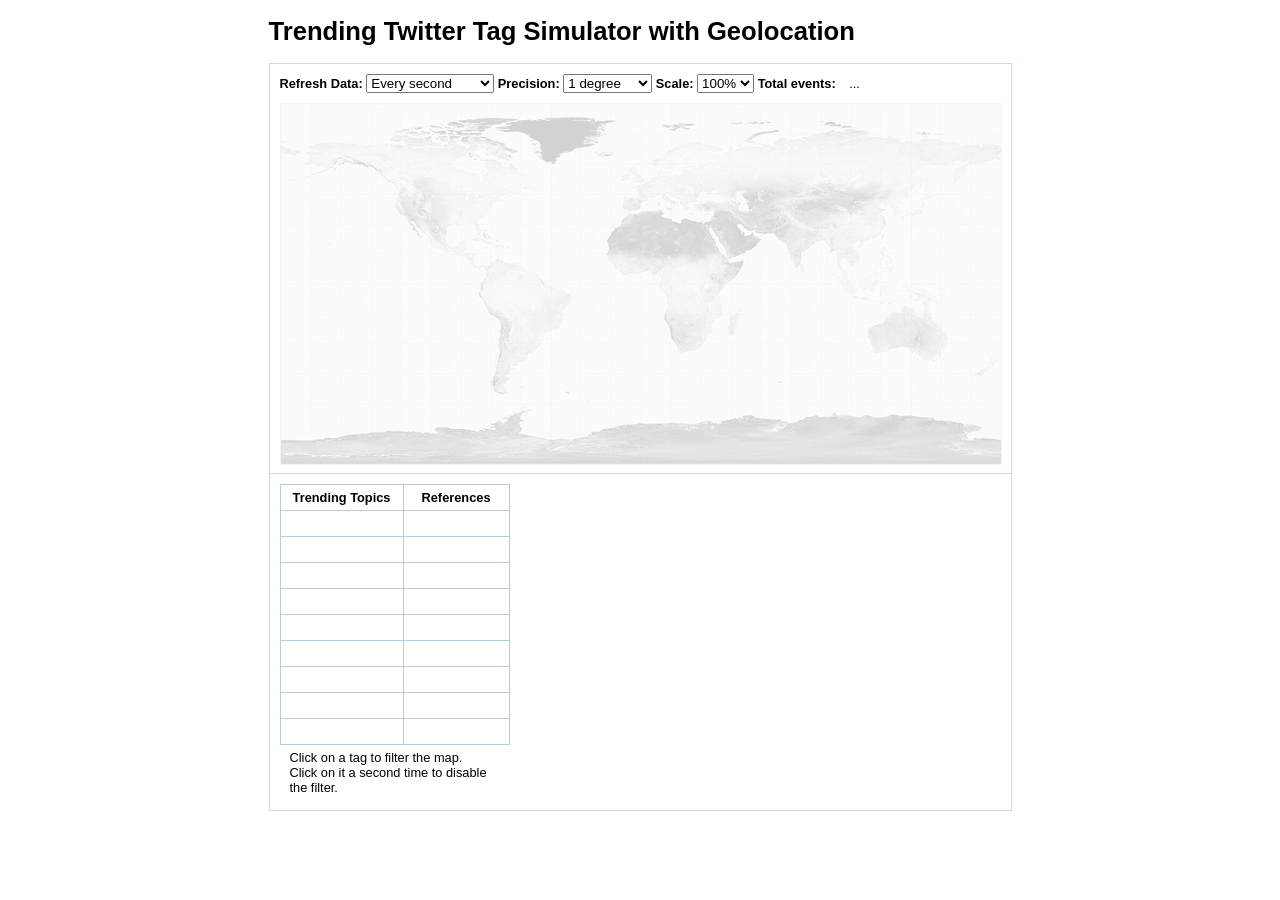
<file: java/twittersim/index.htm>
<?xml version="1.0" encoding="iso-8859-1"?>
<!DOCTYPE html PUBLIC "-//W3C//DTD XHTML 1.0 Transitional//EN" "http://www.w3.org/TR/xhtml1/DTD/xhtml1-transitional.dtd">
<!--DOCTYPE html PUBLIC "-//W3C//DTD XHTML 1.0 Strict//EN" "http://www.w3.org/TR/xhtml1/DTD/xhtml1-strict.dtd"-->
<html xmlns="http://www.w3.org/1999/xhtml" xml:lang="en" lang="en">
    <head>
		<title>World of Tweets: Real-Time Results</title>
		<meta http-equiv="content-type" content="text/html; charset=utf-8" />
    <script language="javascript" type="text/javascript" src="./js/jquery-1.6.1.min.js"></script>
     <script language="javascript" type="text/javascript" src="./js/jqplot/jquery.jqplot.min.js"></script>
    <script language="javascript" type="text/javascript" src="./js/voltdb.js"></script>
        <style>
            body {background-color:#ffffff;font-family: Verdana,Arial,sans-serif;font-size:80%;-moz-user-select: none;}
            #centerContent{ width: 743px; margin-right: auto; margin-left: auto;}
            #mapContent{ border: 1px solid #c0deed; padding: 10px;}
            #mapContainer {position: relative; height: 360px;}
            #map {position:absolute;left:0px;top:0px;border:1px solid #cccccc;opacity:0.2;}
            #co {position:absolute;left:0px;top:0px;}

            #header {margin-bottom: 10px;}
            #header span {margin-left:10px;}
            #trendingContainer{margin-bottom: 10px; padding: 10px; border-style: solid; border-color: #c0deed; border-top-width: 0px; border-left-width: 1px; border-right-width: 1px; border-bottom-width: 1px; overflow: hidden;}
            #trendingColumn1{ float: left; width: 230px; margin-right: 20px;}
            #trendingColumn2{ float: right; width: 450px; height: 300px; }
            #trendingTopics tbody tr td { cursor: pointer }
            .sparkContainer{ height: 10px; width: 50px}
            .highlight { background-color: yellow}
            .cellLeft { border-left: 1px solid #b0cedd;}
            .cellTop { border-top: 1px solid #b0cedd;}
            .cellBottom { border-bottom: 1px solid #b0cedd;}
            .cellRight { border-right: 1px solid #b0cedd;}
            th { padding: 5px 10px;}
            td { padding: 5px 10px;}
        </style>
        <script type="text/javascript" language="javascript">
        var con;
        var intervalId;
        var ctx = null;
        var precision = 1;
        var scale = 2;
        var selectedTopicElement = null;
        var colors = ['rgb(0,0,255)','rgb(0,128,255)','rgb(0,205,255)','rgb(0,255,255)','rgb(0,255,128)','rgb(0,255,0)','rgb(128,255,0)','rgb(205,255,0)','rgb(255,255)','rgb(255,205,0)','rgb(255,128,0)','rgb(255,0,0)'];
        function getColor(value)
        {
            var i = 0;
            if (value < 5)
                i = 0;
            else if (value < 10)
                i = 1;
            else if (value < 25)
                i = 2;
            else if (value < 50)
                i = 3;
            else if (value < 100)
                i = 4;
            else if (value < 250)
                i = 5;
            else if (value < 500)
                i = 6;
            else if (value < 1000)
                i = 7;
            else if (value < 2500)
                i = 8;
            else if (value < 5000)
                i = 9;
            else if (value < 10000)
                i = 10;
            else
                i = 11;
            return colors[i];
        }
        function RefreshData()
        {
            var tmpTopic = selectedTopicElement ? selectedTopicElement : '';
            con.BeginExecute('GetHeatmap', [''+precision, tmpTopic], function(response)
            {
                try
                {
                    $('#overlay').html('');
                    ctx.clearRect(0,0,360*scale,180*scale);
                    var total = 0;
                    for(var i=0;i<response.results[0].data.length;i++)
                    {
                        total += response.results[0].data[i][2];
                        ctx.fillStyle = getColor(response.results[0].data[i][2]);
                        ctx.fillRect(response.results[0].data[i][1]*scale-scale, response.results[0].data[i][0]*scale-scale, precision*scale, precision*scale); 
                    }
                    $('#header span').text(formatNumber(total));
                }
                catch(x) {}
            });
            
            con.BeginExecute('GetTrending', [], function (response)
            {
                try
                {
                    var topicRows = '';
                    var series = [];
                    var plots = []; 
                    if (response.results[0].data.length > 0 ) {
                        for(var i=0;i<response.results[0].data.length;i++)
                        {
                            series[i] = { showMarker:false };
                            var topic = response.results[0].data[i][0];
                            var references = response.results[0].data[i][1];
                            topicRows += '<tr><td id=\'' + topic + '\' onclick=\'filter(\"' + topic +'\", true)\'>' + topic + '</td><td onclick=\'filter(\"' + topic +'\", true)\'>' + references + '</td></tr>';
                        }
                        
                        $('#trendingTopics tbody').html(topicRows);
                        var rows = $('#trendingTopics tbody tr');
                        var lastRow;
                        for ( var index = 0; index < rows.length; index++) {
                            lastRow = $(rows[index]).children();
                            $(lastRow[0]).addClass('cellTop cellLeft');
                            $(lastRow[1]).addClass('cellTop cellLeft cellRight');
                        }
                        
                        $(lastRow[0]).addClass('cellBottom');
                        $(lastRow[1]).addClass('cellBottom');
                        filter(selectedTopicElement, false);
                        
                        var tags = {};
                        var data = response.results[1].data;
                        for ( var i = 0; i<data.length;i++ ) {
                            if ( !tags[data[i][0]] ) {
                                tags[data[i][0]] = [];
                            }
                            tags[data[i][0]].push(data[i][1]);
                        }
                        
                       
                        $.each(tags, function( index, value) {
                            plots.push(value);
                        });
                    }
                        $("#chart").html('');
                        var plot1 = $.jqplot ('chart', plots, {
                            title: 'Tweets per Interval',
                            series: series,
                            axes: {
                              // options for each axis are specified in seperate option objects.
                              xaxis: {
                                label: "Interval",
                                pad: 0
                              },
                              yaxis: {
                                pad: 0
                              }
                            }
                          });
                    plot1.redraw();
                }
                catch(x) {}
            });
        }
        
        function filter(topic, clearSelected) {
            
            var newTopicElement = topic;
            if (selectedTopicElement) {
                $('#'+selectedTopicElement).removeClass('highlight');
            }
            
            if ( clearSelected === false || newTopicElement !== selectedTopicElement) {
                $('#'+newTopicElement).addClass('highlight');
                selectedTopicElement =  newTopicElement;
            } else if ( clearSelected === true && newTopicElement === selectedTopicElement ) {
                selectedTopicElement = null;
            }
        }
        
        function SetRefreshInterval(interval)
        {
            if (intervalId != null)
            {
                clearInterval(intervalId);
                intervalId = null;
            }
            if(interval > 0)
                intervalId = setInterval(RefreshData, interval*1000);
            $('#sInterval').val(interval);
        }
        function SetPrecision(p)
        {
            precision = p;
            $('#sPrecision').val(precision);
        }
        function SetScale(s)
        {
            scale = s;
            $('#map').attr({ width: 360*scale, height: 180*scale });
            $('#co').attr({ width: 360*scale, height: 180*scale });
            $('#sScale').val(scale);
        }

        function formatNumber(num)
        {
            var cnum = ""+num;
            var parr = [], j = cnum.length, m = Math.floor(j / 3), n = cnum.length % 3 || 3;
    	    for (var i = 0; i < j; i += n)
            {
    	        if (i != 0) {n = 3;}
	            parr[parr.length] = cnum.substr(i, n);
	            m -= 1;
	        }
    	    return parr.join(',');
        }
        $(document).ready(function(){
            con = VoltDB.AddConnection('localhost', 8080, false, null, null, false, (function(connection, success)
            { }));
            ctx = document.getElementById("co").getContext('2d');
            ctx.globalAlpha = 0.6;
            SetPrecision(1);
            SetScale(2);
            SetRefreshInterval(1);
        });
        </script>
    </head>
    <body>
        <div id="centerContent">
            <h1>Trending Twitter Tag Simulator with Geolocation</h1>
            <div id="mapContent">
                <div id="header">
                    <b>Refresh Data: </b>
                    <select id="sInterval" onchange="SetRefreshInterval(this.value)">
                        <option value="1" selected>Every second</option>
                        <option value="5">Every 5 seconds</option>
                        <option value="10">Every 10 seconds</option>
                        <option value="30">Every 30 seconds</option>
                        <option value="60">Every minute</option>
                        <option value="-1">Paused</option>
                    </select>
                    <b>Precision: </b>
                    <select id="sPrecision" onchange="SetPrecision(this.value)">
                        <option value="1" selected>1 degree</option>
                        <option value="5">5 degrees</option>
                        <option value="10">10 degrees</option>
                    </select>
                    <b>Scale: </b>
                    <select id="sScale" onchange="SetScale(this.value)">
                        <option value="1">50%</option>
                        <option value="2" selected>100%</option>
                        <option value="4">200%</option>
                    </select>
                    <b>Total events:</b> <span>...</span>
                </div>
                <div id="mapContainer">
                    <img id="map" src="mapc.jpg" width="720" height="360" />
                    <canvas id="co" width="720" height="360"></canvas>
                </div>
                
            </div>
            <div id="trendingContainer">
                <div id="trendingColumn1">
                    <table id="trendingTopics" cellpadding=0 cellspacing=0>
                        <thead>
                            <tr><th class="cellTop cellLeft">Trending Topics</th><th class="cellTop cellLeft cellRight">References</th></tr>
                        </thead>
                        <tbody>
                            <tr><td class="cellTop cellLeft">&nbsp;</td><td class="cellTop cellLeft cellRight">&nbsp;</td></tr>
                            <tr><td class="cellTop cellLeft">&nbsp;</td><td class="cellTop cellLeft cellRight">&nbsp;</td></tr>
                            <tr><td class="cellTop cellLeft">&nbsp;</td><td class="cellTop cellLeft cellRight">&nbsp;</td></tr>
                            <tr><td class="cellTop cellLeft">&nbsp;</td><td class="cellTop cellLeft cellRight">&nbsp;</td></tr>
                            <tr><td class="cellTop cellLeft">&nbsp;</td><td class="cellTop cellLeft cellRight">&nbsp;</td></tr>
                            <tr><td class="cellTop cellLeft">&nbsp;</td><td class="cellTop cellLeft cellRight">&nbsp;</td></tr>
                            <tr><td class="cellTop cellLeft">&nbsp;</td><td class="cellTop cellLeft cellRight">&nbsp;</td></tr>
                            <tr><td class="cellTop cellLeft">&nbsp;</td><td class="cellTop cellLeft cellRight">&nbsp;</td></tr>
                            <tr><td class="cellTop cellLeft cellBottom">&nbsp;</td><td class="cellTop cellLeft cellRight cellBottom">&nbsp;</td></tr>
                        </tbody>
                        <tfoot><tr><td colspan='2' rowspan='2'>Click on a tag to filter the map.<br/>Click on it a second time to disable the filter.</td></tr></tfoot>
                    </table>
                </div>
                <div id="trendingColumn2">
                    <div id="chart"></div>
                </div>
            </div>
        </div>
    </body>
</html>
</file>
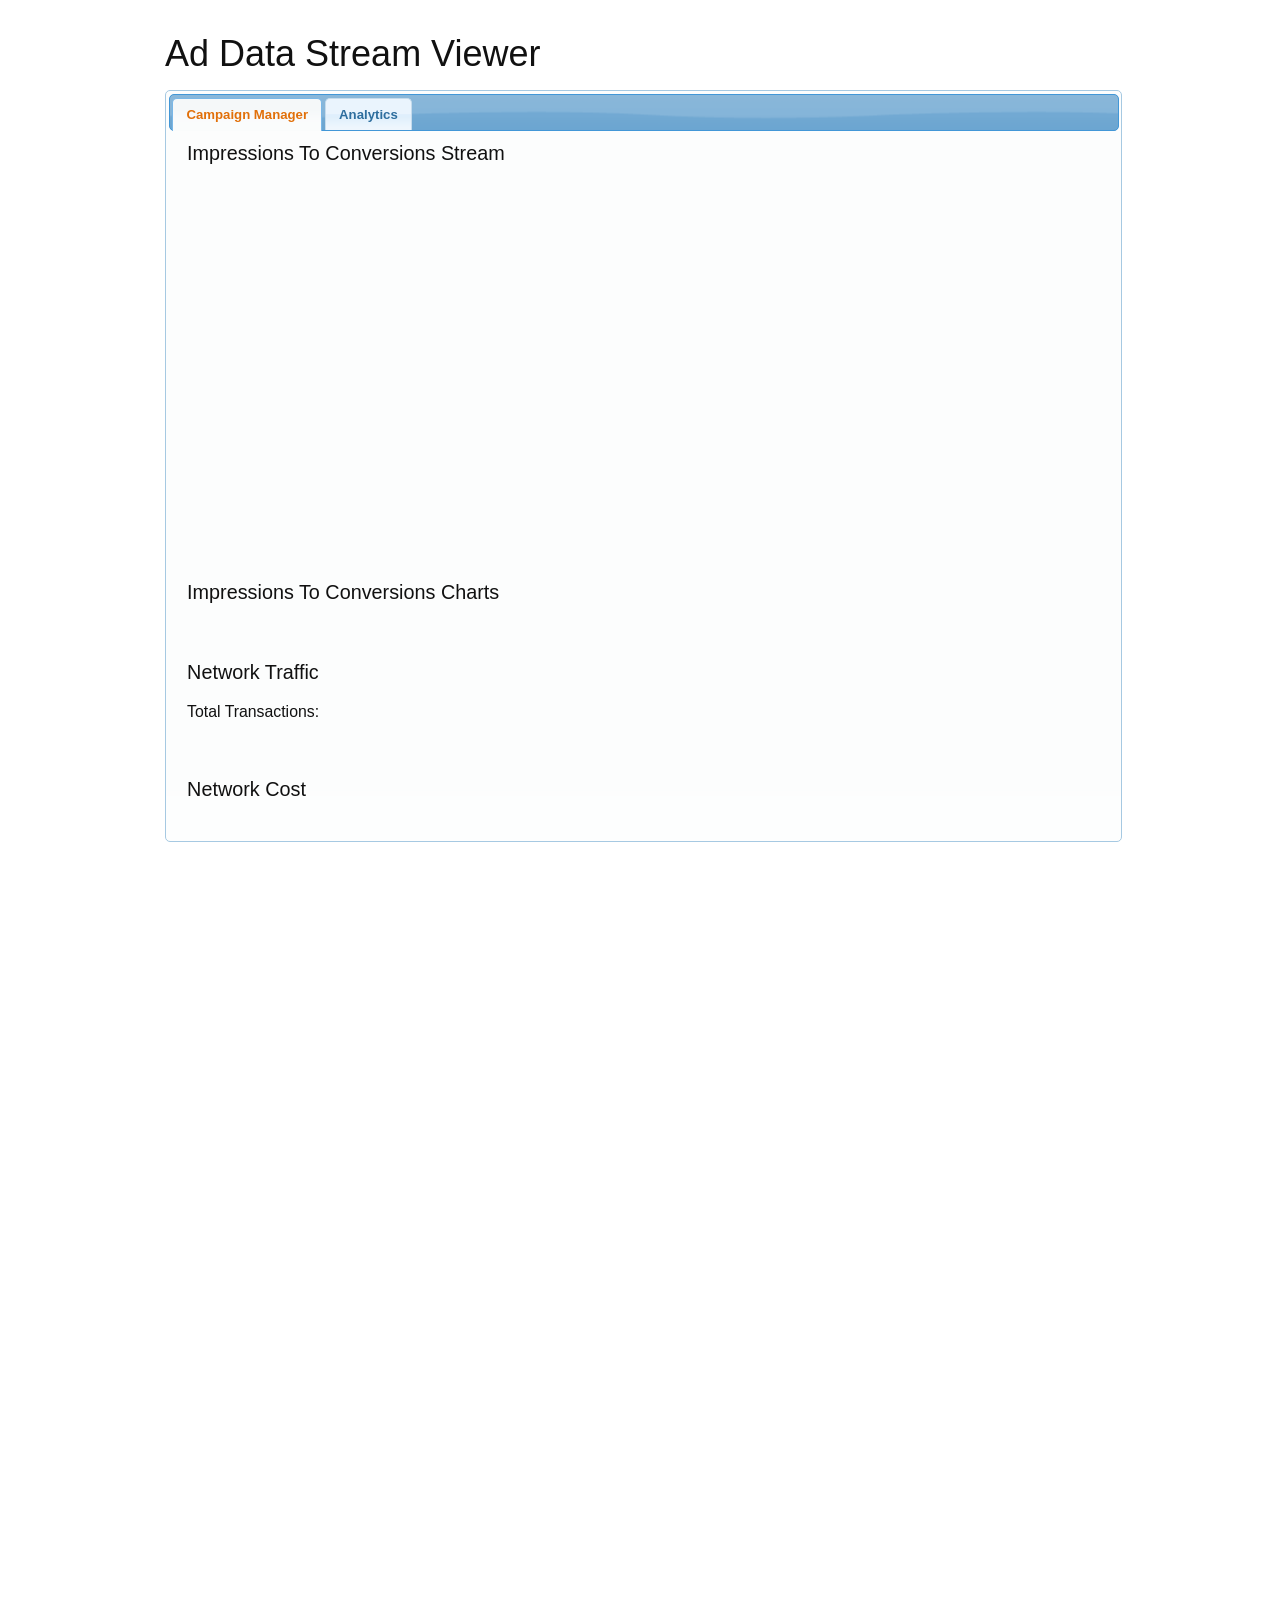
<file: java/demographicanalytics/web/index.htm>
<?xml version="1.0" encoding="iso-8859-1"?>
<!DOCTYPE html PUBLIC "-//W3C//DTD XHTML 1.0 Transitional//EN" "http://www.w3.org/TR/xhtml1/DTD/xhtml1-transitional.dtd">
<html xmlns="http://www.w3.org/1999/xhtml" xml:lang="en" lang="en">
  <head>
    <title>Ad Data Stream Viewer</title>
    <link rel="stylesheet" type="text/css" href="css/screen.css" />

    <link rel="stylesheet" type="text/css"
    href="css/redmond/jquery-ui-1.8.23.custom.css" />
    <link rel="stylesheet" type="text/css"
    href="./javascript/datatables/css/jquery.dataTables.css" />
    <link rel="stylesheet" type="text/css"
    href="./javascript/jqplot/jquery.jqplot.css" />
    <script language="javascript" type="text/javascript"
    src="./javascript/jquery-1.8.1.min.js"></script>
    <script language="javascript" type="text/javascript"
    src="./javascript/jquery-ui-1.8.23.custom.min.js"></script>
    <script language="javascript" type="text/javascript"
    src="./javascript/jquery.jeditable.mini.js"></script>
    <script language="javascript" type="text/javascript"
    src="./javascript/jqplot/jquery.jqplot.min.js"></script>
    <script language="javascript" type="text/javascript"
    src="./javascript/datatables/js/jquery.dataTables.min.js"></script>
    <script type="text/javascript" language="javascript"
    src="./javascript/jqplot/plugins/jqplot.dateAxisRenderer.js"></script>
    <script type="text/javascript" language="javascript"
    src="./javascript/jqplot/plugins/jqplot.logAxisRenderer.js"></script>
    <script type="text/javascript"
    src="./javascript/jqplot/plugins/jqplot.pieRenderer.min.js"></script>
    <script type="text/javascript" language="javascript"
    src="./javascript/voltdb.js"></script>
    <style type="text/css">
        /*demo page css*/
        #test {
            font-size: 80%
        }

        .css_right {
            float: right
        }

        table.jqplot-table-legend {
            width: 10%;
        }
    </style>
  </head>
  <body style="height: 3200px;">
    <div class="container prepend-top">

      <div class="span-24 last">
        <div class="span-24 prepend-top last ">
          <h1>Ad Data Stream Viewer</h1>
        </div>
        <div class="span-24">
          <div id="tabs" class="span-24 last">
            <ul>
              <li>
                <a href="#tabs-1">Campaign Manager</a>
              </li>
              <li>
                <a href="#tabs-2">Analytics</a>
              </li>
            </ul>
            <div id="tabs-1">
              <div id="impressionsToConversions" class="span-23 last">
                <h3 class="span-23 last">Impressions To Conversions Stream</h3>
                <div id="chartdiv" class="span-23 last" style="height: 400px;"></div>
              </div>
              <div id="pieCharts" class="span-23 last">
                <h3 class="span-23 last">Impressions To Conversions Charts</h3>
                <div id="impressionsChart" class="span-11"></div>
                <div id="conversionsChart"
                class="push-1 span-11 last"></div>
              </div>
              <div
              id="tableContainer"
              class="span-23 last prepend-top">
                <h3 class="span-23 last">Network Traffic</h3>
                <h4 class="span-23 last">Total Transactions: <span id="transactionCount"></span></h4>
                <table id="networkData"></table>
              </div>
              <div
              id="tableCostContainer"
              class="span-23 last prepend-top">
                <h3 class="span-23 last">Network Cost</h3>
                <table id="networkCostData"></table>
              </div>

            </div>
            <div id="tabs-2">
              <div
              id="tableEconomistContainer"
              class="span-23 last prepend-top">
                <p>
                  Statistics are 7 seconds old.
                </p>
              </div>
              <div
              id="tableEconomistContainer"
              class="span-23 last prepend-top">
                <h3 class="span-23 last">Economist</h3>
                <h4 class="span-23 last">Demographic profiles: <span id="EconomistProfiles"></span></h4>
                <table id="Economist"></table>
              </div>
              <div
              id="tableFacebookContainer"
              class="span-23 last prepend-top">
                <h3 class="span-23 last">Facebook</h3>
                <h4 class="span-23 last">Demographic profiles: <span id="FacebookProfiles"></span></h4>
                <table id="Facebook"></table>
              </div>
              <div
              id="tableTimesContainer"
              class="span-23 last prepend-top">
                <h3 class="span-23 last">NY Times</h3>
                <h4 class="span-23 last">Demographic profiles: <span id="NYTimesProfiles"></span></h4>
                <table id="NYTimes"></table>
              </div>
              <div
              id="tableSlashdotContainer"
              class="span-23 last prepend-top">
                <h3 class="span-23 last">Slashdot</h3>
                <h4 class="span-23 last">Demographic profiles: <span id="SlashdotProfiles"></span></h4>
                <table id="Slashdot"></table>
              </div>
              <div
              id="tableWSJContainer"
              class="span-23 last prepend-top">
                <h3 class="span-23 last">WSJ</h3>
                <h4 class="span-23 last">Demographic profiles: <span id="WSJProfiles"></span></h4>
                <table id="WSJ"></table>
              </div>
              <div
              id="tableYahooContainer"
              class="span-23 last prepend-top">
                <h3 class="span-23 last">Yahoo!</h3>
                <h4 class="span-23 last">Demographic profiles: <span id="YahooProfiles"></span></h4>
                <table id="Yahoo"></table>
              </div>
            </div>
          </div>
        </div>
      </div>
    </div>
    <script>
      var con;
      var lineChart;
      var pieCharts = {};
      var tabIntervalHandle;
      var networks = ['Slashdot', 'NY Times', 'Economist', 'WSJ', 'Facebook', 'Yahoo!'];
      var networkToTable = { }

      function renderLineChart(series) {
        if(lineChart) {

          lineChart.replot({
            data : series
          });
        } else {
          lineChart = $.jqplot('chartdiv', series, {
            title : '',
            axes : {
              xaxis : {
                label : 'Interval',
                min : 0
              },
              yaxis : {
                renderer : $.jqplot.LogAxisRenderer,
                tickDistribution : 'power'
              }
            },
            legend : {
              show : true,
              location : 'ne'
            },
            series : [{
              label : "Impressions",
              showMarker : false
            }, {
              label : "Conversions",
              showMarker : false
            }]
          });
        }
      }

      function renderPieChart(name, data, title) {
        if(pieCharts[name]) {
          pieCharts[name].series[0].data = data;
          pieCharts[name].resetAxesScale();
          pieCharts[name].replot();
        } else {
          pieCharts[name] = jQuery.jqplot(name, [data], {
            title : title,
            seriesDefaults : {
              // Make this a pie chart.
              renderer : jQuery.jqplot.PieRenderer,
              rendererOptions : {
                // Put data labels on the pie slices.
                // By default, labels show the percentage of the slice.
                showDataLabels : true
              }
            },
            legend : {
              show : true,
              location : 'e'
            }
          });
        }
      }

      function updateLineChart() {
        con.CallExecute('@AdHoc', ['select interval_id, sum(impressions) as impressions, sum(conversions) as conversions from network_impression_stats group by interval_id order by interval_id desc limit 200'], function results(response) {
          var series = [[], []];
          var data = response.results[0].data;
          var index = 0;
          data = data.slice(2).reverse();
          data.forEach(function prepStreamData(row, index) {
            var batchId = row[0];
            var impressions = row[1] + 1;
            var conversions = row[2] + 1;

            series[0].push([index, impressions]);
            series[1].push([index, conversions]);
          });
          renderLineChart(series);
        });
      }

      function updateTotalTransactions() {
        con.CallExecute('@AdHoc', ['select count(*) from log'], function results(response) {
          var count = response.results[0].data[0][0];
          $('#transactionCount').text(count);
        });
      }

      function updatNetworkCharts() {
        con.CallExecute('@AdHoc', ['select network, sum(impressions) as impressions, sum(conversions) as conversions, cost  from demographic_aggregation group by network, cost'], function results(response) {
          var impressionsData = [];
          var conversionsData = [];
          var data = response.results[0].data;
          var networkData = [];
          var conversionsTotal = 0;
          var impressionTotal = 0;

          for(var i = 0; i < data.length; i++) {
            var row = data[i];
            var network = row[0];
            var impressions = row[1];
            var conversions = row[2];
            networkRow = row.slice(0, -1);
            networkData.push(networkRow);

            networkRow.push((Math.floor((conversions / impressions) * 10000.0) / 100) + "%");
            conversionsTotal += conversions;
            impressionTotal += impressions;
            impressionsData.push([network, impressions]);
            conversionsData.push([network, conversions]);
          }

          for(var i = 0; i < data.length; i++) {
            var row = data[i];
            var network = row[0];
            var impressions = row[1];
            var conversions = row[2];
            var cost = row[3];

            networkRow = networkData[i];
            networkRow.push((Math.floor((impressions / impressionTotal) * 10000.0) / 100) + "%");
            networkRow.push((Math.floor((conversions / conversionsTotal) * 10000.0) / 100) + "%");

            var totalCPM = Math.floor(((impressions / 1000) * cost) * 100) / 100;
            var totalCPC = Math.floor(((totalCPM / conversions)) * 100) / 100;
            row.push("$" + totalCPM);
            row.push("$" + totalCPC);
          }

          renderPieChart("impressionsChart", impressionsData, "Impressions By Network");
          renderPieChart("conversionsChart", conversionsData, "Conversions By Network");
          updateRawTable(data, networkData);
        });
      }

      var table;
      var costTable;
      function updateRawTable(data, networkData) {

        table = $("#networkData").dataTable({
          "bDestroy" : true,
          "bSort" : false,
          "bPaginate" : false,
          "bFilter" : false,
          "bInfo" : false,
          "aaData" : networkData,
          "aoColumns" : [{
            "sTitle" : "Network"
          }, {
            "sTitle" : "Impressions"
          }, {
            "sTitle" : "Conversions"
          }, {
            "sTitle" : "Conversion %"
          }, {
            "sTitle" : "Total Impression %"
          }, {
            "sTitle" : "Total Conversions %"
          }]
        });

        costTable = $("#networkCostData").dataTable({
          "bDestroy" : true,
          "bSort" : false,
          "bPaginate" : false,
          "bFilter" : false,
          "bInfo" : false,
          "aaData" : data,
          "aoColumns" : [{
            "sTitle" : "Network"
          }, {
            "sTitle" : "Impressions"
          }, {
            "sTitle" : "Conversions"
          }, {
            "sTitle" : "Cost per 1k"
          }, {
            "sTitle" : "CPM"
          }, {
            "sTitle" : "CPC"
          }]
        });
      }

      function updateDemographicStatTable(network) {
        var tableName = '#' + network;
        tableName = tableName.replace(/[\s!]/g, '');
        var query = 'select network, count(*) from demographic_aggregation where network=\'' + network + '\' group by network;';
        con.CallExecute('@AdHoc', [query], function results(response) {
          var data = response.results[0].data[0][1];
          $(tableName + 'Profiles').text(data);
        });

        con.CallExecute('@AdHoc', ['select sex, age, marital_status, income, education, occupation, impressions, conversions from demographic_aggregation where network=\'' + network + '\' order by conversions desc limit 10'], function results(response) {
          var data = response.results[0].data;

          $(tableName).dataTable({
            "bDestroy" : true,
            "bSort" : false,
            "bPaginate" : false,
            "bFilter" : false,
            "bInfo" : false,
            "aaData" : data,
            "aoColumns" : [{
              "sTitle" : "Sex",
              "sWidth" : "2%"
            }, {
              "sTitle" : "Age",
              "sWidth" : "10%"
            }, {
              "sTitle" : "Marital Status",
              "sWidth" : "25%"
            }, {
              "sTitle" : "Income",
              "sWidth" : "10%"
            }, {
              "sTitle" : "Education",
              "sWidth" : "10%"
            }, {
              "sTitle" : "Occupation",
              "sWidth" : "25%"
            }, {
              "sTitle" : "Impressions",
              "sWidth" : "5%"
            }, {
              "sTitle" : "Conversions",
              "sWidth" : "5%"
            }]
          });
        });
      }

      function updateDemographicTables() {
        networks.forEach(function queryDemographics(row) {
          updateDemographicStatTable(row);
        });
      }

      function getStats() {
        updateLineChart();
        updatNetworkCharts();
        updateTotalTransactions();
      }

      function getDemographicStats() {
        updateDemographicTables();
      }

      function startMainTab() {
        tabIntervalHandle = setInterval(getStats, 1000);
      }

      function startDemographicTab() {
        updateDemographicTables();
        tabIntervalHandle = setInterval(getDemographicStats, 7000);
      }


      $(document).ready(function() {

        $("#tabs").tabs();

        $("#tabs").bind('tabsselect', function(event, ui) {
          clearInterval(tabIntervalHandle);
          var tab = ui.tab;
          if(tab.hash === '#tabs-1') {
            startMainTab();
          } else if(tab.hash === '#tabs-2') {
            startDemographicTab();
          }
        });

        con = VoltDB.AddConnection('localhost', 8080, false, null, null, false, function(connection, success) {
          startMainTab();
        });

      });
    </script>
  </body>
</html>
</file>
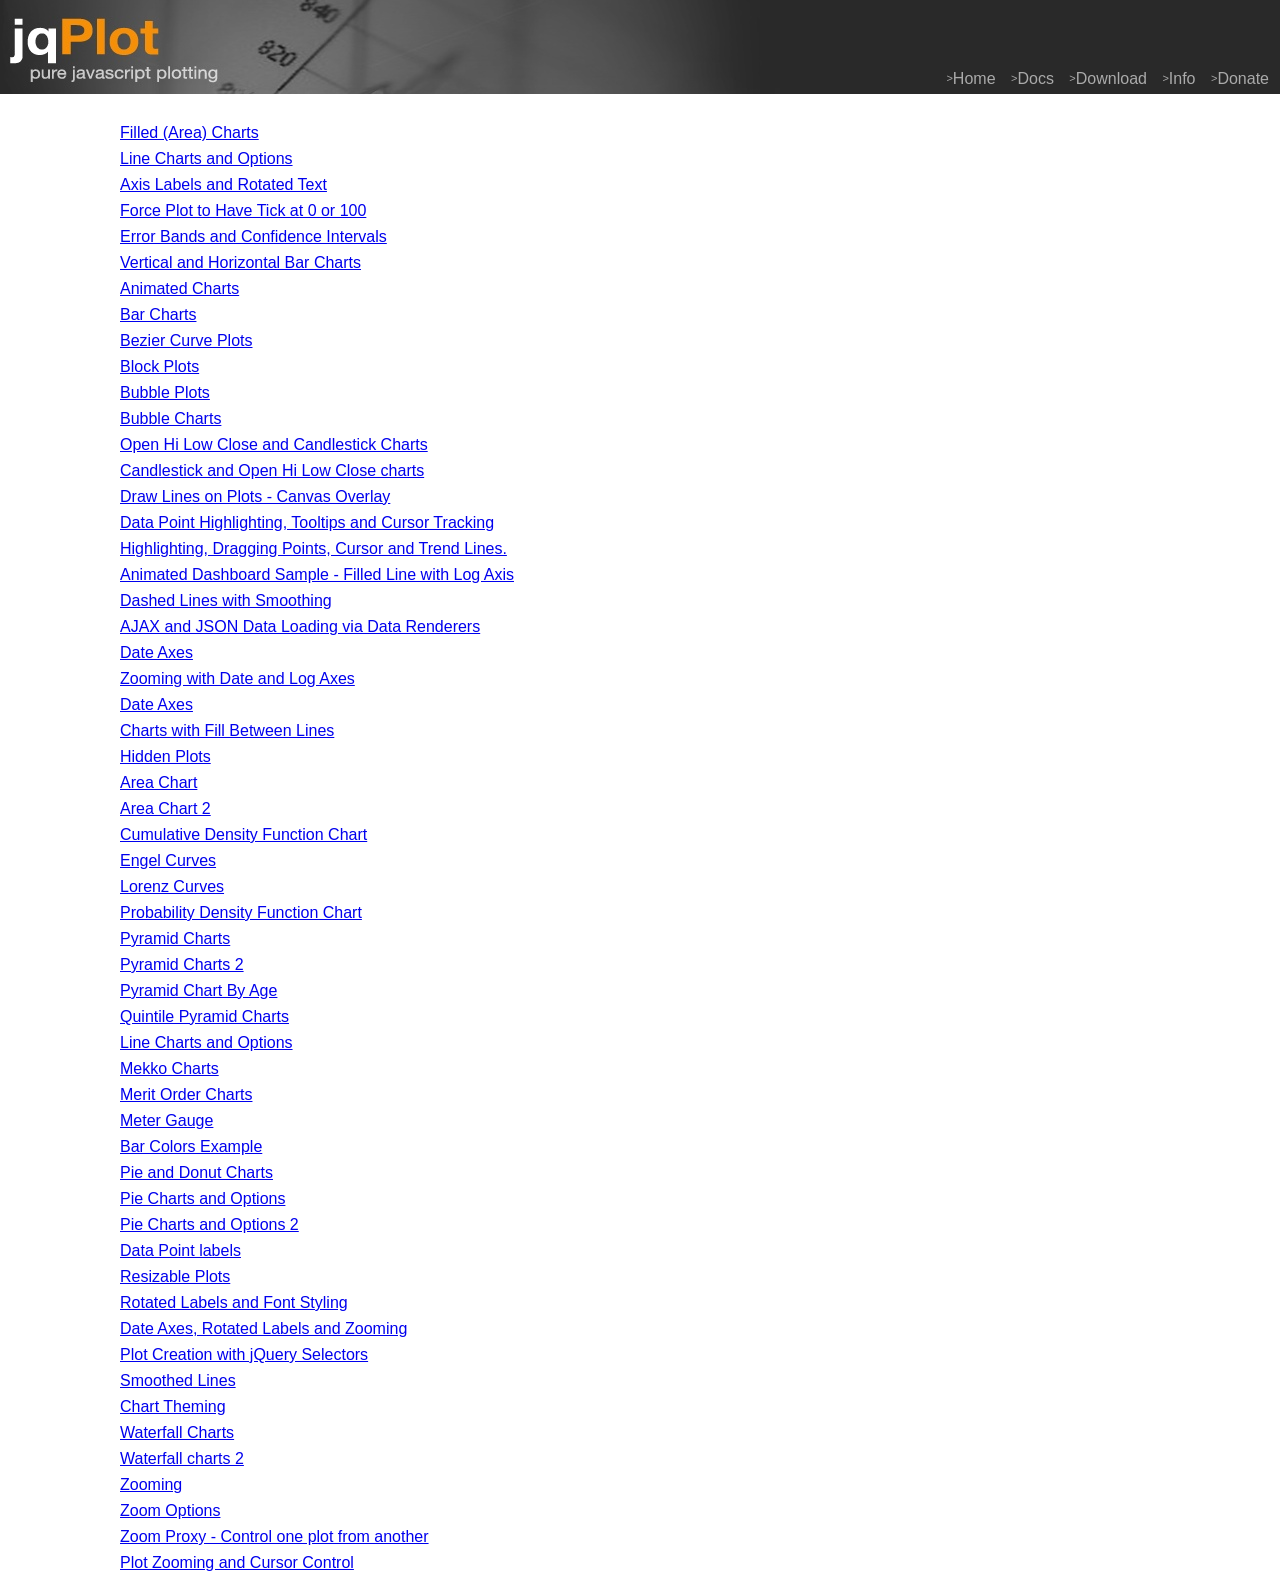
<file: java/demographicanalytics/web/javascript/jqplot/examples/index.html>
<!DOCTYPE html>

<html>
<head>
    
    <title>jqPlot Sample Charts</title>

    <link class="include" rel="stylesheet" type="text/css" href="../jquery.jqplot.min.css" />
    <link rel="stylesheet" type="text/css" href="examples.min.css" />
    <link type="text/css" rel="stylesheet" href="syntaxhighlighter/styles/shCoreDefault.min.css" />
    <link type="text/css" rel="stylesheet" href="syntaxhighlighter/styles/shThemejqPlot.min.css" />
  
  <!--[if lt IE 9]><script language="javascript" type="text/javascript" src="../excanvas.js"></script><![endif]-->
    <script class="include" type="text/javascript" src="../jquery.min.js"></script>

</head>
<body>
    <div class="logo">
   <div class="nav">
   <a class="nav" href="../../../index.php"><span>&gt;</span>Home</a>
   <a class="nav"  href="../../../docs/"><span>&gt;</span>Docs</a>
   <a class="nav"  href="../../download/"><span>&gt;</span>Download</a>
   <a class="nav" href="../../../info.php"><span>&gt;</span>Info</a>
   <a class="nav"  href="../../../donate.php"><span>&gt;</span>Donate</a>
   </div>
</div>
<!-- Index content goes here -->

<style type="text/css">

    p.example-link {
        margin-top: 0.5em;
        margin-bottom: 0.5em;
        margin-left: 120px;
    }

</style>

<div class="example-links">

<p class="example-link"><a class="example-link" href="area.html">Filled (Area) Charts</a></p>
<p class="example-link"><a class="example-link" href="axisLabelTests.html">Line Charts and Options</a></p>
<p class="example-link"><a class="example-link" href="axisLabelsRotatedText.html">Axis Labels and Rotated Text</a></p>
<p class="example-link"><a class="example-link" href="axisScalingForceTickAt.html">Force Plot to Have Tick at 0 or 100</a></p>
<p class="example-link"><a class="example-link" href="bandedLine.html">Error Bands and Confidence Intervals</a></p>
<p class="example-link"><a class="example-link" href="bar-charts.html">Vertical and Horizontal Bar Charts</a></p>
<p class="example-link"><a class="example-link" href="barLineAnimated.html">Animated Charts</a></p>
<p class="example-link"><a class="example-link" href="barTest.html">Bar Charts</a></p>
<p class="example-link"><a class="example-link" href="bezierCurve.html">Bezier Curve Plots</a></p>
<p class="example-link"><a class="example-link" href="blockPlot.html">Block Plots</a></p>
<p class="example-link"><a class="example-link" href="bubble-plots.html">Bubble Plots</a></p>
<p class="example-link"><a class="example-link" href="bubbleChart.html">Bubble Charts</a></p>
<p class="example-link"><a class="example-link" href="candlestick-charts.html">Open Hi Low Close and Candlestick Charts</a></p>
<p class="example-link"><a class="example-link" href="candlestick.html">Candlestick and Open Hi Low Close charts</a></p>
<p class="example-link"><a class="example-link" href="canvas-overlay.html">Draw Lines on Plots - Canvas Overlay</a></p>
<p class="example-link"><a class="example-link" href="cursor-highlighter.html">Data Point Highlighting, Tooltips and Cursor Tracking</a></p>
<p class="example-link"><a class="example-link" href="customHighlighterCursorTrendline.html">Highlighting, Dragging Points, Cursor and Trend Lines.</a></p>
<p class="example-link"><a class="example-link" href="dashboardWidget.html">Animated Dashboard Sample - Filled Line with Log Axis</a></p>
<p class="example-link"><a class="example-link" href="dashedLines.html">Dashed Lines with Smoothing</a></p>
<p class="example-link"><a class="example-link" href="data-renderers.html">AJAX and JSON Data Loading via Data Renderers</a></p>
<p class="example-link"><a class="example-link" href="date-axes.html">Date Axes</a></p>
<p class="example-link"><a class="example-link" href="dateAxisLogAxisZooming.html">Zooming with Date and Log Axes</a></p>
<p class="example-link"><a class="example-link" href="dateAxisRenderer.html">Date Axes</a></p>
<p class="example-link"><a class="example-link" href="fillBetweenLines.html">Charts with Fill Between Lines</a></p>
<p class="example-link"><a class="example-link" href="hiddenPlotsInTabs.html">Hidden Plots</a></p>
<p class="example-link"><a class="example-link" href="kcp_area.html">Area Chart</a></p>
<p class="example-link"><a class="example-link" href="kcp_area2.html">Area Chart 2</a></p>
<p class="example-link"><a class="example-link" href="kcp_cdf.html">Cumulative Density Function Chart</a></p>
<p class="example-link"><a class="example-link" href="kcp_engel.html">Engel Curves</a></p>
<p class="example-link"><a class="example-link" href="kcp_lorenz.html">Lorenz Curves</a></p>
<p class="example-link"><a class="example-link" href="kcp_pdf.html">Probability Density Function Chart</a></p>
<p class="example-link"><a class="example-link" href="kcp_pyramid.html">Pyramid Charts</a></p>
<p class="example-link"><a class="example-link" href="kcp_pyramid2.html">Pyramid Charts 2</a></p>
<p class="example-link"><a class="example-link" href="kcp_pyramid_by_age.html">Pyramid Chart By Age</a></p>
<p class="example-link"><a class="example-link" href="kcp_quintiles.html">Quintile Pyramid Charts</a></p>
<p class="example-link"><a class="example-link" href="line-charts.html">Line Charts and Options</a></p>
<p class="example-link"><a class="example-link" href="mekkoCharts.html">Mekko Charts</a></p>
<p class="example-link"><a class="example-link" href="meritOrder.html">Merit Order Charts</a></p>
<p class="example-link"><a class="example-link" href="meterGauge.html">Meter Gauge</a></p>
<p class="example-link"><a class="example-link" href="multipleBarColors.html">Bar Colors Example</a></p>
<p class="example-link"><a class="example-link" href="pie-donut-charts.html">Pie and Donut Charts</a></p>
<p class="example-link"><a class="example-link" href="pieTest.html">Pie Charts and Options</a></p>
<p class="example-link"><a class="example-link" href="pieTest4.html">Pie Charts and Options 2</a></p>
<p class="example-link"><a class="example-link" href="point-labels.html">Data Point labels</a></p>
<p class="example-link"><a class="example-link" href="resizablePlot.html">Resizable Plots</a></p>
<p class="example-link"><a class="example-link" href="rotated-tick-labels.html">Rotated Labels and Font Styling</a></p>
<p class="example-link"><a class="example-link" href="rotatedTickLabelsZoom.html">Date Axes, Rotated Labels and Zooming</a></p>
<p class="example-link"><a class="example-link" href="selectorSyntax.html">Plot Creation with jQuery Selectors</a></p>
<p class="example-link"><a class="example-link" href="smoothedLine.html">Smoothed Lines</a></p>
<p class="example-link"><a class="example-link" href="theming.html">Chart Theming</a></p>
<p class="example-link"><a class="example-link" href="waterfall.html">Waterfall Charts</a></p>
<p class="example-link"><a class="example-link" href="waterfall2.html">Waterfall charts 2</a></p>
<p class="example-link"><a class="example-link" href="zoom1.html">Zooming</a></p>
<p class="example-link"><a class="example-link" href="zoomOptions.html">Zoom Options</a></p>
<p class="example-link"><a class="example-link" href="zoomProxy.html">Zoom Proxy - Control one plot from another</a></p>
<p class="example-link"><a class="example-link" href="zooming.html">Plot Zooming and Cursor Control</a></p>

</div>

<!-- End Index content -->


    </div>

</body>


</html>
</file>
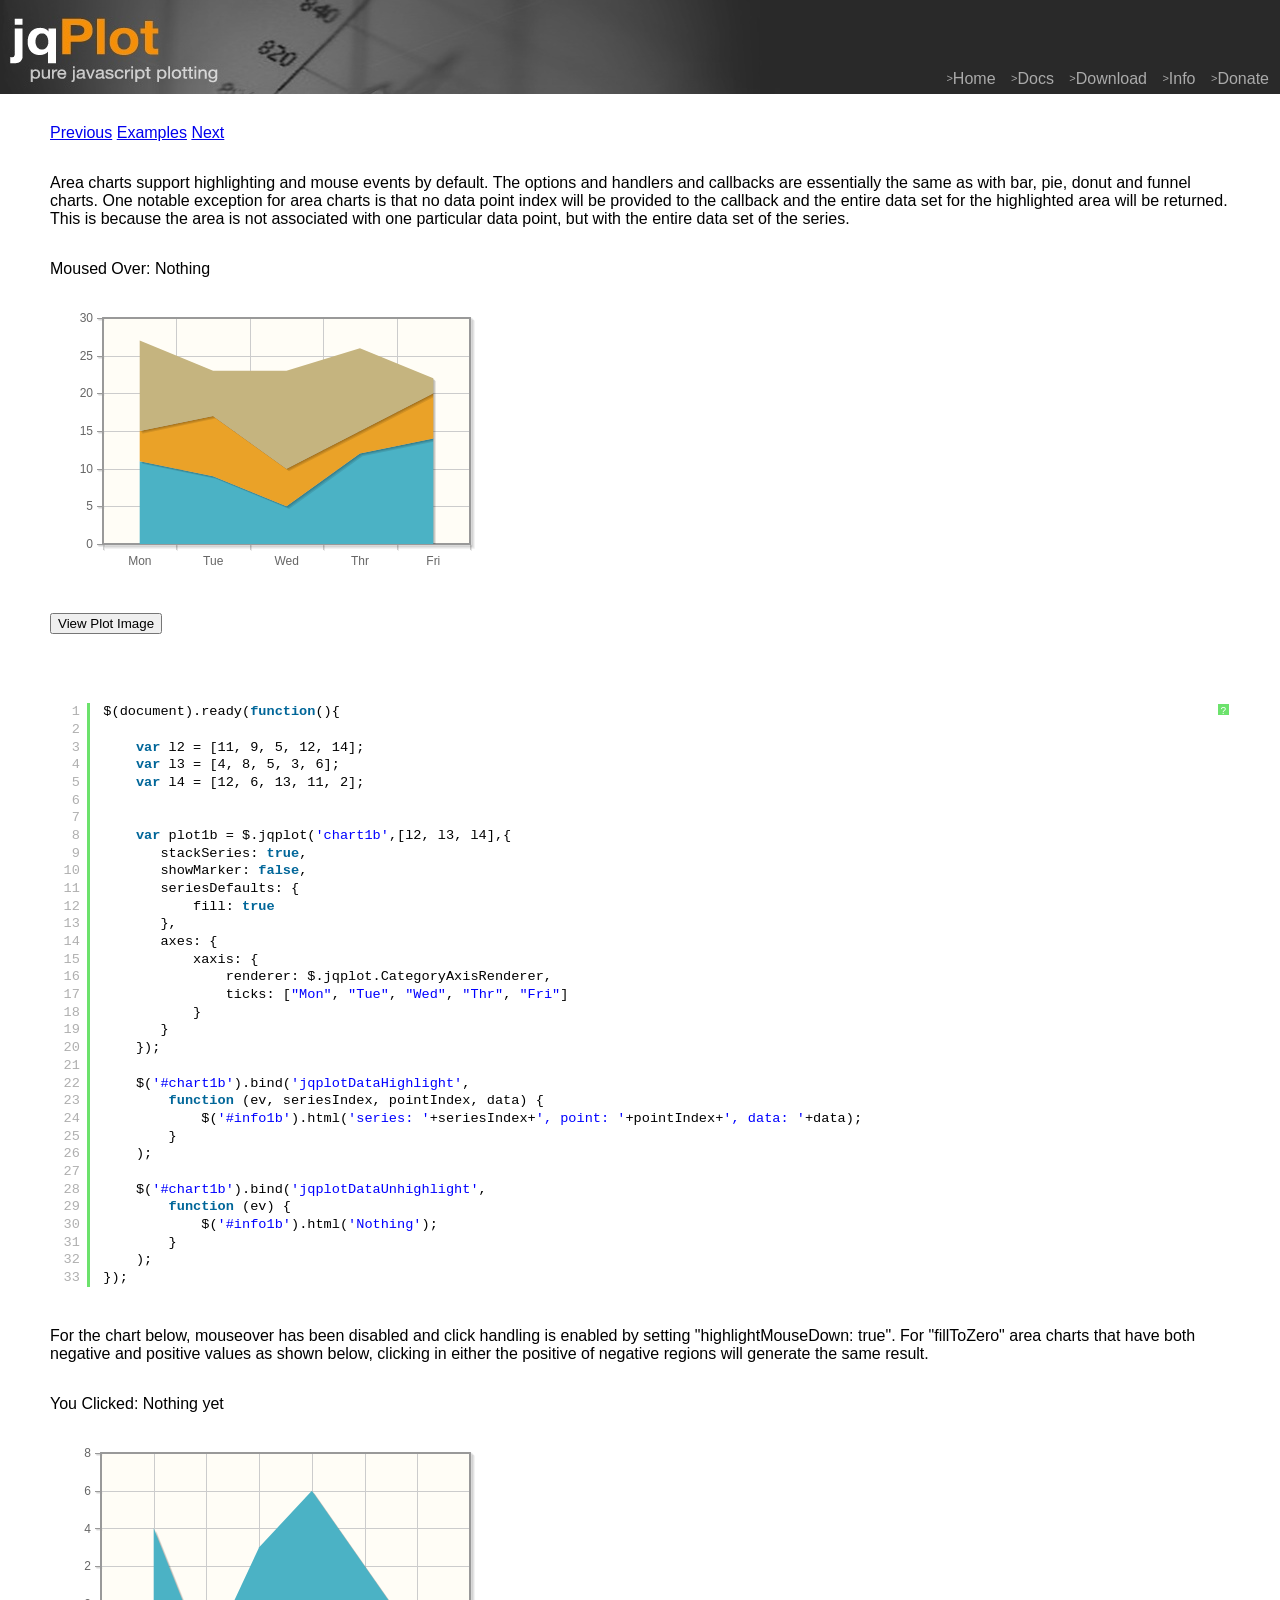
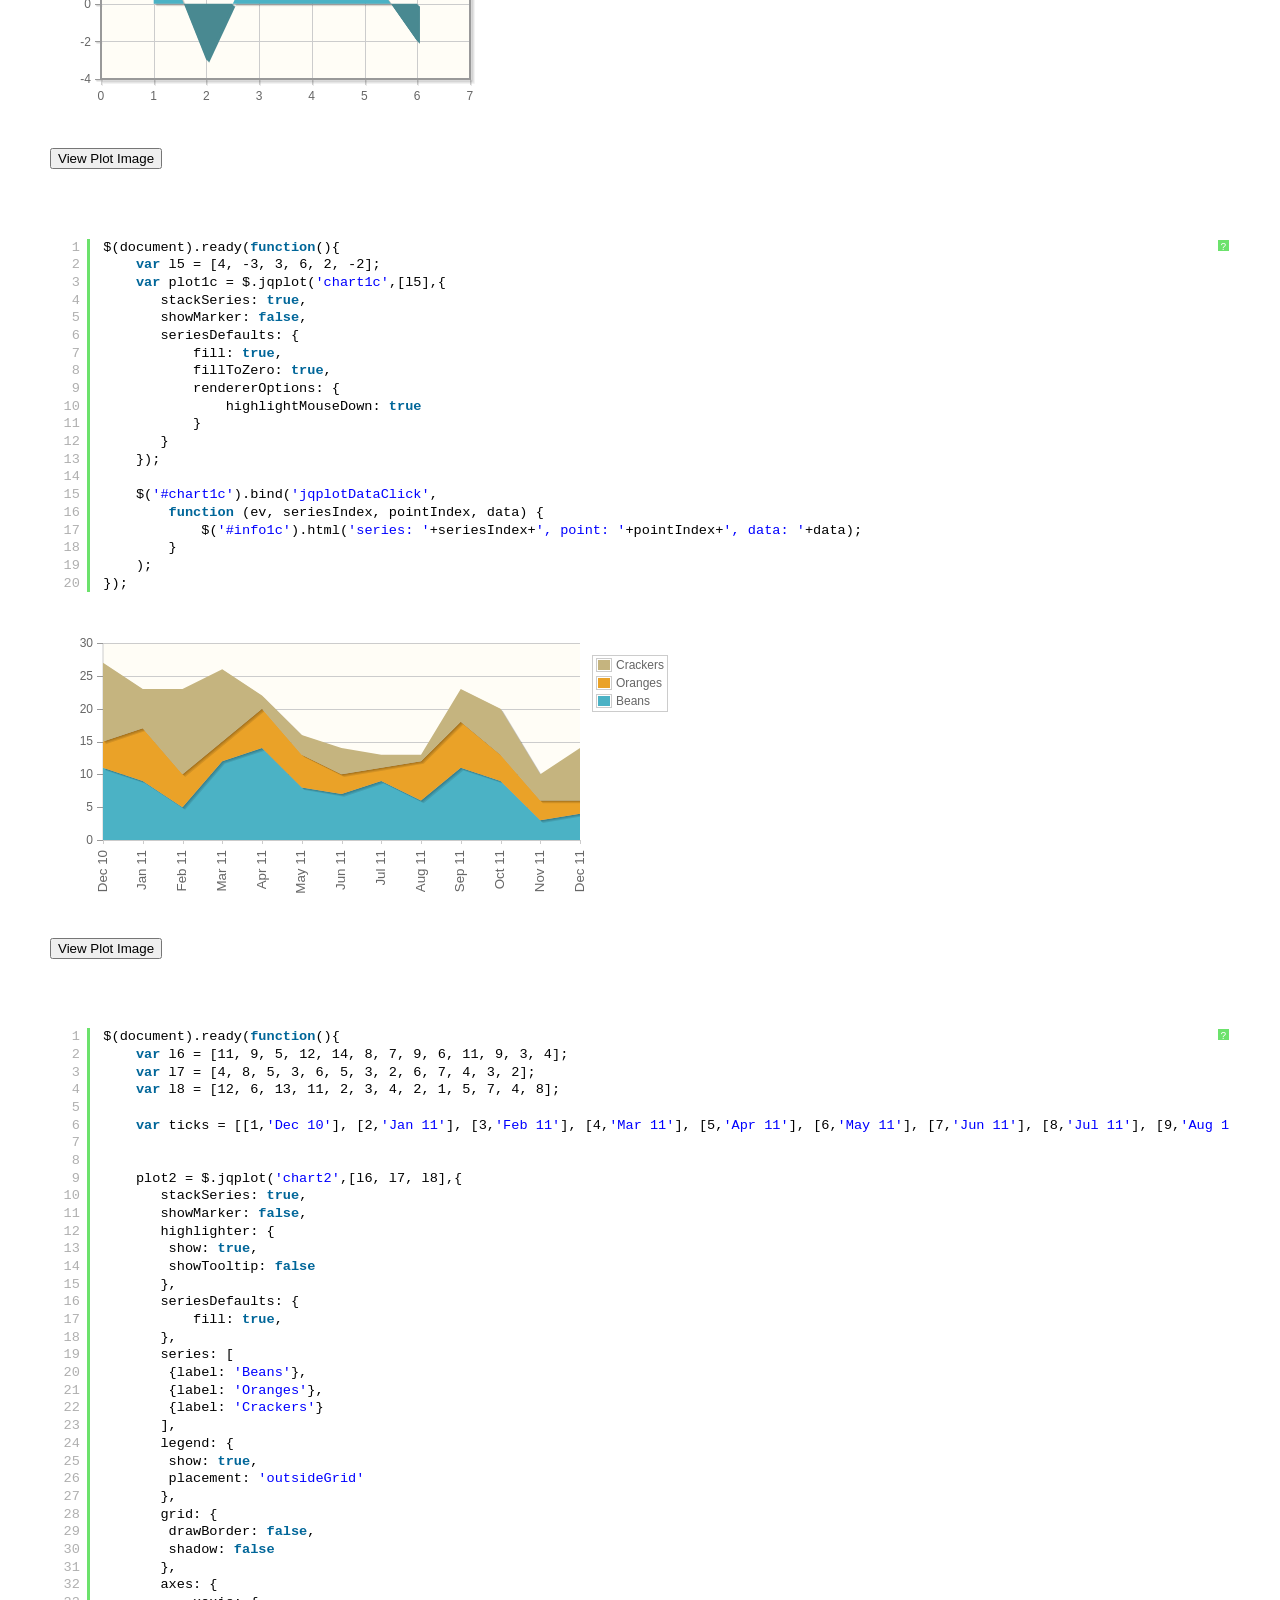
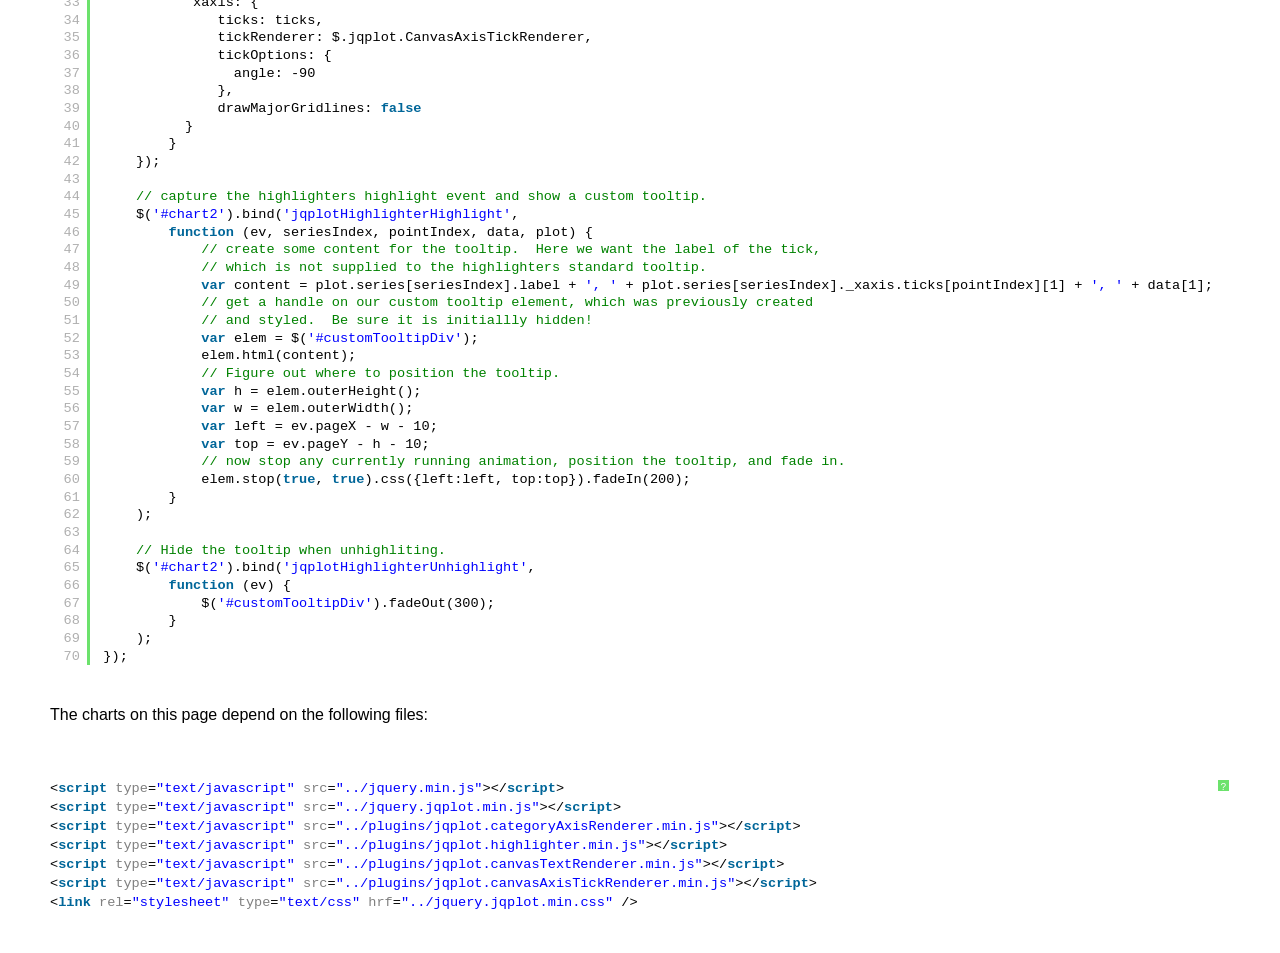
<file: java/demographicanalytics/web/javascript/jqplot/examples/area.html>
<!DOCTYPE html>

<html>
<head>
	
	<title>Filled (Area) Charts</title>

    <link class="include" rel="stylesheet" type="text/css" href="../jquery.jqplot.min.css" />
    <link rel="stylesheet" type="text/css" href="examples.min.css" />
    <link type="text/css" rel="stylesheet" href="syntaxhighlighter/styles/shCoreDefault.min.css" />
    <link type="text/css" rel="stylesheet" href="syntaxhighlighter/styles/shThemejqPlot.min.css" />
  
  <!--[if lt IE 9]><script language="javascript" type="text/javascript" src="../excanvas.js"></script><![endif]-->
    <script class="include" type="text/javascript" src="../jquery.min.js"></script>
    
   
</head>
<body>
    <div class="logo">
   <div class="nav">
   <a class="nav" href="../../../index.php"><span>&gt;</span>Home</a>
   <a class="nav"  href="../../../docs/"><span>&gt;</span>Docs</a>
   <a class="nav"  href="../../download/"><span>&gt;</span>Download</a>
   <a class="nav" href="../../../info.php"><span>&gt;</span>Info</a>
   <a class="nav"  href="../../../donate.php"><span>&gt;</span>Donate</a>
   </div>
</div>
    <div class="example-content">

    <div class="example-nav">
  <a href="zooming.html">Previous</a> <a href="./">Examples</a> <a href="axisLabelTests.html">Next</a></div>

      
<!-- Example scripts go here -->

<style type="text/css">
.jqplot-target {
    margin: 30px;
}

#customTooltipDiv {
    position: absolute; 
    display: none; 
    color: #333333;
    font-size: 0.8em;
    border: 1px solid #666666; 
    background-color: rgba(160, 160, 160, 0.2);
    padding: 2px;
}
</style>

<p>Area charts support highlighting and mouse events by default.  The options and handlers and callbacks are essentially the same as with bar, pie, donut and funnel charts.  One notable exception for area charts is that no data point index will be provided to the callback and the entire data set for the highlighted area will be returned.  This is because the area is not associated with one particular data point, but with the entire data set of the series.</p>

<div><span>Moused Over: </span><span id="info1b">Nothing</span></div>

<div id="chart1b" style="width:400px;height:260px;"></div>

<p>For the chart below, mouseover has been disabled and click handling is enabled by setting "highlightMouseDown: true".  For "fillToZero" area charts that have both negative and positive values as shown below, clicking in either the positive of negative regions will generate the same result.</p> 

<div><span>You Clicked: </span><span id="info1c">Nothing yet</span></div>

<div id="chart1c" style="width:400px;height:260px;"></div>

<div id="chart2" style="width:600px;height:260px;"></div>

<div id="customTooltipDiv">I'm a tooltip.</div>
  


<script class="code" language="javascript" type="text/javascript">
$(document).ready(function(){

    var l2 = [11, 9, 5, 12, 14];
    var l3 = [4, 8, 5, 3, 6];
    var l4 = [12, 6, 13, 11, 2];    

    
    var plot1b = $.jqplot('chart1b',[l2, l3, l4],{
       stackSeries: true,
       showMarker: false,
       seriesDefaults: {
           fill: true
       },
       axes: {
           xaxis: {
               renderer: $.jqplot.CategoryAxisRenderer,
               ticks: ["Mon", "Tue", "Wed", "Thr", "Fri"]
           }
       }
    });
    
    $('#chart1b').bind('jqplotDataHighlight', 
        function (ev, seriesIndex, pointIndex, data) {
            $('#info1b').html('series: '+seriesIndex+', point: '+pointIndex+', data: '+data);
        }
    );
    
    $('#chart1b').bind('jqplotDataUnhighlight', 
        function (ev) {
            $('#info1b').html('Nothing');
        }
    );
});
</script>
 
 
<script class="code" language="javascript" type="text/javascript">
$(document).ready(function(){   
    var l5 = [4, -3, 3, 6, 2, -2];
    var plot1c = $.jqplot('chart1c',[l5],{
       stackSeries: true,
       showMarker: false,
       seriesDefaults: {
           fill: true,
           fillToZero: true,
           rendererOptions: {
               highlightMouseDown: true
           }
       }
    });

    $('#chart1c').bind('jqplotDataClick', 
        function (ev, seriesIndex, pointIndex, data) {
            $('#info1c').html('series: '+seriesIndex+', point: '+pointIndex+', data: '+data);
        }
    );
});
</script>


<script class="code" language="javascript" type="text/javascript">
$(document).ready(function(){
    var l6 = [11, 9, 5, 12, 14, 8, 7, 9, 6, 11, 9, 3, 4];
    var l7 = [4, 8, 5, 3, 6, 5, 3, 2, 6, 7, 4, 3, 2];
    var l8 = [12, 6, 13, 11, 2, 3, 4, 2, 1, 5, 7, 4, 8];

    var ticks = [[1,'Dec 10'], [2,'Jan 11'], [3,'Feb 11'], [4,'Mar 11'], [5,'Apr 11'], [6,'May 11'], [7,'Jun 11'], [8,'Jul 11'], [9,'Aug 11'], [10,'Sep 11'], [11,'Oct 11'], [12,'Nov 11'], [13,'Dec 11']];  

    
    plot2 = $.jqplot('chart2',[l6, l7, l8],{
       stackSeries: true,
       showMarker: false,
       highlighter: {
        show: true,
        showTooltip: false
       },
       seriesDefaults: {
           fill: true,
       },
       series: [
        {label: 'Beans'},
        {label: 'Oranges'},
        {label: 'Crackers'}
       ],
       legend: {
        show: true,
        placement: 'outsideGrid'
       },
       grid: {
        drawBorder: false,
        shadow: false
       },
       axes: {
           xaxis: {
              ticks: ticks,
              tickRenderer: $.jqplot.CanvasAxisTickRenderer,
              tickOptions: {
                angle: -90 
              },
              drawMajorGridlines: false
          }           
        }
    });
    
    // capture the highlighters highlight event and show a custom tooltip.
    $('#chart2').bind('jqplotHighlighterHighlight', 
        function (ev, seriesIndex, pointIndex, data, plot) {
            // create some content for the tooltip.  Here we want the label of the tick,
            // which is not supplied to the highlighters standard tooltip.
            var content = plot.series[seriesIndex].label + ', ' + plot.series[seriesIndex]._xaxis.ticks[pointIndex][1] + ', ' + data[1];
            // get a handle on our custom tooltip element, which was previously created
            // and styled.  Be sure it is initiallly hidden!
            var elem = $('#customTooltipDiv');
            elem.html(content);
            // Figure out where to position the tooltip.
            var h = elem.outerHeight();
            var w = elem.outerWidth();
            var left = ev.pageX - w - 10;
            var top = ev.pageY - h - 10;
            // now stop any currently running animation, position the tooltip, and fade in.
            elem.stop(true, true).css({left:left, top:top}).fadeIn(200);
        }
    );
    
    // Hide the tooltip when unhighliting.
    $('#chart2').bind('jqplotHighlighterUnhighlight', 
        function (ev) {
            $('#customTooltipDiv').fadeOut(300);
        }
    );
});
</script>

<!-- End example scripts -->

<!-- Don't touch this! -->


    <script class="include" type="text/javascript" src="../jquery.jqplot.min.js"></script>
    <script type="text/javascript" src="syntaxhighlighter/scripts/shCore.min.js"></script>
    <script type="text/javascript" src="syntaxhighlighter/scripts/shBrushJScript.min.js"></script>
    <script type="text/javascript" src="syntaxhighlighter/scripts/shBrushXml.min.js"></script>
<!-- Additional plugins go here -->

  <script class="include" type="text/javascript" src="../plugins/jqplot.categoryAxisRenderer.min.js"></script>
  <script class="include" type="text/javascript" src="../plugins/jqplot.highlighter.min.js"></script>
  <script class="include" type="text/javascript" src="../plugins/jqplot.canvasTextRenderer.min.js"></script>
  <script class="include" type="text/javascript" src="../plugins/jqplot.canvasAxisTickRenderer.min.js"></script>

<!-- End additional plugins -->


	</div>	
	<script type="text/javascript" src="example.min.js"></script>

</body>


</html>
</file>
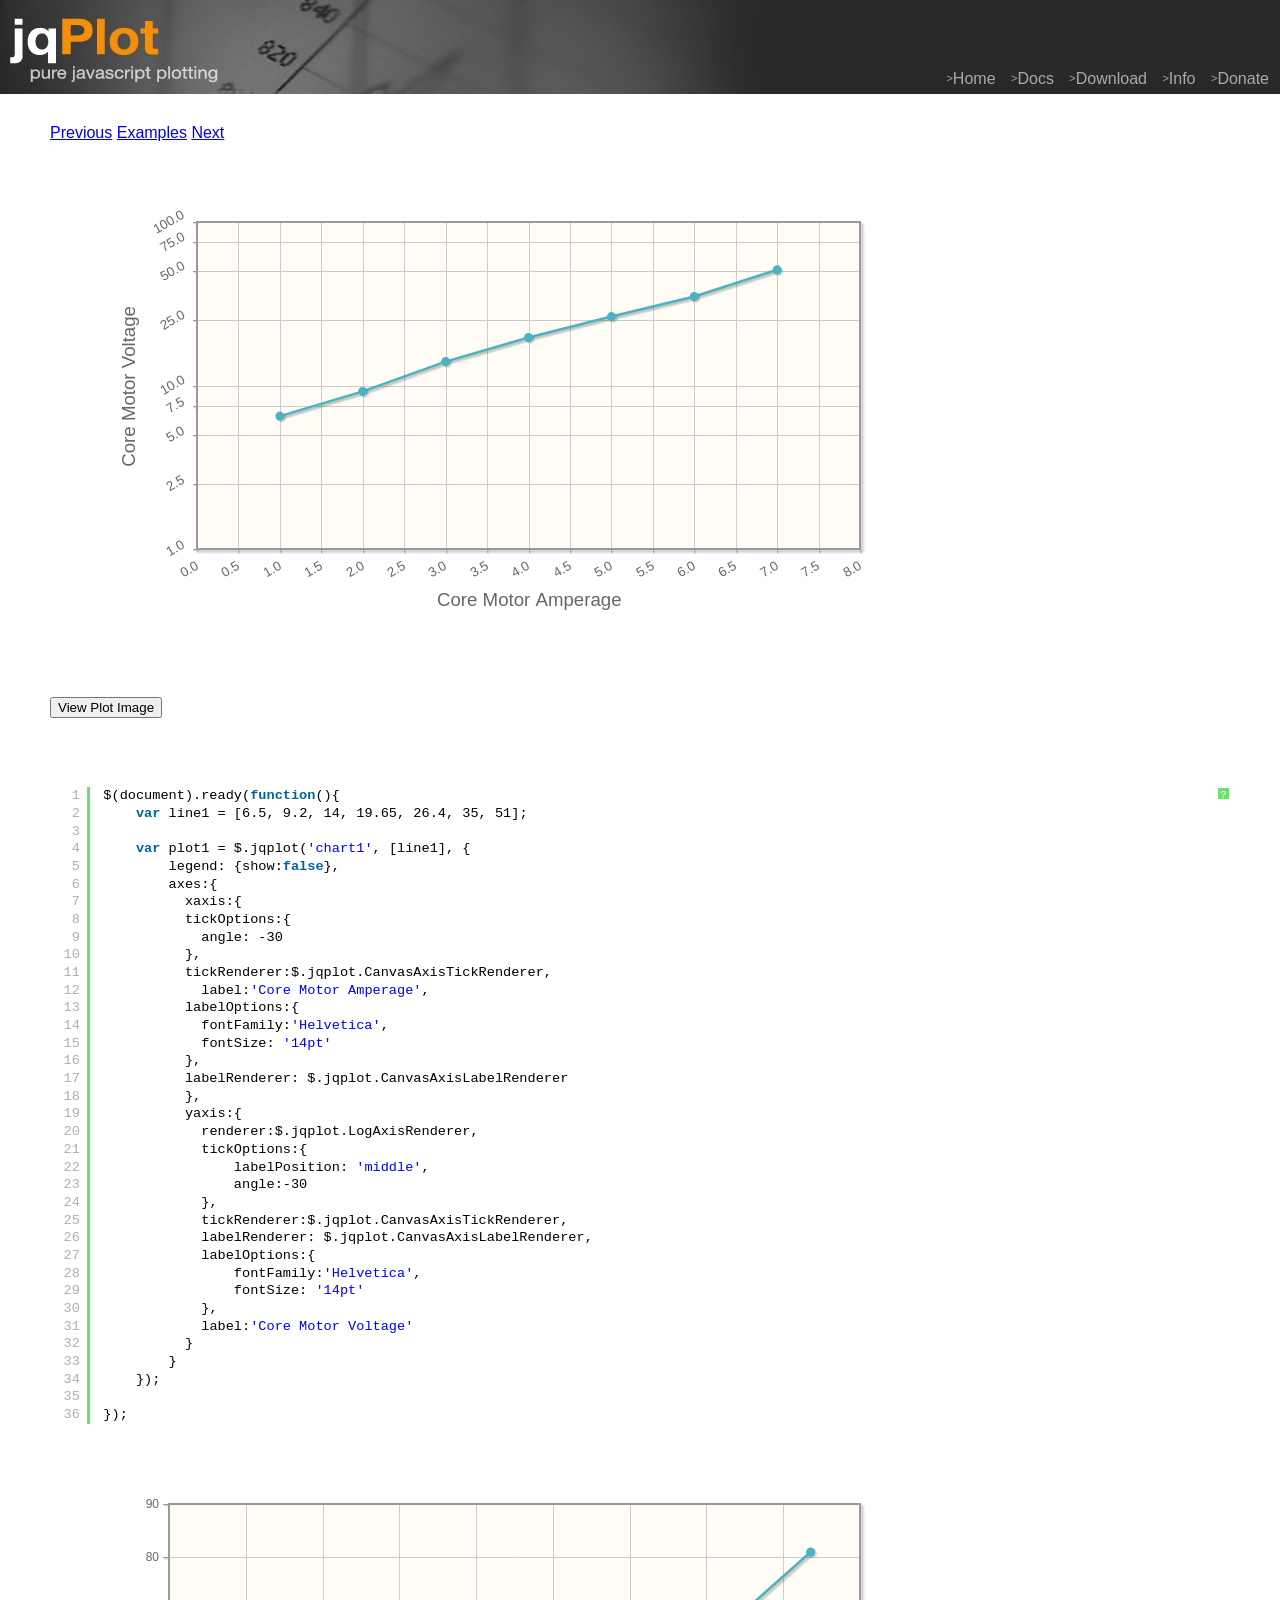
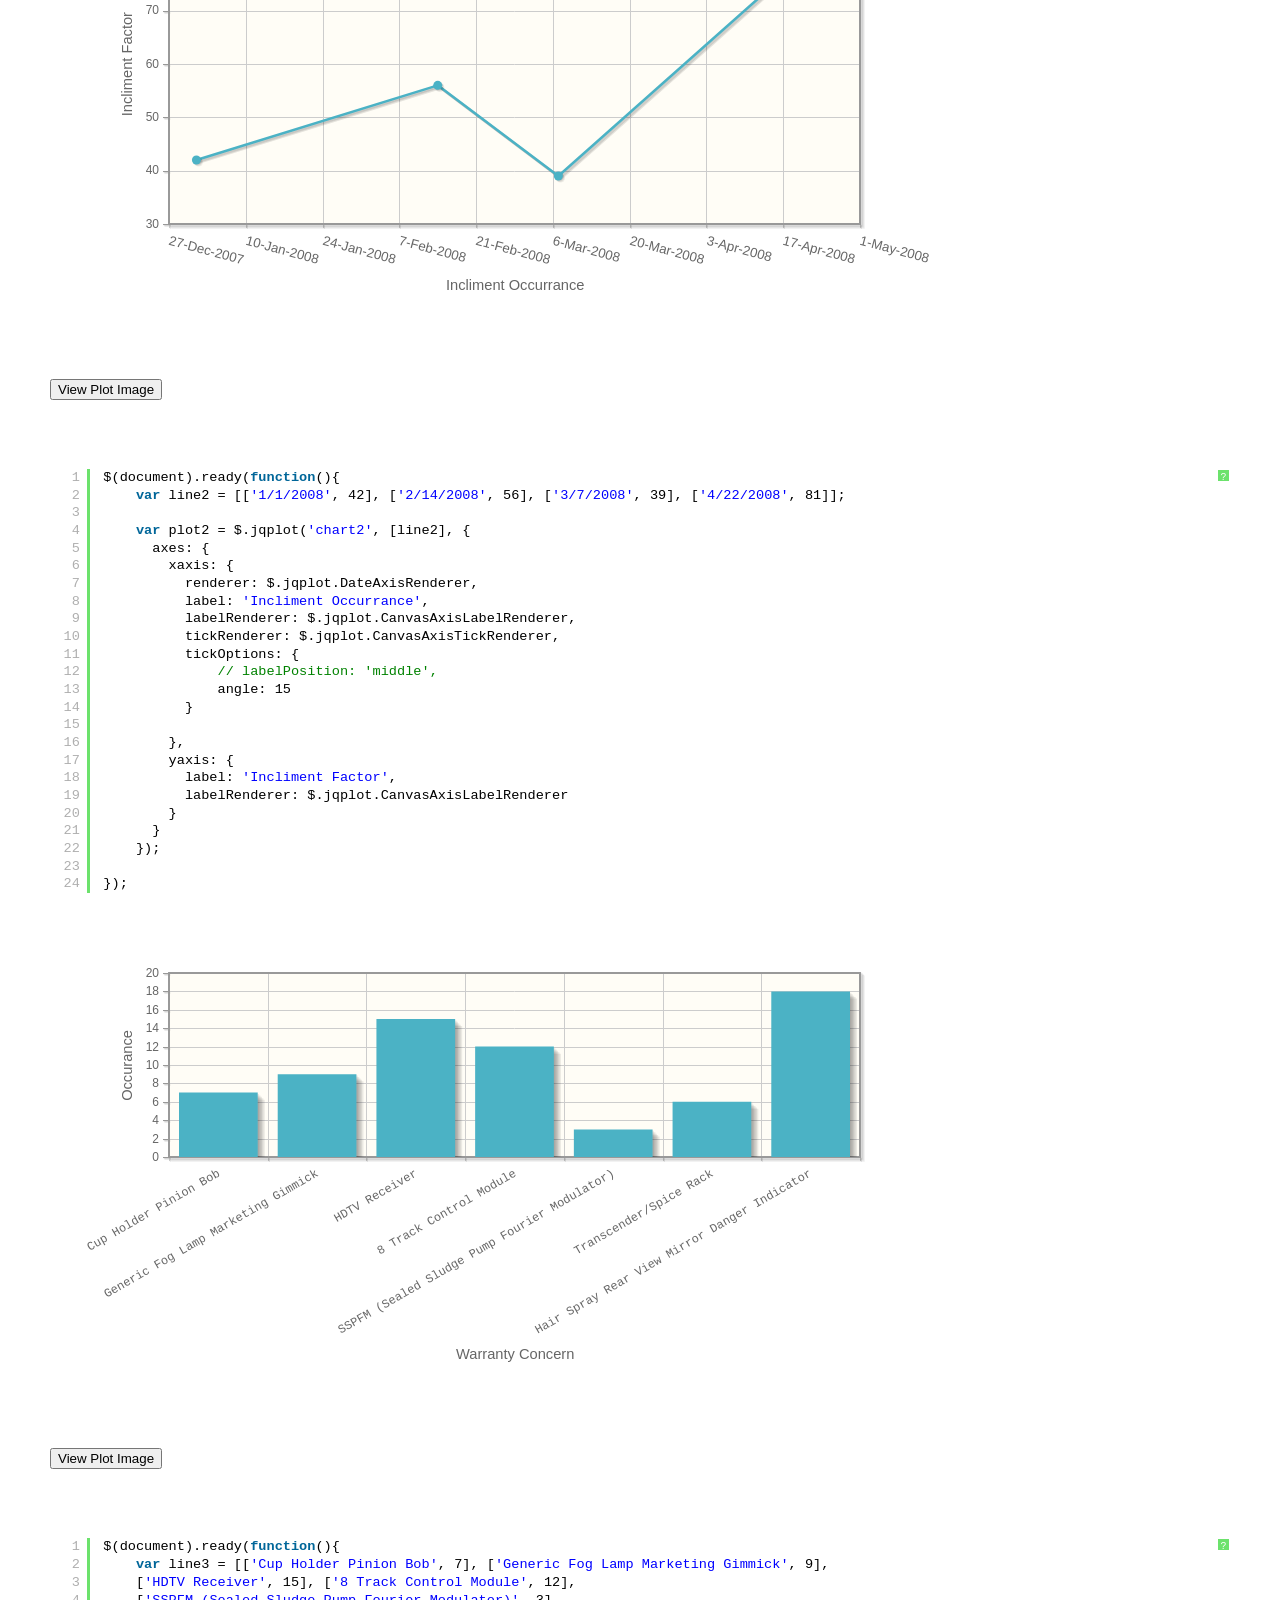
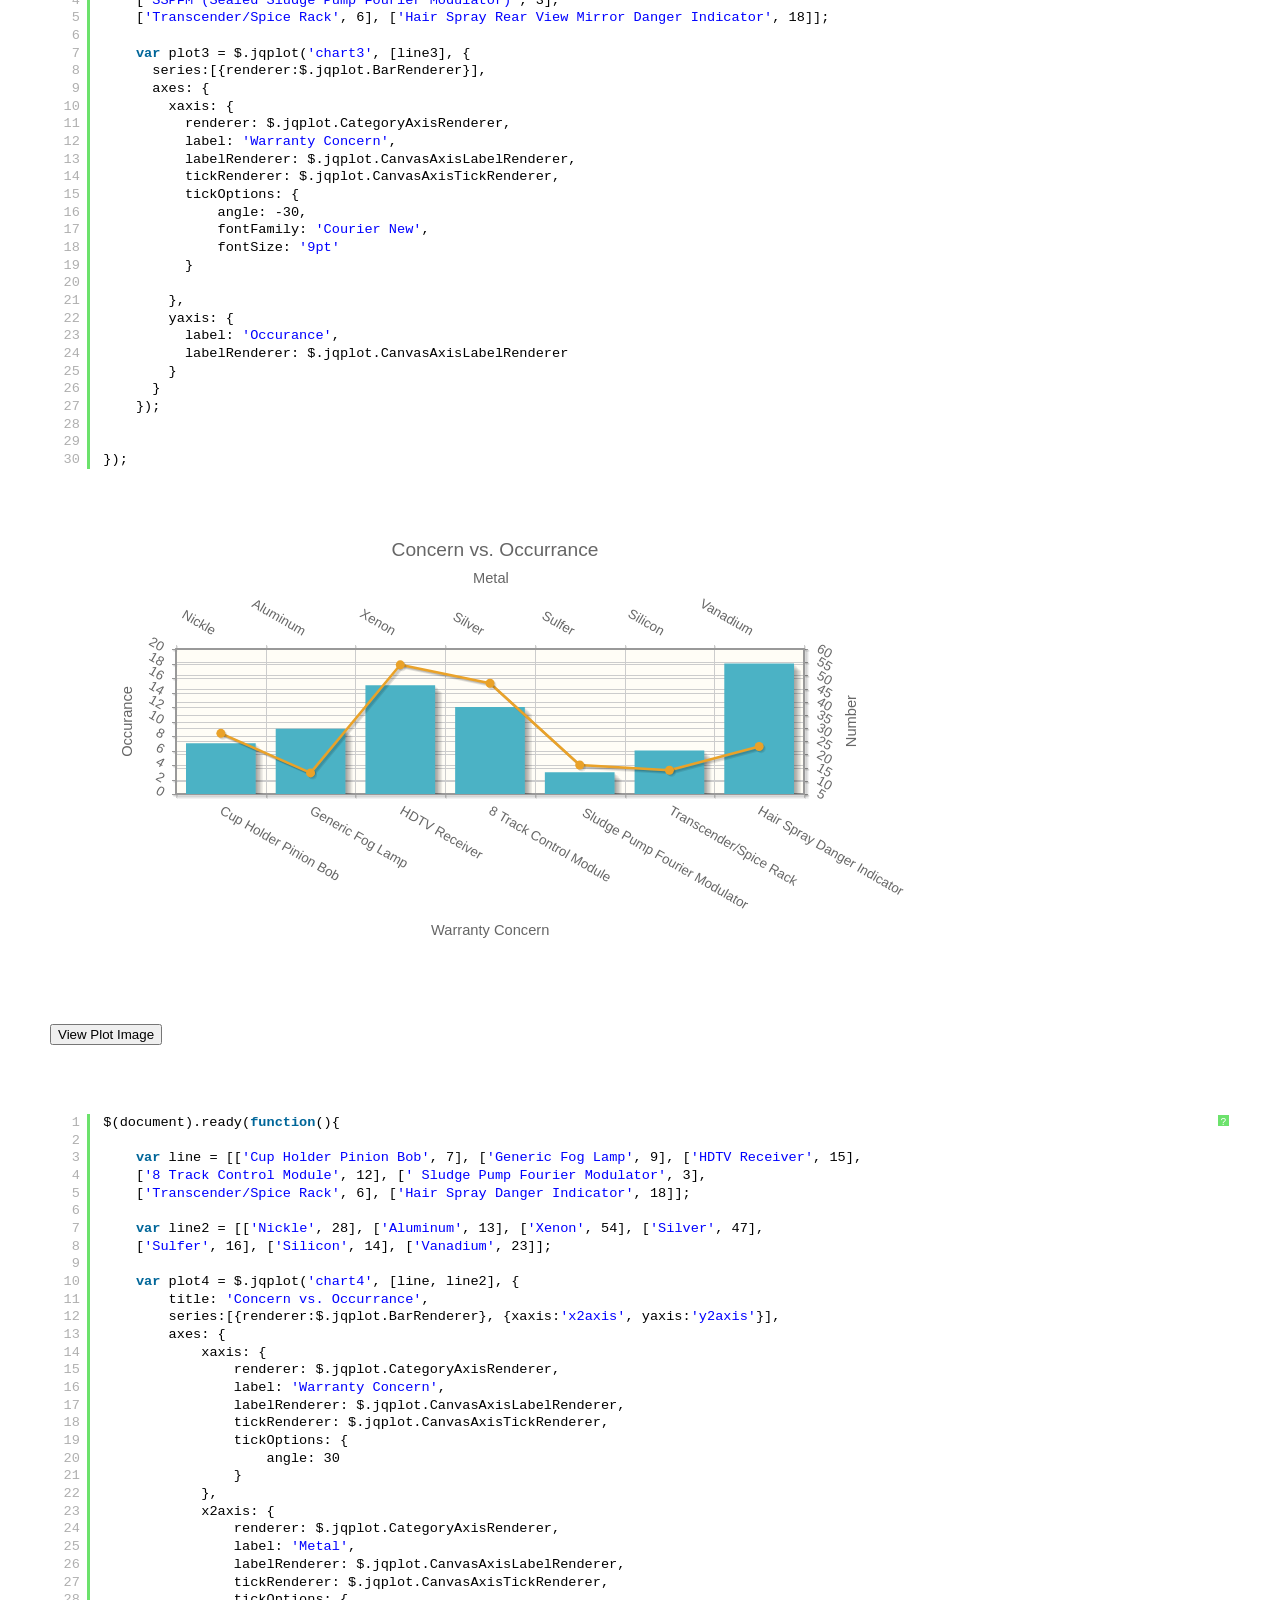
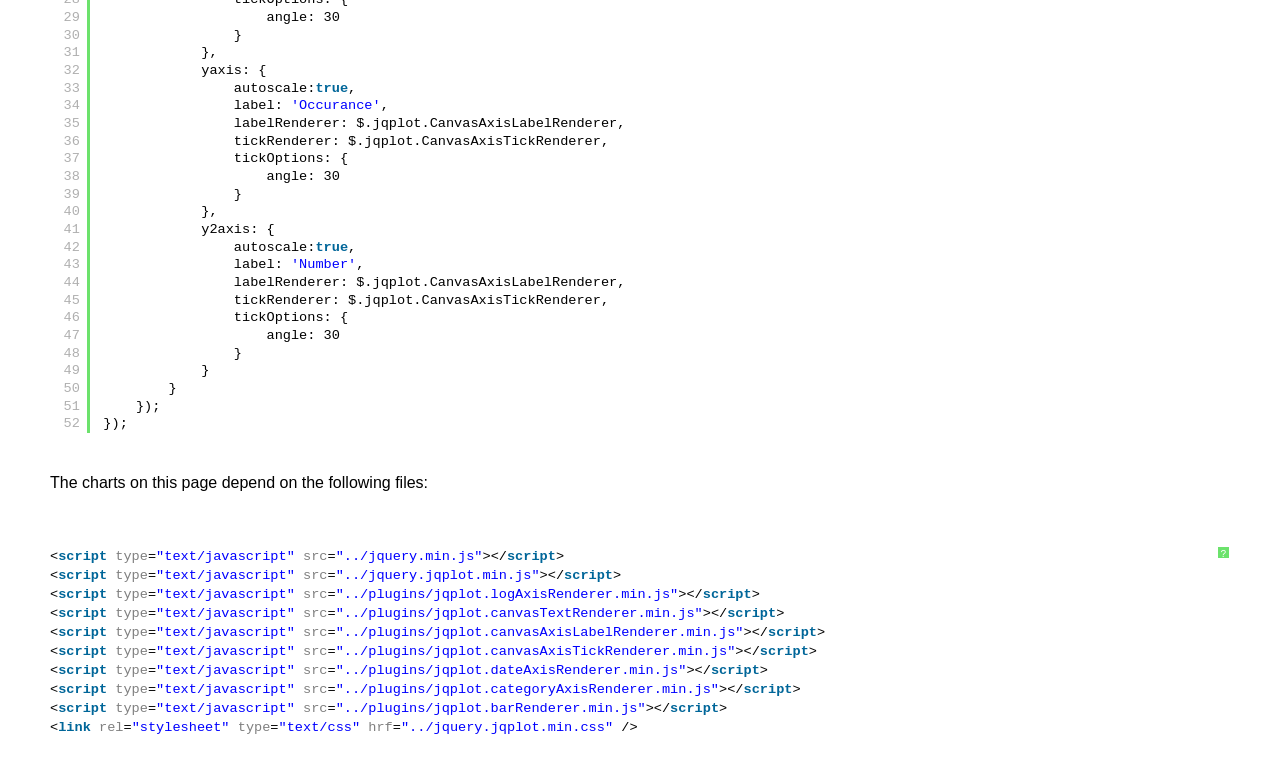
<file: java/demographicanalytics/web/javascript/jqplot/examples/axisLabelsRotatedText.html>
<!DOCTYPE html>

<html>
<head>
	
	<title>Axis Labels and Rotated Text</title>

    <link class="include" rel="stylesheet" type="text/css" href="../jquery.jqplot.min.css" />
    <link rel="stylesheet" type="text/css" href="examples.min.css" />
    <link type="text/css" rel="stylesheet" href="syntaxhighlighter/styles/shCoreDefault.min.css" />
    <link type="text/css" rel="stylesheet" href="syntaxhighlighter/styles/shThemejqPlot.min.css" />
  
  <!--[if lt IE 9]><script language="javascript" type="text/javascript" src="../excanvas.js"></script><![endif]-->
    <script class="include" type="text/javascript" src="../jquery.min.js"></script>
    
   
</head>
<body>
    <div class="logo">
   <div class="nav">
   <a class="nav" href="../../../index.php"><span>&gt;</span>Home</a>
   <a class="nav"  href="../../../docs/"><span>&gt;</span>Docs</a>
   <a class="nav"  href="../../download/"><span>&gt;</span>Download</a>
   <a class="nav" href="../../../info.php"><span>&gt;</span>Info</a>
   <a class="nav"  href="../../../donate.php"><span>&gt;</span>Donate</a>
   </div>
</div>
    <div class="example-content">

    <div class="example-nav">
  <a href="axisLabelTests.html">Previous</a> <a href="./">Examples</a> <a href="axisScalingForceTickAt.html">Next</a></div>

    <div class="example-plot" id="chart1"></div><div class="example-plot" id="chart2"></div><div class="example-plot" id="chart3"></div><div class="example-plot" id="chart4"></div>  
<!-- Example scripts go here -->

    <style type="text/css">
      .jqplot-point-label {white-space: nowrap;}
/*    .jqplot-yaxis-label {font-size: 14pt;}*/
/*    .jqplot-yaxis-tick {font-size: 7pt;}*/

    div.jqplot-target {
        height: 400px;
        width: 750px;
        margin: 70px;
    }
    </style>
    
    
        <script class="code" type="text/javascript" language="javascript">
$(document).ready(function(){
    var line1 = [6.5, 9.2, 14, 19.65, 26.4, 35, 51];

    var plot1 = $.jqplot('chart1', [line1], {
        legend: {show:false},
        axes:{
          xaxis:{
          tickOptions:{ 
            angle: -30
          },
          tickRenderer:$.jqplot.CanvasAxisTickRenderer,
            label:'Core Motor Amperage', 
          labelOptions:{
            fontFamily:'Helvetica',
            fontSize: '14pt'
          },
          labelRenderer: $.jqplot.CanvasAxisLabelRenderer
          }, 
          yaxis:{
            renderer:$.jqplot.LogAxisRenderer,
            tickOptions:{
                labelPosition: 'middle', 
                angle:-30
            },
            tickRenderer:$.jqplot.CanvasAxisTickRenderer,
            labelRenderer: $.jqplot.CanvasAxisLabelRenderer,
            labelOptions:{
                fontFamily:'Helvetica',
                fontSize: '14pt'
            },
            label:'Core Motor Voltage'
          }
        }
    });

});
</script>
<script class="code" type="text/javascript" language="javascript">
$(document).ready(function(){   
    var line2 = [['1/1/2008', 42], ['2/14/2008', 56], ['3/7/2008', 39], ['4/22/2008', 81]];

    var plot2 = $.jqplot('chart2', [line2], {
      axes: {
        xaxis: {
          renderer: $.jqplot.DateAxisRenderer,
          label: 'Incliment Occurrance',
          labelRenderer: $.jqplot.CanvasAxisLabelRenderer,
          tickRenderer: $.jqplot.CanvasAxisTickRenderer,
          tickOptions: {
              // labelPosition: 'middle',
              angle: 15
          }
          
        },
        yaxis: {
          label: 'Incliment Factor',
          labelRenderer: $.jqplot.CanvasAxisLabelRenderer
        }
      }
    });

});
</script>
<script class="code" type="text/javascript" language="javascript">
$(document).ready(function(){   
    var line3 = [['Cup Holder Pinion Bob', 7], ['Generic Fog Lamp Marketing Gimmick', 9], 
    ['HDTV Receiver', 15], ['8 Track Control Module', 12], 
    ['SSPFM (Sealed Sludge Pump Fourier Modulator)', 3], 
    ['Transcender/Spice Rack', 6], ['Hair Spray Rear View Mirror Danger Indicator', 18]];

    var plot3 = $.jqplot('chart3', [line3], {
      series:[{renderer:$.jqplot.BarRenderer}],
      axes: {
        xaxis: {
          renderer: $.jqplot.CategoryAxisRenderer,
          label: 'Warranty Concern',
          labelRenderer: $.jqplot.CanvasAxisLabelRenderer,
          tickRenderer: $.jqplot.CanvasAxisTickRenderer,
          tickOptions: {
              angle: -30,
              fontFamily: 'Courier New',
              fontSize: '9pt'
          }
          
        },
        yaxis: {
          label: 'Occurance',
          labelRenderer: $.jqplot.CanvasAxisLabelRenderer
        }
      }
    });
    
    
});
</script>
  
    <script class="code" type="text/javascript" language="javascript">
$(document).ready(function(){

    var line = [['Cup Holder Pinion Bob', 7], ['Generic Fog Lamp', 9], ['HDTV Receiver', 15], 
    ['8 Track Control Module', 12], [' Sludge Pump Fourier Modulator', 3], 
    ['Transcender/Spice Rack', 6], ['Hair Spray Danger Indicator', 18]];

    var line2 = [['Nickle', 28], ['Aluminum', 13], ['Xenon', 54], ['Silver', 47], 
    ['Sulfer', 16], ['Silicon', 14], ['Vanadium', 23]];

    var plot4 = $.jqplot('chart4', [line, line2], {
        title: 'Concern vs. Occurrance',
        series:[{renderer:$.jqplot.BarRenderer}, {xaxis:'x2axis', yaxis:'y2axis'}],
        axes: {
            xaxis: {
                renderer: $.jqplot.CategoryAxisRenderer,
                label: 'Warranty Concern',
                labelRenderer: $.jqplot.CanvasAxisLabelRenderer,
                tickRenderer: $.jqplot.CanvasAxisTickRenderer,
                tickOptions: {
                    angle: 30
                }
            },
            x2axis: {
                renderer: $.jqplot.CategoryAxisRenderer,
                label: 'Metal',
                labelRenderer: $.jqplot.CanvasAxisLabelRenderer,
                tickRenderer: $.jqplot.CanvasAxisTickRenderer,
                tickOptions: {
                    angle: 30
                }
            },
            yaxis: {
                autoscale:true,
                label: 'Occurance',
                labelRenderer: $.jqplot.CanvasAxisLabelRenderer,
                tickRenderer: $.jqplot.CanvasAxisTickRenderer,
                tickOptions: {
                    angle: 30
                }
            },
            y2axis: {
                autoscale:true,
                label: 'Number',
                labelRenderer: $.jqplot.CanvasAxisLabelRenderer,
                tickRenderer: $.jqplot.CanvasAxisTickRenderer,
                tickOptions: {
                    angle: 30
                }
            }
        }
    });
});
    </script>

<!-- End example scripts -->

<!-- Don't touch this! -->


    <script class="include" type="text/javascript" src="../jquery.jqplot.min.js"></script>
    <script type="text/javascript" src="syntaxhighlighter/scripts/shCore.min.js"></script>
    <script type="text/javascript" src="syntaxhighlighter/scripts/shBrushJScript.min.js"></script>
    <script type="text/javascript" src="syntaxhighlighter/scripts/shBrushXml.min.js"></script>
<!-- Additional plugins go here -->

    <script class="include" type="text/javascript" src="../plugins/jqplot.logAxisRenderer.min.js"></script>
    <script class="include" type="text/javascript" src="../plugins/jqplot.canvasTextRenderer.min.js"></script>
    <script class="include" type="text/javascript" src="../plugins/jqplot.canvasAxisLabelRenderer.min.js"></script>
    <script class="include" type="text/javascript" src="../plugins/jqplot.canvasAxisTickRenderer.min.js"></script>
    <script class="include" type="text/javascript" src="../plugins/jqplot.dateAxisRenderer.min.js"></script>
    <script class="include" type="text/javascript" src="../plugins/jqplot.categoryAxisRenderer.min.js"></script>
    <script class="include" type="text/javascript" src="../plugins/jqplot.barRenderer.min.js"></script>

<!-- End additional plugins -->


	</div>	
	<script type="text/javascript" src="example.min.js"></script>

</body>


</html>
</file>
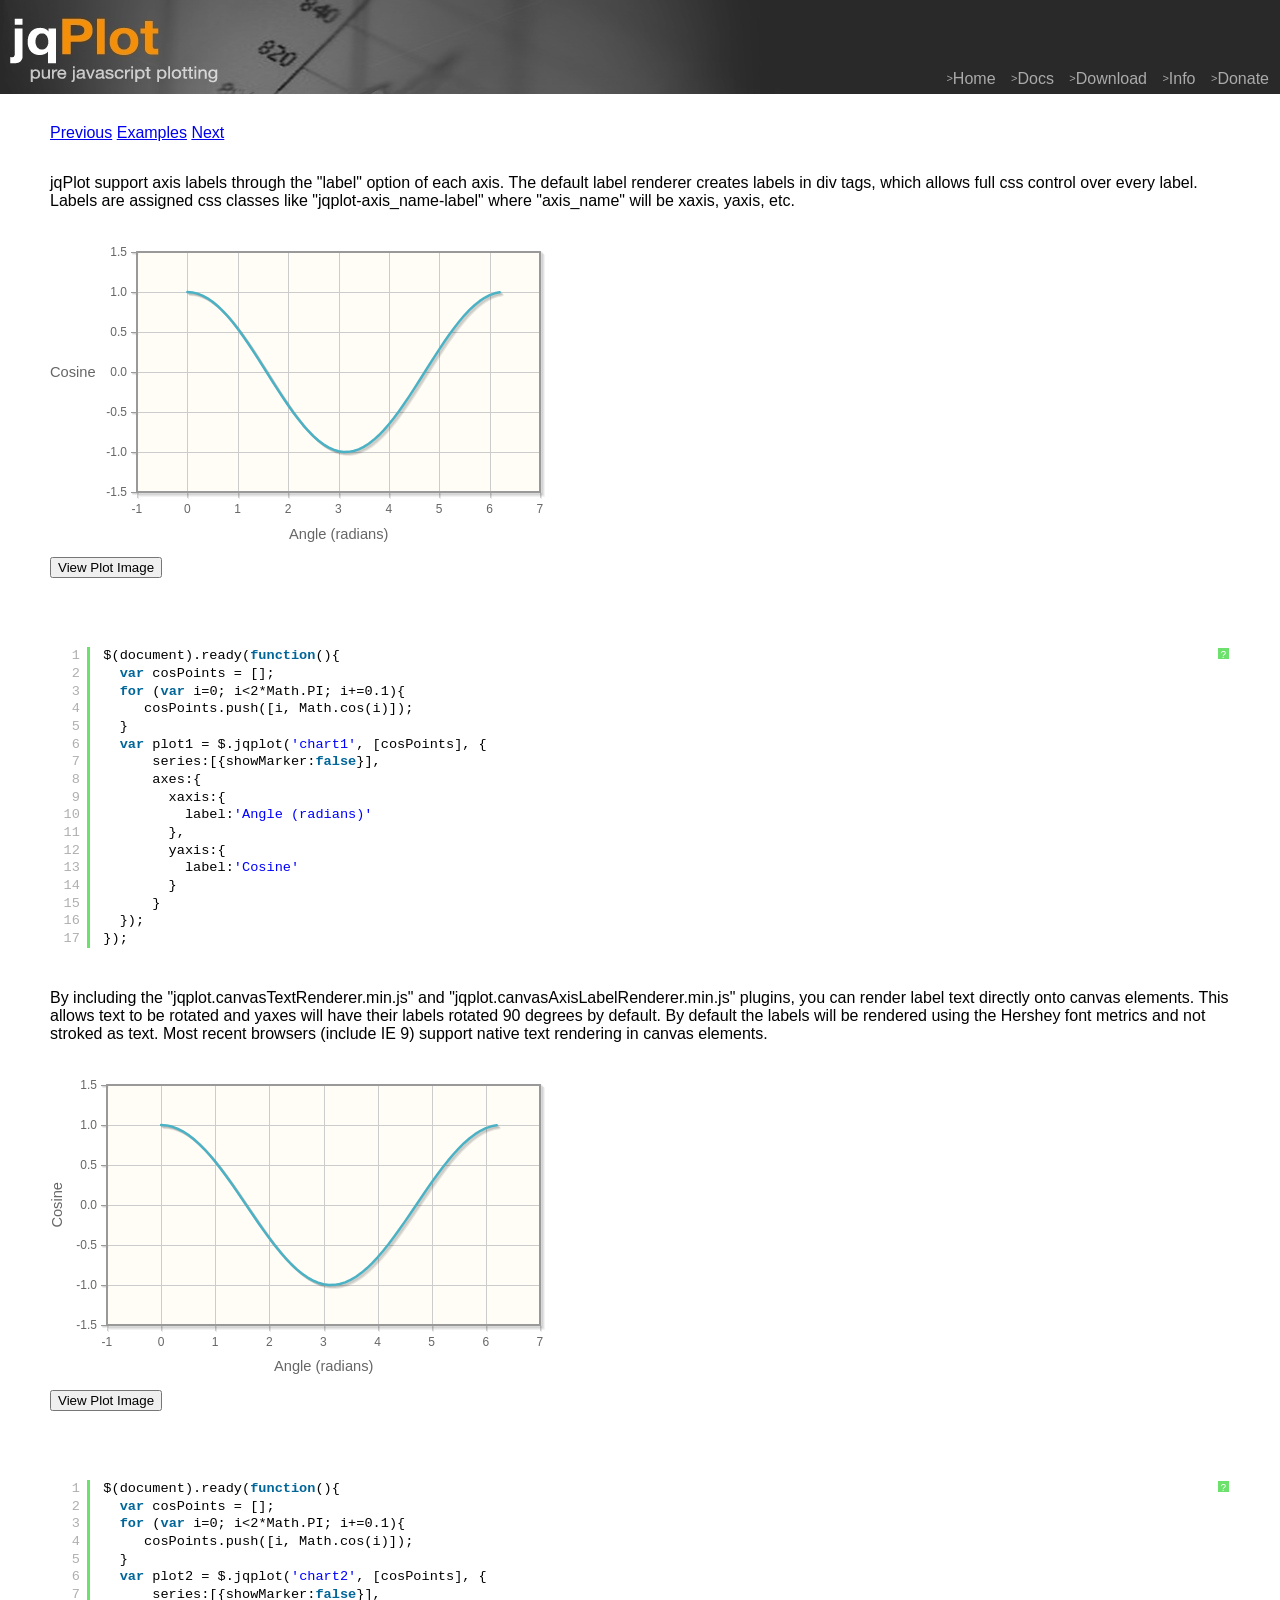
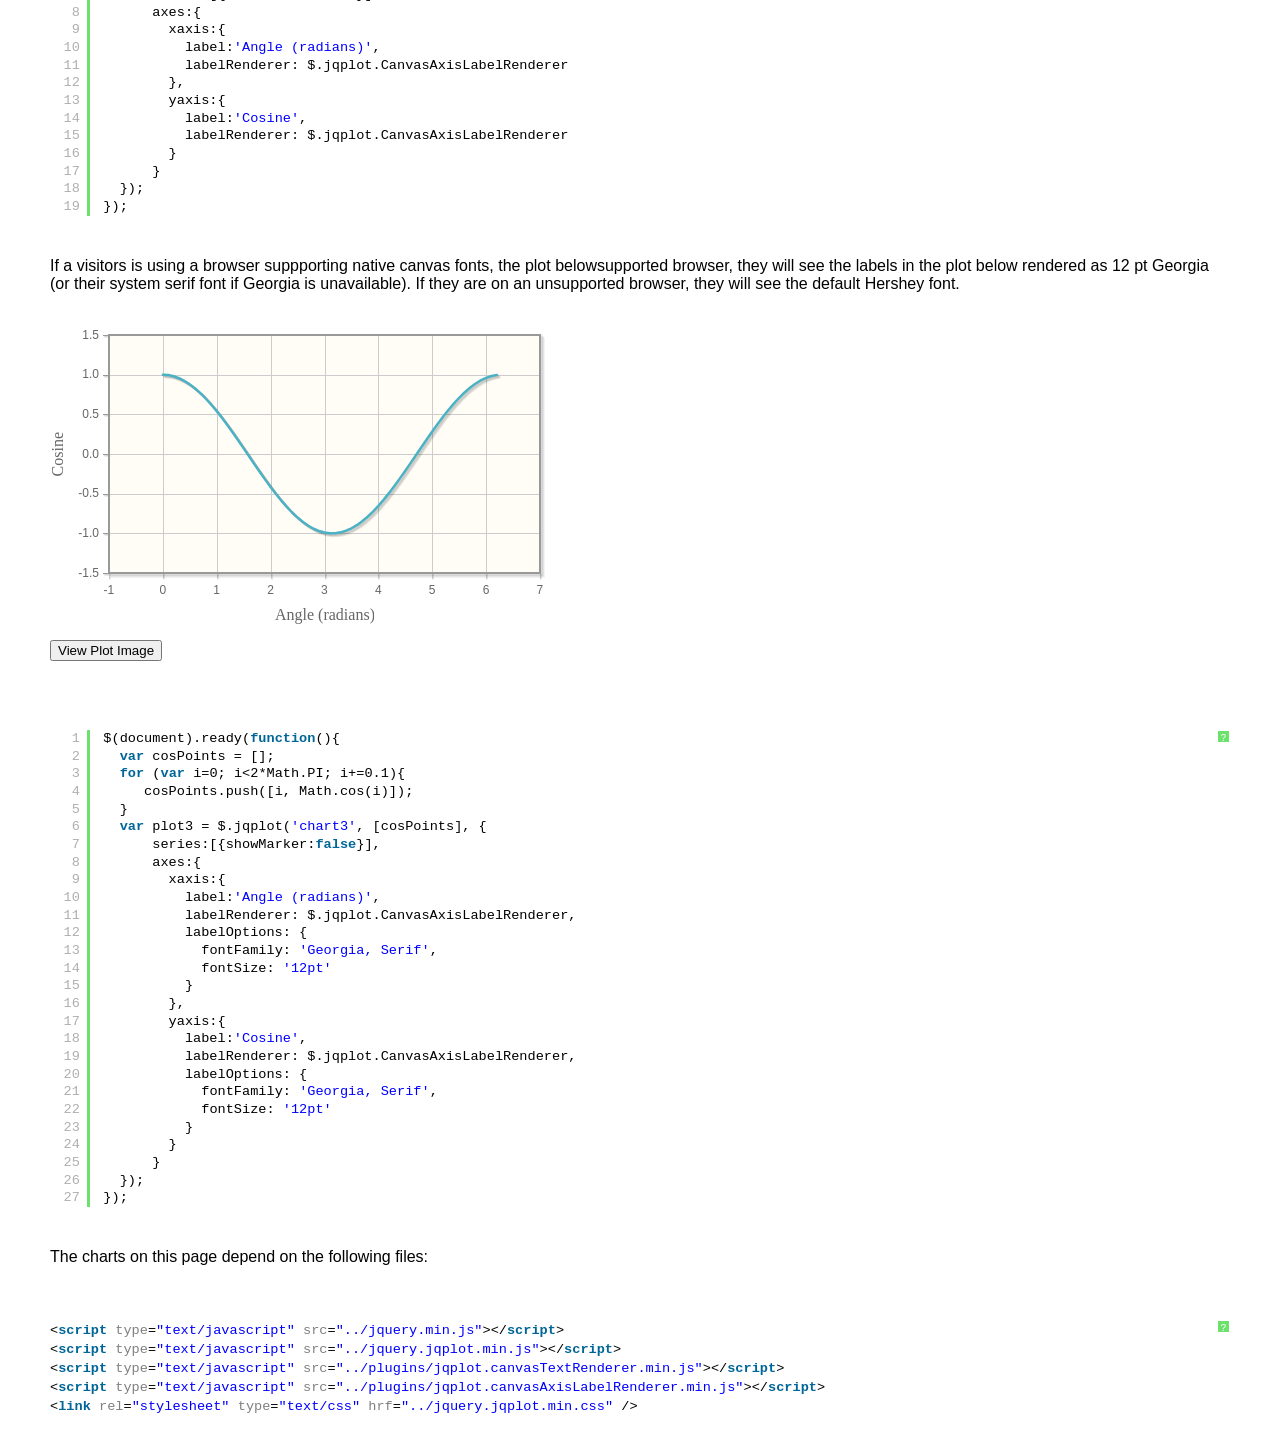
<file: java/demographicanalytics/web/javascript/jqplot/examples/axisLabelTests.html>
<!DOCTYPE html>

<html>
<head>
	
	<title>Line Charts and Options</title>

    <link class="include" rel="stylesheet" type="text/css" href="../jquery.jqplot.min.css" />
    <link rel="stylesheet" type="text/css" href="examples.min.css" />
    <link type="text/css" rel="stylesheet" href="syntaxhighlighter/styles/shCoreDefault.min.css" />
    <link type="text/css" rel="stylesheet" href="syntaxhighlighter/styles/shThemejqPlot.min.css" />
  
  <!--[if lt IE 9]><script language="javascript" type="text/javascript" src="../excanvas.js"></script><![endif]-->
    <script class="include" type="text/javascript" src="../jquery.min.js"></script>
    
   
</head>
<body>
    <div class="logo">
   <div class="nav">
   <a class="nav" href="../../../index.php"><span>&gt;</span>Home</a>
   <a class="nav"  href="../../../docs/"><span>&gt;</span>Docs</a>
   <a class="nav"  href="../../download/"><span>&gt;</span>Download</a>
   <a class="nav" href="../../../info.php"><span>&gt;</span>Info</a>
   <a class="nav"  href="../../../donate.php"><span>&gt;</span>Donate</a>
   </div>
</div>
    <div class="example-content">

    <div class="example-nav">
  <a href="area.html">Previous</a> <a href="./">Examples</a> <a href="axisLabelsRotatedText.html">Next</a></div>

      
<!-- Example scripts go here -->

<p>jqPlot support axis labels through the "label" option of each axis.  The default label renderer creates labels in div tags, which allows full css control over every label.  Labels are assigned css classes like "jqplot-axis_name-label" where "axis_name" will be xaxis, yaxis, etc.</p>

<div id="chart1" style="height:300px; width:500px;"></div>

<pre class="code prettyprint brush: js"></pre>


<p>By including the "jqplot.canvasTextRenderer.min.js" and "jqplot.canvasAxisLabelRenderer.min.js" plugins, you can render label text directly onto canvas elements.  This allows text to be rotated and yaxes will have their labels rotated 90 degrees by default.   By default the labels will be rendered using the Hershey font metrics and not stroked as text.  Most recent browsers (include IE 9) support native text rendering in canvas elements.</p>

<div id="chart2" style="height:300px; width:500px;"></div>

<pre class="code prettyprint brush: js"></pre>

      
<p>If a visitors is using a browser suppporting native canvas fonts, the plot belowsupported browser, they will see the labels in the plot below rendered as 12 pt Georgia (or their system serif font if Georgia is unavailable).  If they are on an unsupported browser, they will see the default Hershey font.</p>

<div id="chart3" style="height:300px; width:500px;"></div>

<pre class="code prettyprint brush: js"></pre>


  
<script class="code" type="text/javascript">
$(document).ready(function(){
  var cosPoints = []; 
  for (var i=0; i<2*Math.PI; i+=0.1){ 
     cosPoints.push([i, Math.cos(i)]); 
  } 
  var plot1 = $.jqplot('chart1', [cosPoints], {  
      series:[{showMarker:false}],
      axes:{
        xaxis:{
          label:'Angle (radians)'
        },
        yaxis:{
          label:'Cosine'
        }
      }
  });
});
</script>
  
<script class="code" type="text/javascript">
$(document).ready(function(){
  var cosPoints = []; 
  for (var i=0; i<2*Math.PI; i+=0.1){ 
     cosPoints.push([i, Math.cos(i)]); 
  } 
  var plot2 = $.jqplot('chart2', [cosPoints], {  
      series:[{showMarker:false}],
      axes:{
        xaxis:{
          label:'Angle (radians)',
          labelRenderer: $.jqplot.CanvasAxisLabelRenderer
        },
        yaxis:{
          label:'Cosine',
          labelRenderer: $.jqplot.CanvasAxisLabelRenderer
        }
      }
  });
});
</script>
  
<script class="code" type="text/javascript">
$(document).ready(function(){
  var cosPoints = []; 
  for (var i=0; i<2*Math.PI; i+=0.1){ 
     cosPoints.push([i, Math.cos(i)]); 
  } 
  var plot3 = $.jqplot('chart3', [cosPoints], {  
      series:[{showMarker:false}],
      axes:{
        xaxis:{
          label:'Angle (radians)',
          labelRenderer: $.jqplot.CanvasAxisLabelRenderer,
          labelOptions: {
            fontFamily: 'Georgia, Serif',
            fontSize: '12pt'
          }
        },
        yaxis:{
          label:'Cosine',
          labelRenderer: $.jqplot.CanvasAxisLabelRenderer,
          labelOptions: {
            fontFamily: 'Georgia, Serif',
            fontSize: '12pt'
          }
        }
      }
  });
});
</script>



<!-- End example scripts -->

<!-- Don't touch this! -->


    <script class="include" type="text/javascript" src="../jquery.jqplot.min.js"></script>
    <script type="text/javascript" src="syntaxhighlighter/scripts/shCore.min.js"></script>
    <script type="text/javascript" src="syntaxhighlighter/scripts/shBrushJScript.min.js"></script>
    <script type="text/javascript" src="syntaxhighlighter/scripts/shBrushXml.min.js"></script>
<!-- End Don't touch this! -->

<!-- Additional plugins go here -->

  <script class="include" type="text/javascript" src="../plugins/jqplot.canvasTextRenderer.min.js"></script>
  <script class="include" type="text/javascript" src="../plugins/jqplot.canvasAxisLabelRenderer.min.js"></script>

<!-- End additional plugins -->


	</div>	
	<script type="text/javascript" src="example.min.js"></script>

</body>


</html>
</file>
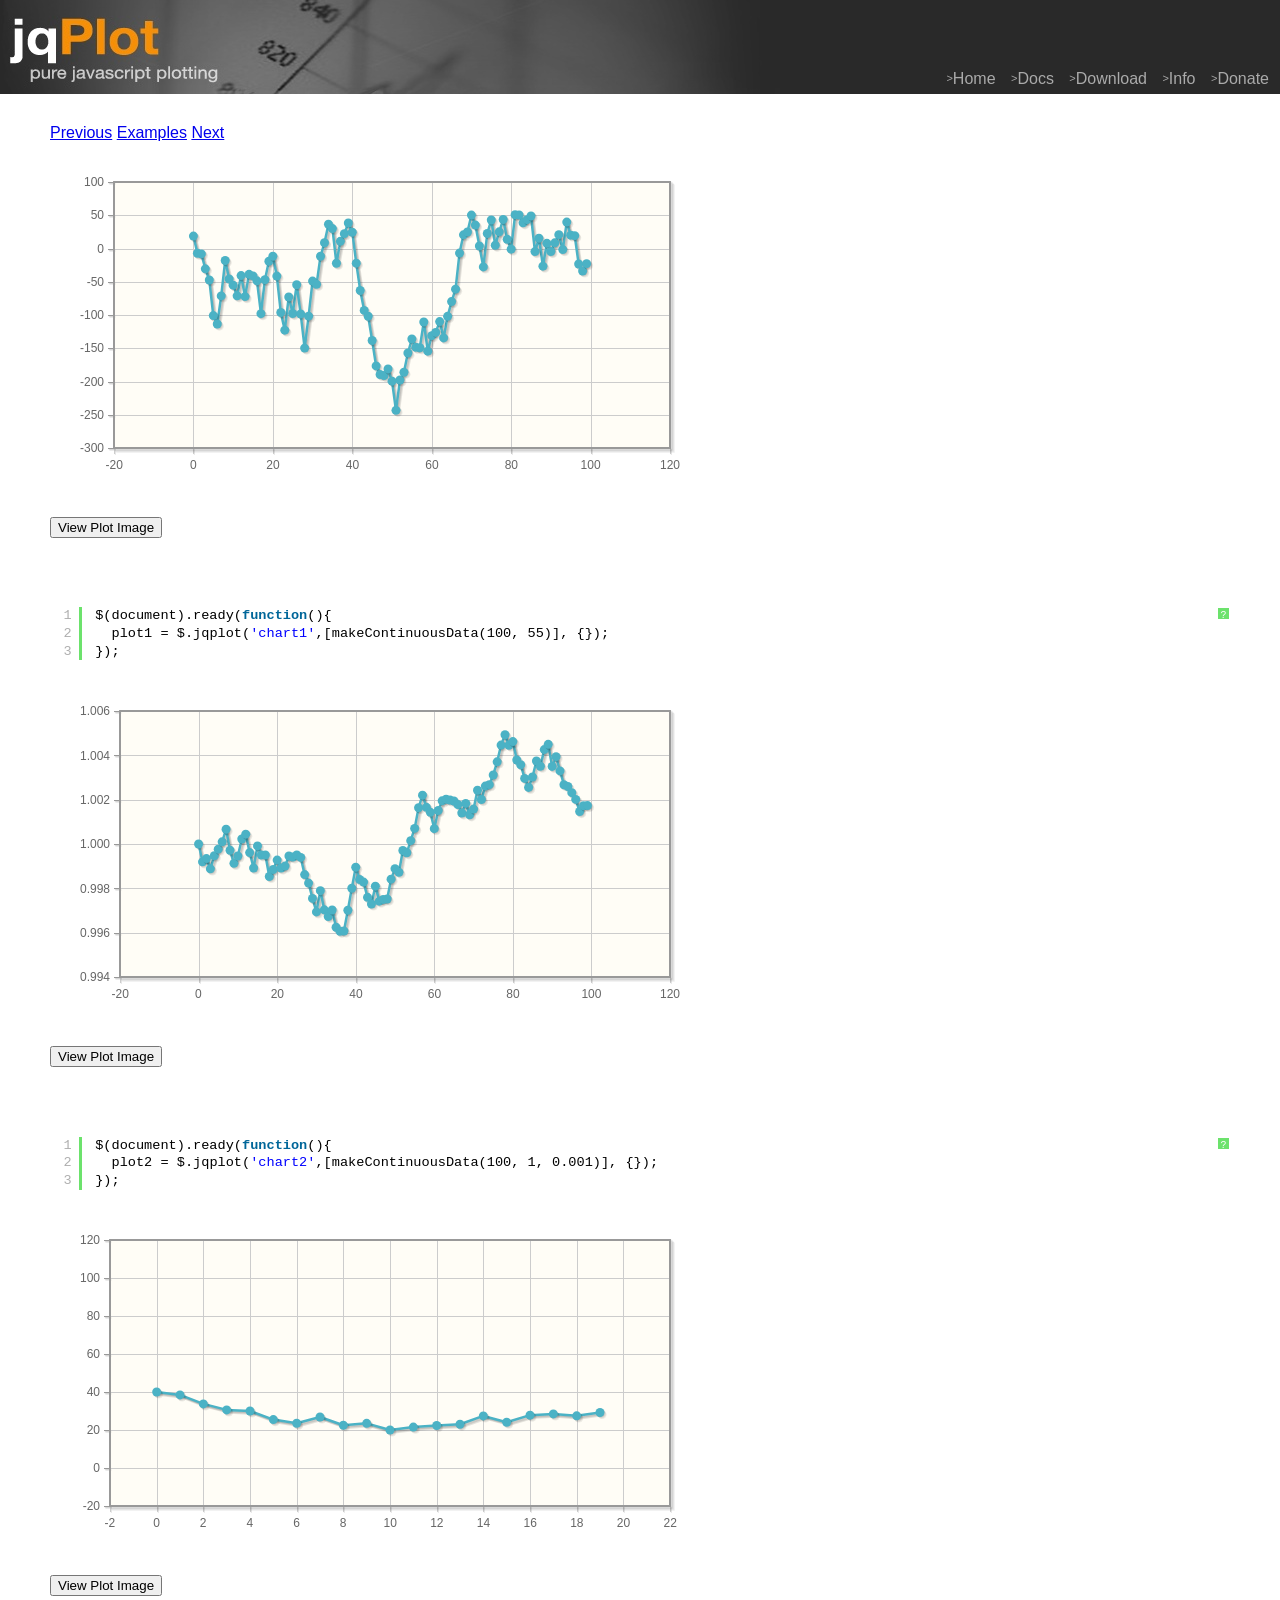
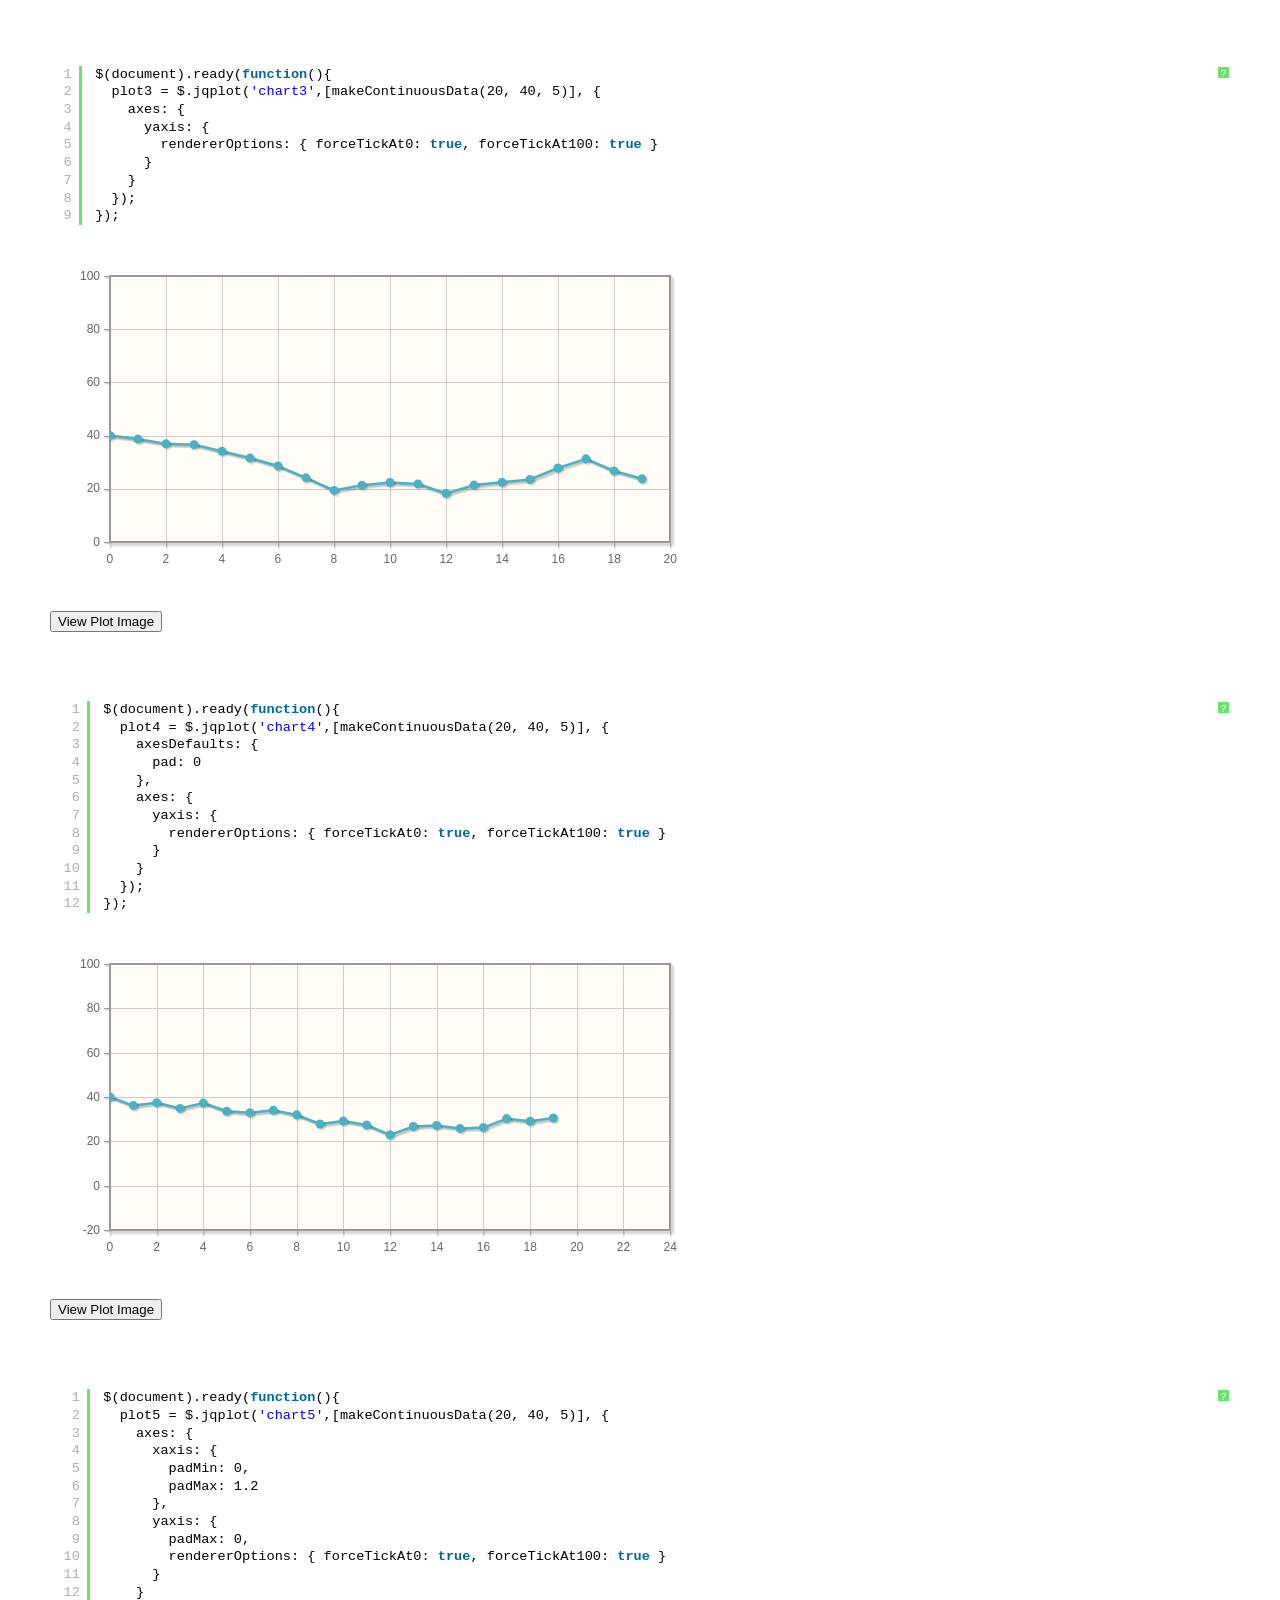
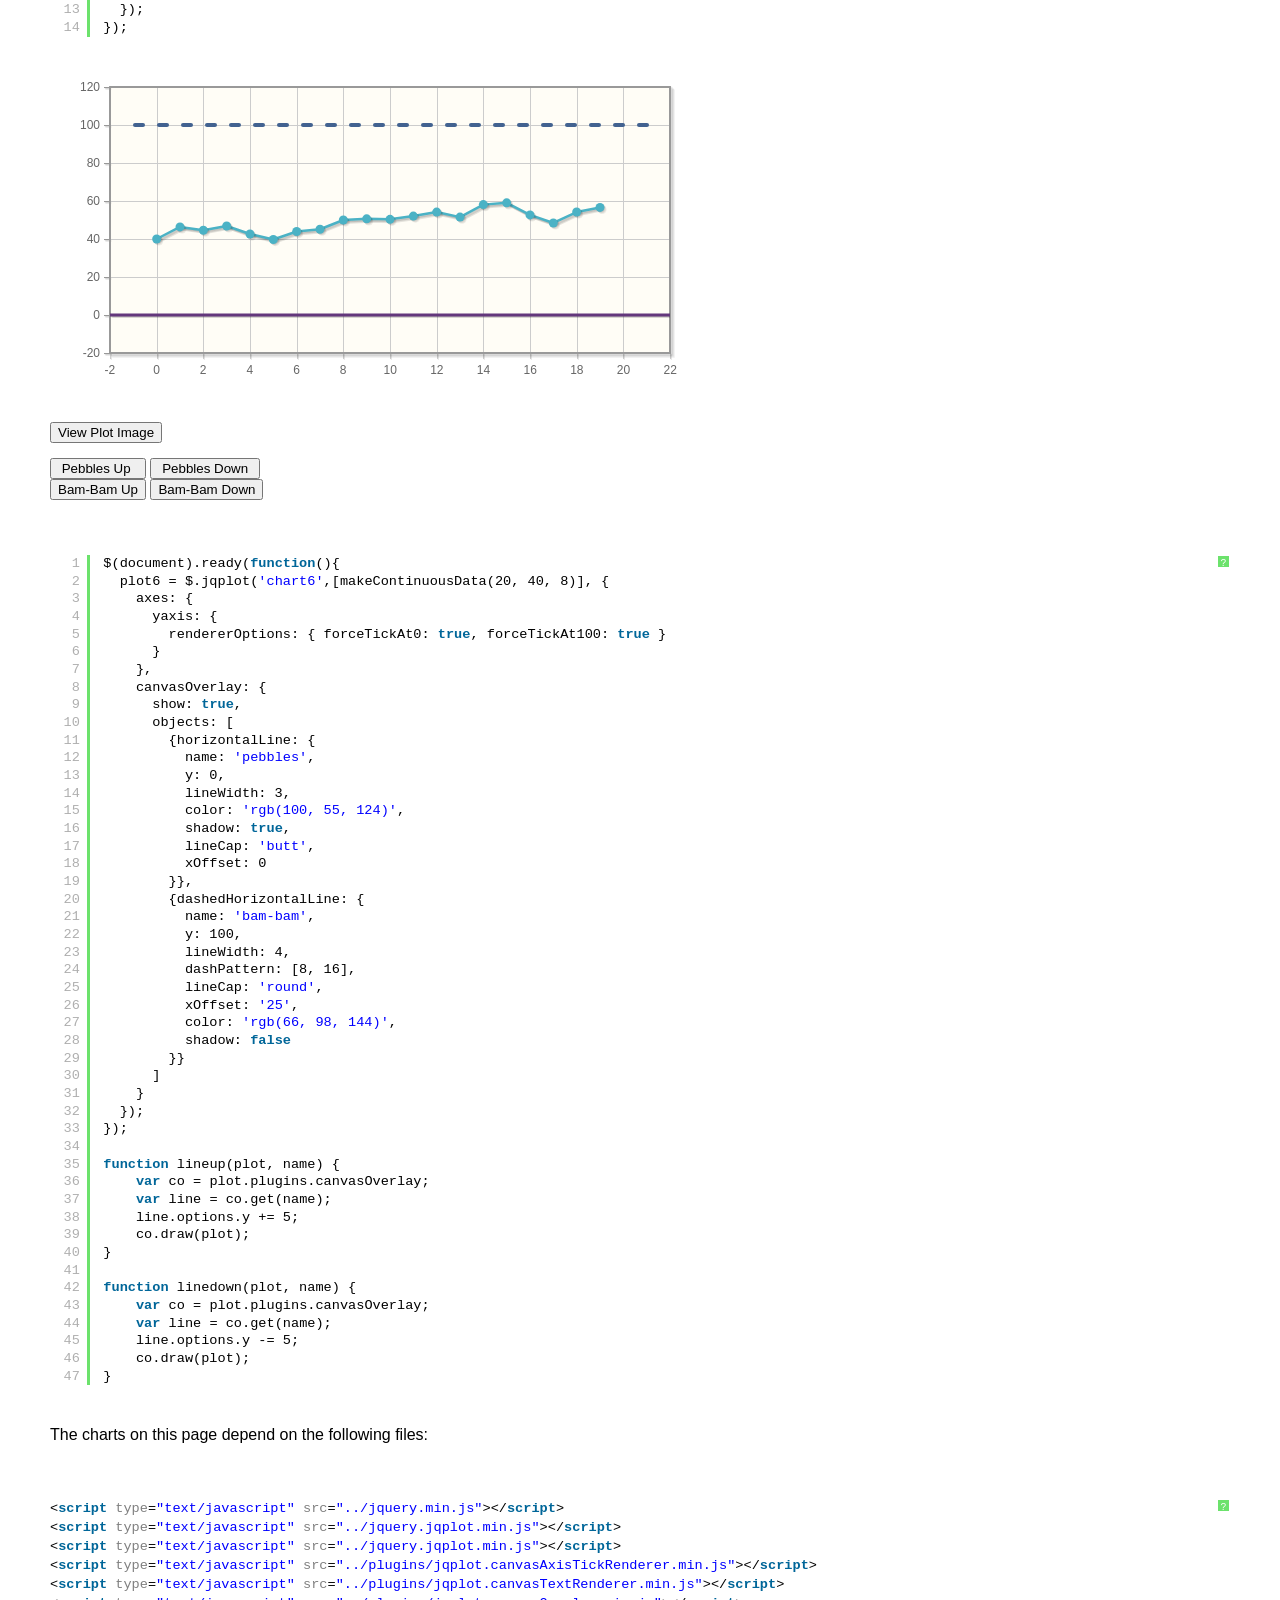
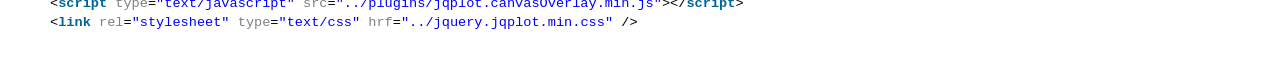
<file: java/demographicanalytics/web/javascript/jqplot/examples/axisScalingForceTickAt.html>
<!DOCTYPE html>

<html>
<head>
	
	<title>Force Plot to Have Tick at 0 or 100</title>

    <link class="include" rel="stylesheet" type="text/css" href="../jquery.jqplot.min.css" />
    <link rel="stylesheet" type="text/css" href="examples.min.css" />
    <link type="text/css" rel="stylesheet" href="syntaxhighlighter/styles/shCoreDefault.min.css" />
    <link type="text/css" rel="stylesheet" href="syntaxhighlighter/styles/shThemejqPlot.min.css" />
  
  <!--[if lt IE 9]><script language="javascript" type="text/javascript" src="../excanvas.js"></script><![endif]-->
    <script class="include" type="text/javascript" src="../jquery.min.js"></script>
    
   
</head>
<body>
    <div class="logo">
   <div class="nav">
   <a class="nav" href="../../../index.php"><span>&gt;</span>Home</a>
   <a class="nav"  href="../../../docs/"><span>&gt;</span>Docs</a>
   <a class="nav"  href="../../download/"><span>&gt;</span>Download</a>
   <a class="nav" href="../../../info.php"><span>&gt;</span>Info</a>
   <a class="nav"  href="../../../donate.php"><span>&gt;</span>Donate</a>
   </div>
</div>
    <div class="example-content">

    <div class="example-nav">
  <a href="axisLabelsRotatedText.html">Previous</a> <a href="./">Examples</a> <a href="bandedLine.html">Next</a></div>

      
<!-- Example scripts go here -->


<script language="javascript" type="text/javascript">

  function makeContinuousData(npoints, ybase, yvariation) {
      var data = [];
      if (yvariation == null) {
          yvariation = ybase;
          ybase = (Math.random() - 0.5) * 2 * yvariation;
      }
      for (j=0; j<npoints; j++) {
          data.push([j, ybase]);
          ybase += (Math.random() - 0.5) * 2 * yvariation;
      }
      return data;
  }

  function makeRandomData(npoints, yvariation) {
      var data = [];
      for (j=0; j<npoints; j++) {
          var y = (Math.random() - 0.5) * 2 * yvariation;
          data.push([j, y]);
      }
      return data;
  }
  function makeDualContinuousData(npoints, xbase, xvariation, ybase, yvariation) {
      var data = [];
      if (ybase == null && yvariation == null) {
          xvariation = xbase;
          yvariation = xvariation;
          xbase = (Math.random() - 0.5) * 2 * xvariation;
          ybase = (Math.random() - 0.5) * 2 * yvariation;
      }
      for (j=0; j<npoints; j++) {
          data.push([xbase, ybase]);
          xbase += (Math.random()) * xvariation;
          ybase += (Math.random() - 0.5) * 2 * yvariation;
      }
      return data;
  }

  var plotOptions = {
      axes: {
          yaxis: {
              rendererOptions: { forceTickAt0:  true, forceTickAt100: true }
          }
      }
  };

</script>

<script class="code" type="text/javascript"> 
$(document).ready(function(){
  plot1 = $.jqplot('chart1',[makeContinuousData(100, 55)], {});
});
</script>

<script class="code" type="text/javascript"> 
$(document).ready(function(){
  plot2 = $.jqplot('chart2',[makeContinuousData(100, 1, 0.001)], {});
});
</script>

<script class="code" type="text/javascript"> 
$(document).ready(function(){
  plot3 = $.jqplot('chart3',[makeContinuousData(20, 40, 5)], {
    axes: {
      yaxis: {
        rendererOptions: { forceTickAt0: true, forceTickAt100: true }
      }
    }
  });
});
</script>

<script class="code" type="text/javascript"> 
$(document).ready(function(){
  plot4 = $.jqplot('chart4',[makeContinuousData(20, 40, 5)], {
    axesDefaults: {
      pad: 0
    },
    axes: {
      yaxis: {
        rendererOptions: { forceTickAt0: true, forceTickAt100: true }
      }
    }
  });
});
</script>

<script class="code" type="text/javascript"> 
$(document).ready(function(){
  plot5 = $.jqplot('chart5',[makeContinuousData(20, 40, 5)], {
    axes: {
      xaxis: {
        padMin: 0,
        padMax: 1.2
      },
      yaxis: {
        padMax: 0,
        rendererOptions: { forceTickAt0: true, forceTickAt100: true }
      }
    }
  });
});
</script>

<script class="code" type="text/javascript"> 
$(document).ready(function(){
  plot6 = $.jqplot('chart6',[makeContinuousData(20, 40, 8)], {
    axes: {
      yaxis: {
        rendererOptions: { forceTickAt0: true, forceTickAt100: true }
      }
    },
    canvasOverlay: {
      show: true,
      objects: [
        {horizontalLine: {
          name: 'pebbles',
          y: 0,
          lineWidth: 3,
          color: 'rgb(100, 55, 124)',
          shadow: true,
          lineCap: 'butt',
          xOffset: 0
        }},
        {dashedHorizontalLine: {
          name: 'bam-bam',
          y: 100,
          lineWidth: 4,
          dashPattern: [8, 16],
          lineCap: 'round',
          xOffset: '25',
          color: 'rgb(66, 98, 144)',
          shadow: false
        }}
      ]
    }
  });
});

function lineup(plot, name) {
    var co = plot.plugins.canvasOverlay;
    var line = co.get(name);
    line.options.y += 5;
    co.draw(plot);
}

function linedown(plot, name) {
    var co = plot.plugins.canvasOverlay;
    var line = co.get(name);
    line.options.y -= 5;
    co.draw(plot);
}

</script>

<div id="chart1" style="height:300px; width:600px;margin: 30px;"></div>
<pre class="code brush: js"></pre>
<div id="chart2" style="height:300px; width:600px;margin: 30px;"></div>
<pre class="code brush: js"></pre>
<div id="chart3" style="height:300px; width:600px;margin: 30px;"></div>
<pre class="code brush: js"></pre>
<div id="chart4" style="height:300px; width:600px;margin: 30px;"></div>
<pre class="code brush: js"></pre>
<div id="chart5" style="height:300px; width:600px;margin: 30px;"></div>
<pre class="code brush: js"></pre>
<div id="chart6" style="height:300px; width:600px;margin: 30px;"></div>

<div>
<button onclick="lineup(plot6, 'pebbles')">&nbsp;Pebbles Up&nbsp;&nbsp;</button>
<button onclick="linedown(plot6, 'pebbles')">&nbsp;Pebbles Down&nbsp;</button>
</div>
<div>
<button onclick="lineup(plot6, 'bam-bam')">Bam-Bam Up</button>
<button onclick="linedown(plot6, 'bam-bam')">Bam-Bam Down</button>
</div>

<pre class="code brush: js"></pre>

<!-- End example scripts -->

<!-- Don't touch this! -->


    <script class="include" type="text/javascript" src="../jquery.jqplot.min.js"></script>
    <script type="text/javascript" src="syntaxhighlighter/scripts/shCore.min.js"></script>
    <script type="text/javascript" src="syntaxhighlighter/scripts/shBrushJScript.min.js"></script>
    <script type="text/javascript" src="syntaxhighlighter/scripts/shBrushXml.min.js"></script>
<!-- Additional plugins go here -->


  <script class="include" type="text/javascript" src="../jquery.jqplot.min.js"></script>
  <script class="include" type="text/javascript" src="../plugins/jqplot.canvasAxisTickRenderer.min.js"></script>
  <script class="include" type="text/javascript" src="../plugins/jqplot.canvasTextRenderer.min.js"></script>
  <script class="include" type="text/javascript" src="../plugins/jqplot.canvasOverlay.min.js"></script>

<!-- End additional plugins -->


	</div>	
	<script type="text/javascript" src="example.min.js"></script>

</body>


</html>
</file>
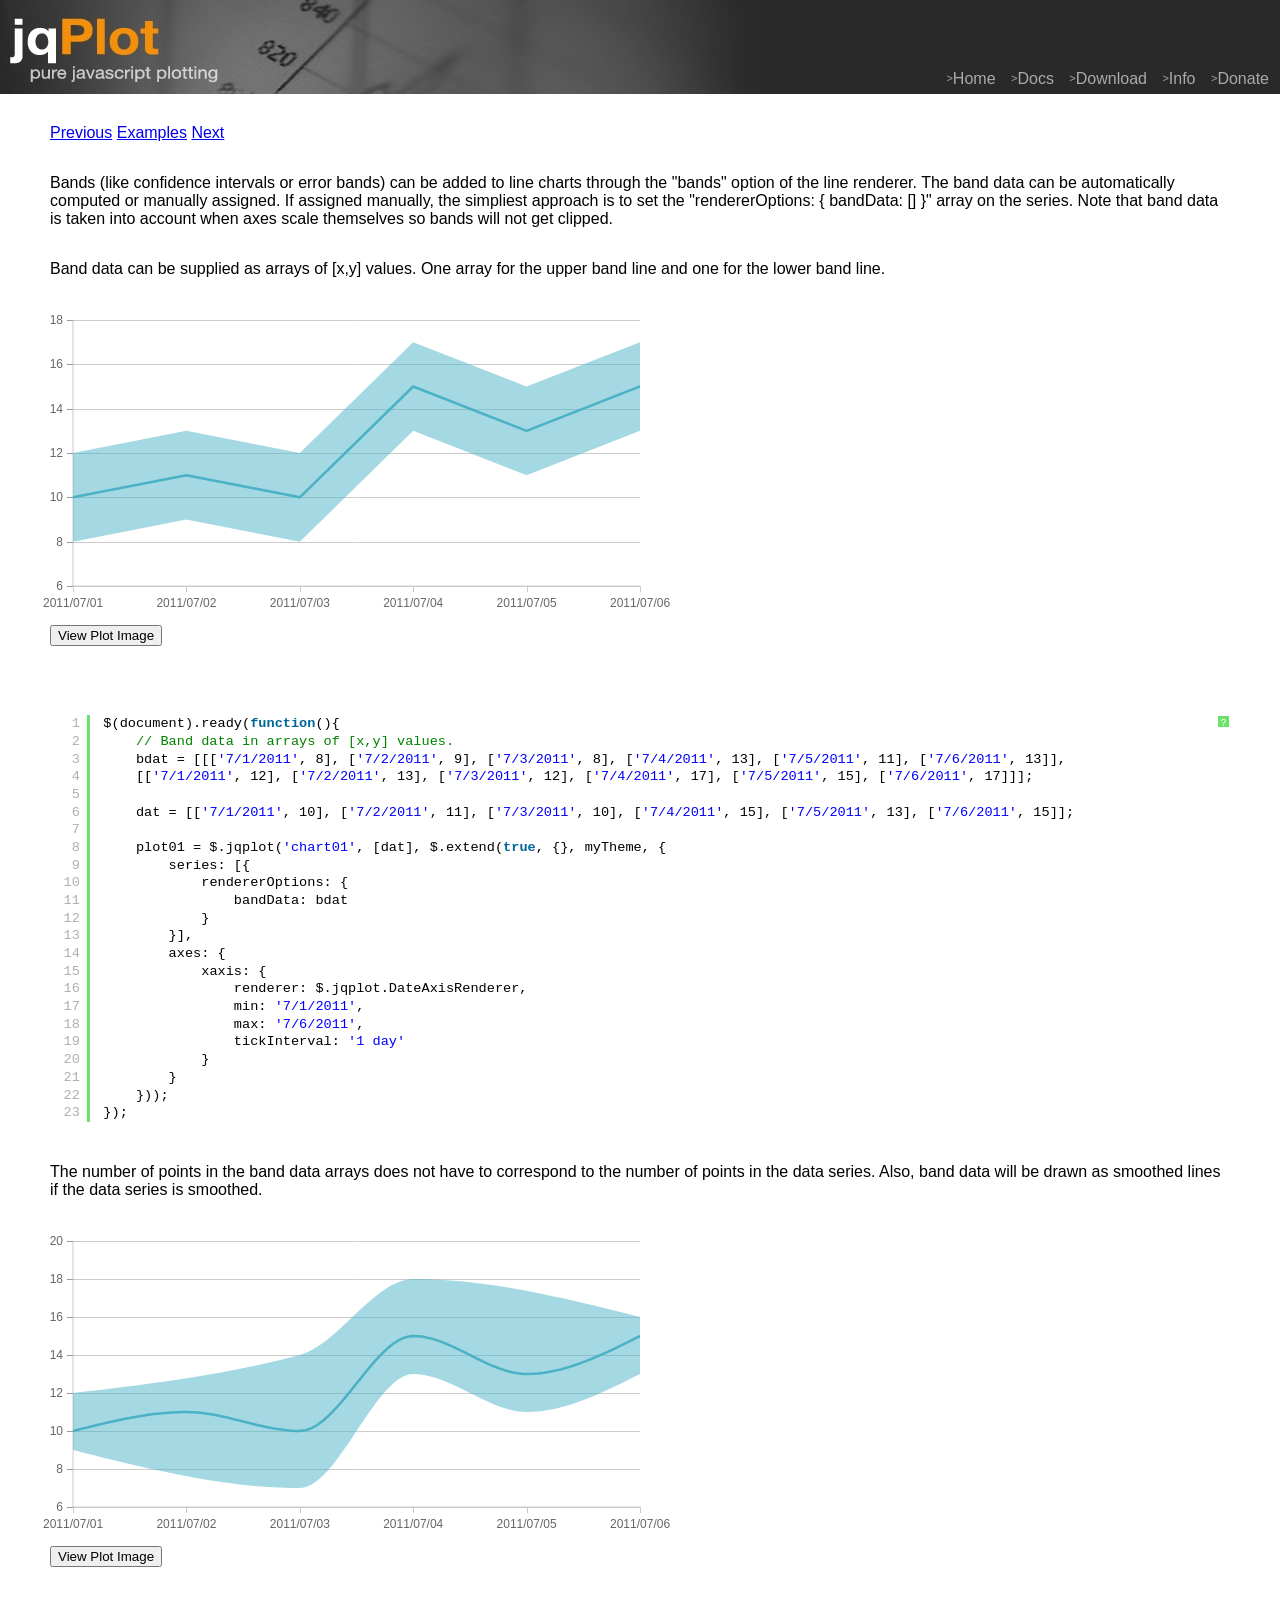
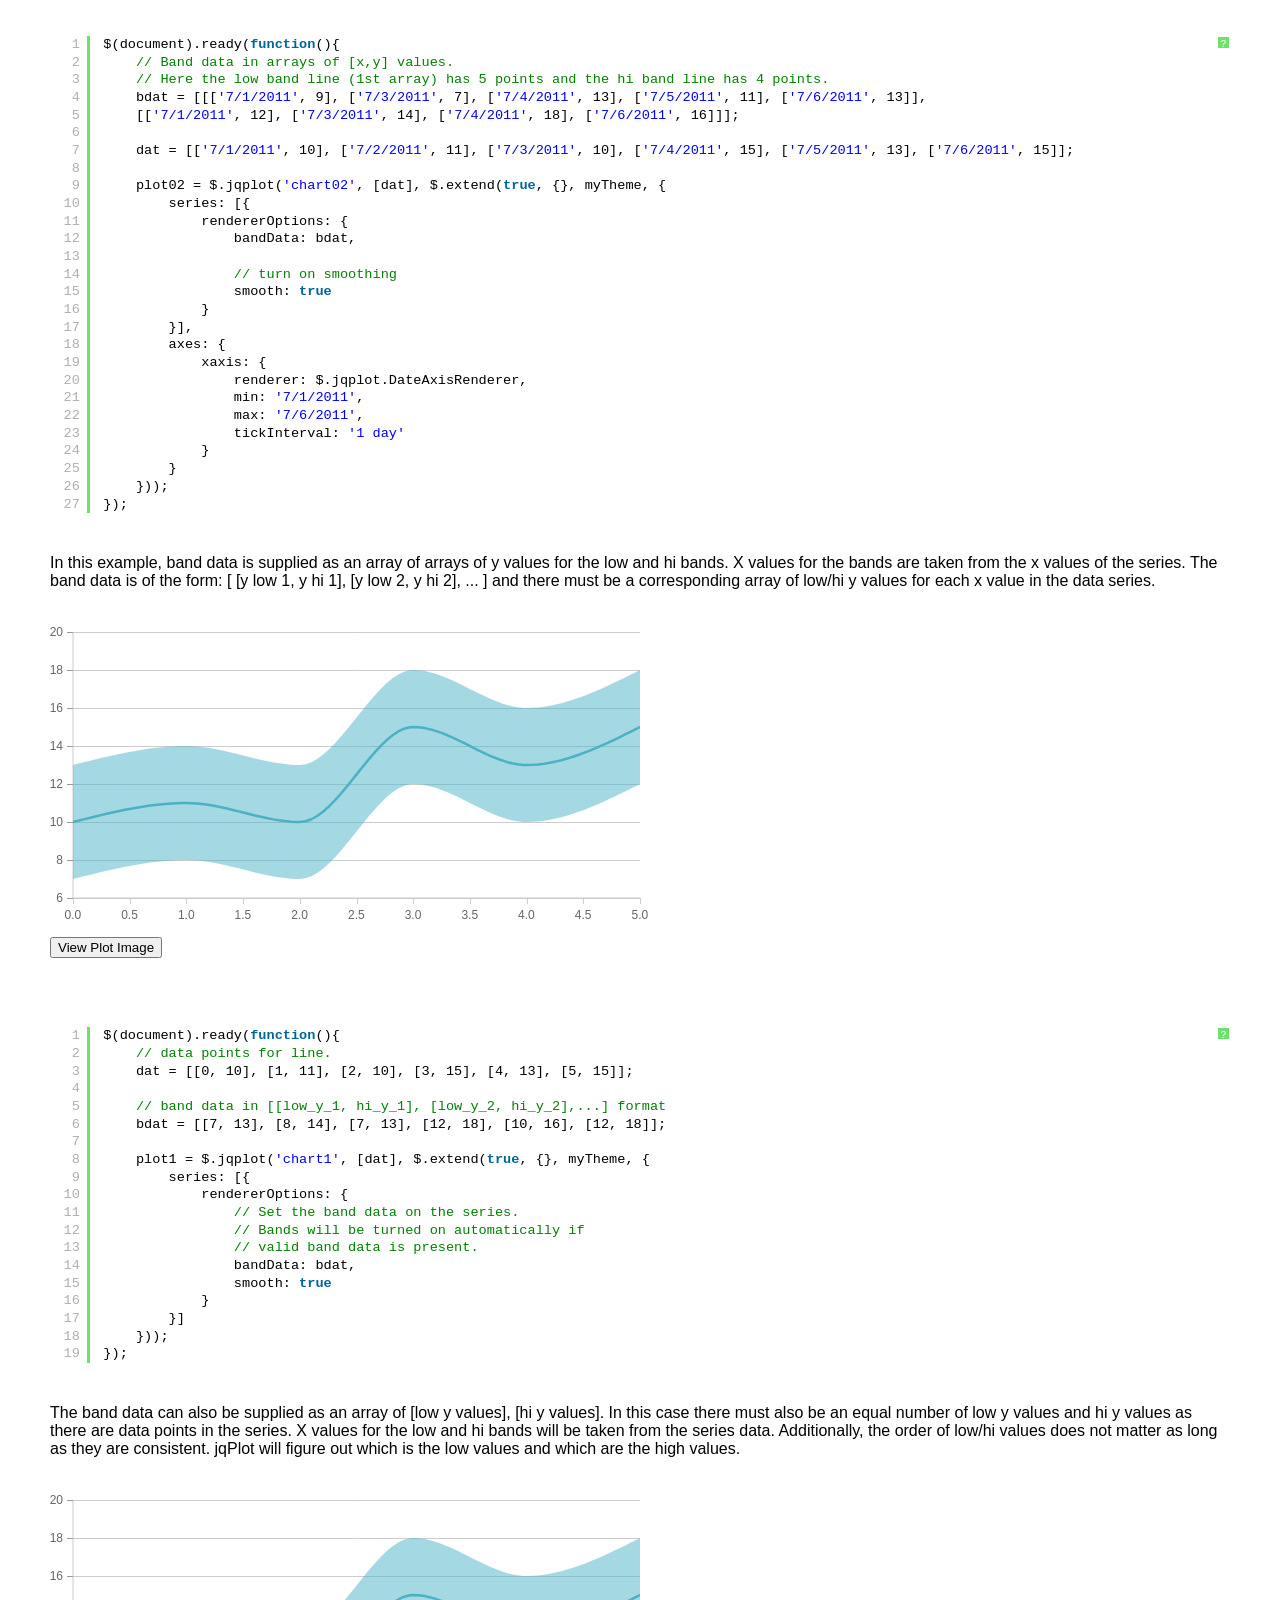
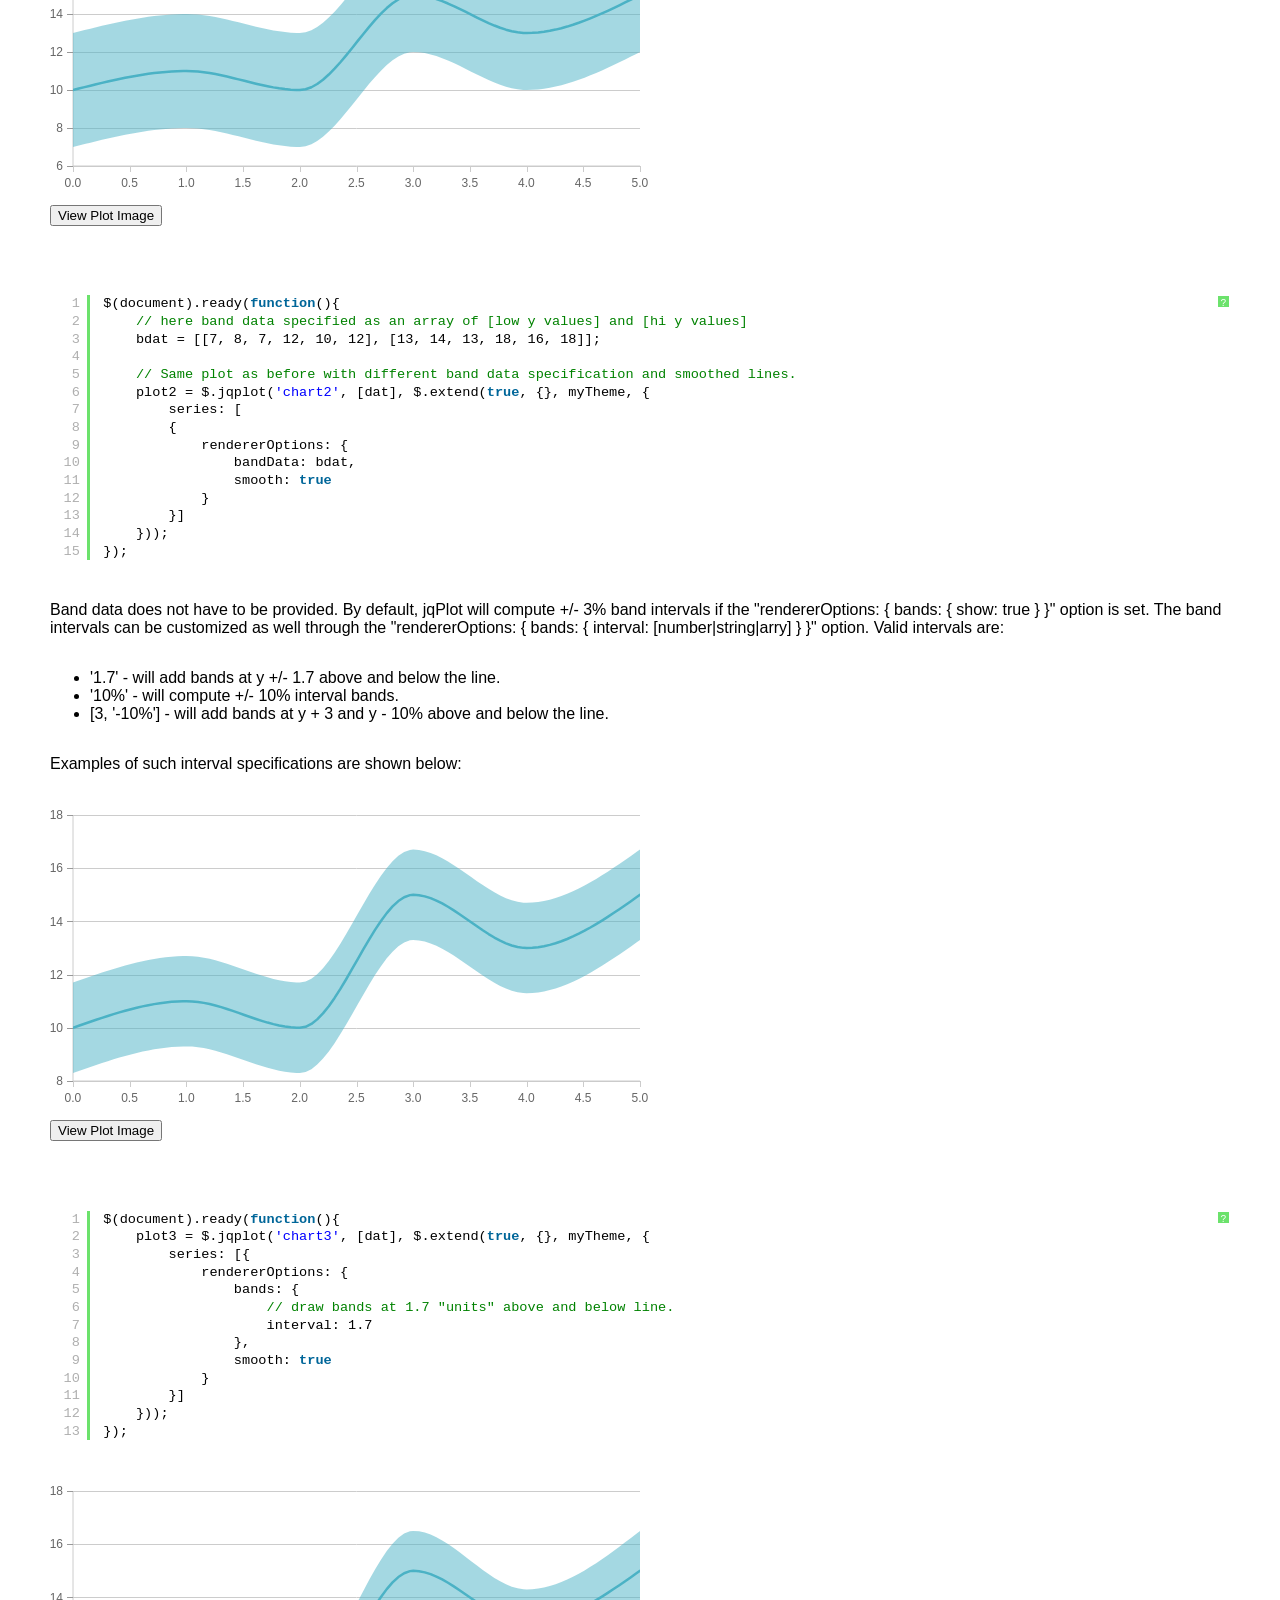
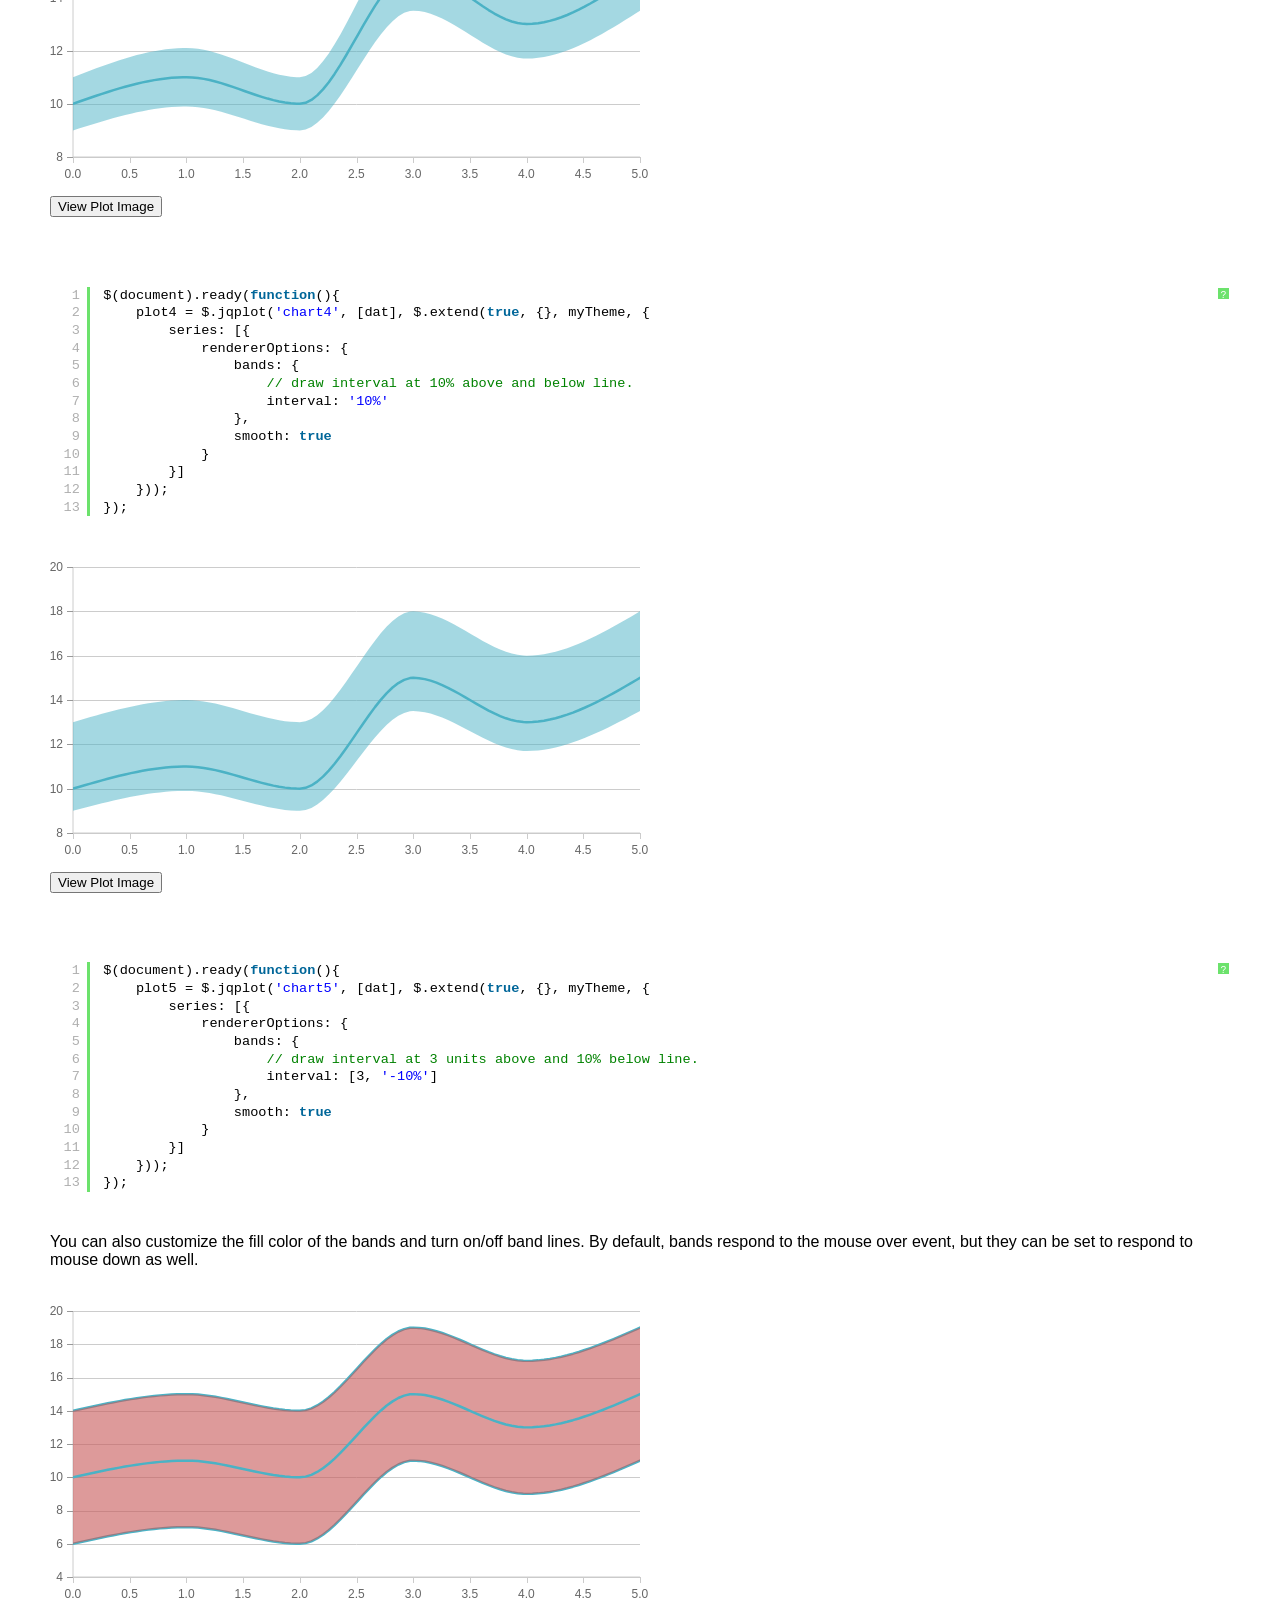
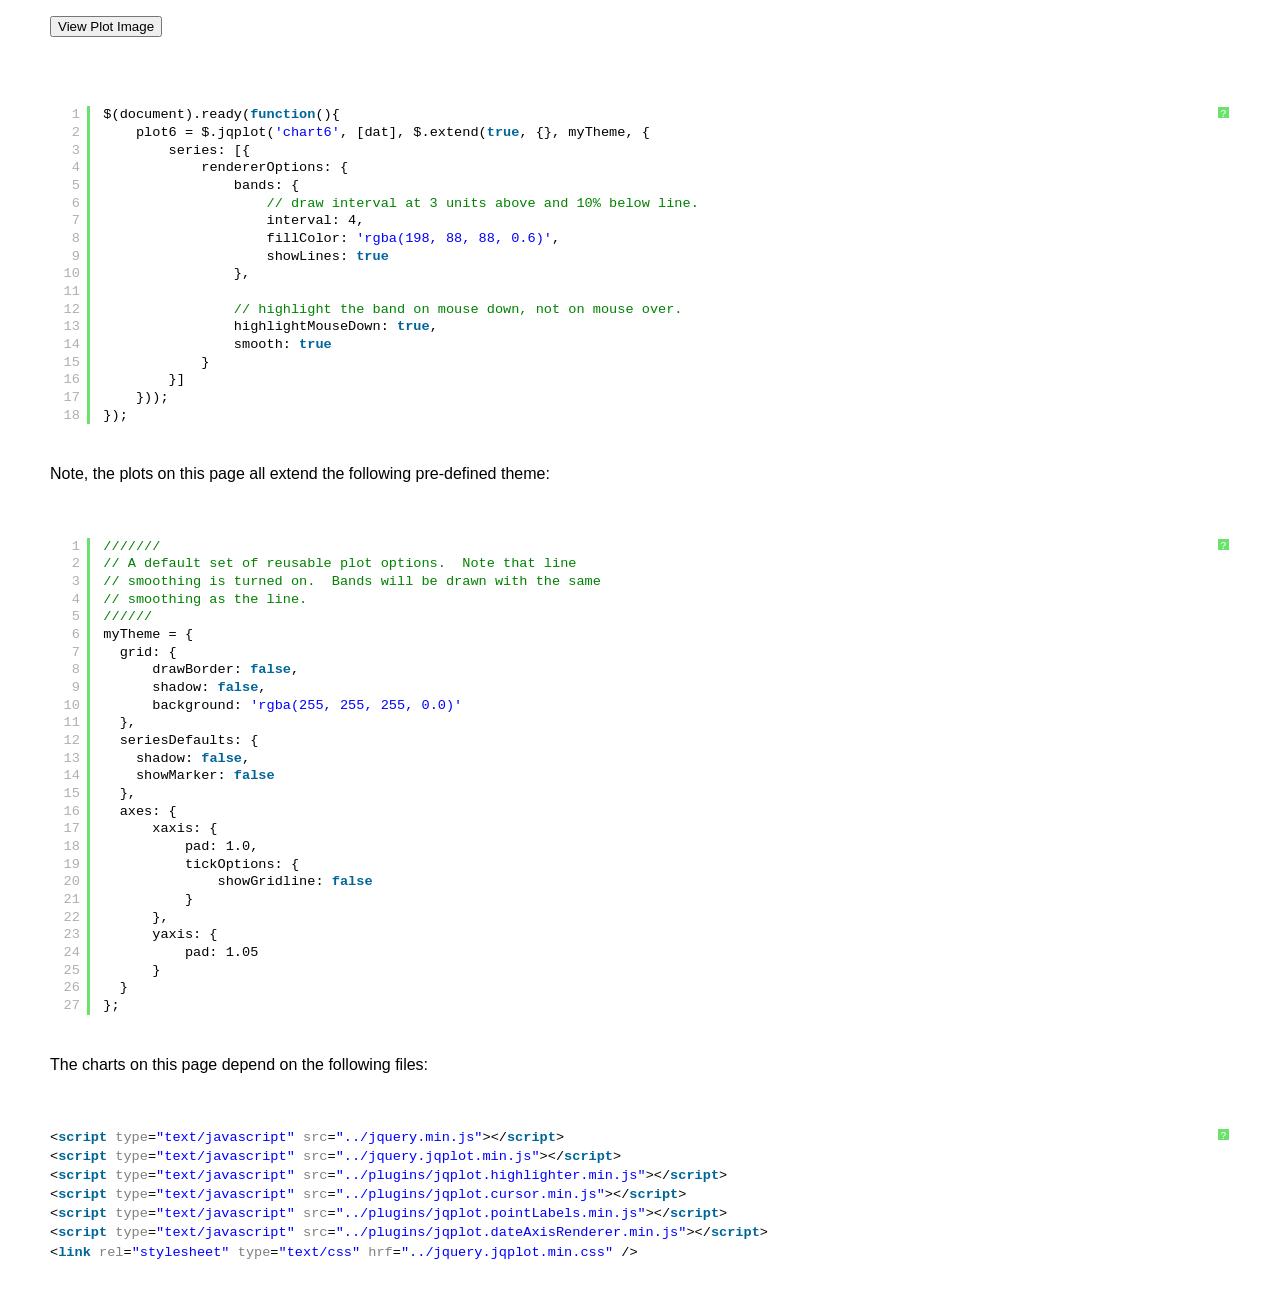
<file: java/demographicanalytics/web/javascript/jqplot/examples/bandedLine.html>
<!DOCTYPE html>

<html>
<head>
	
	<title>Error Bands and Confidence Intervals</title>

    <link class="include" rel="stylesheet" type="text/css" href="../jquery.jqplot.min.css" />
    <link rel="stylesheet" type="text/css" href="examples.min.css" />
    <link type="text/css" rel="stylesheet" href="syntaxhighlighter/styles/shCoreDefault.min.css" />
    <link type="text/css" rel="stylesheet" href="syntaxhighlighter/styles/shThemejqPlot.min.css" />
  
  <!--[if lt IE 9]><script language="javascript" type="text/javascript" src="../excanvas.js"></script><![endif]-->
    <script class="include" type="text/javascript" src="../jquery.min.js"></script>
    
   
</head>
<body>
    <div class="logo">
   <div class="nav">
   <a class="nav" href="../../../index.php"><span>&gt;</span>Home</a>
   <a class="nav"  href="../../../docs/"><span>&gt;</span>Docs</a>
   <a class="nav"  href="../../download/"><span>&gt;</span>Download</a>
   <a class="nav" href="../../../info.php"><span>&gt;</span>Info</a>
   <a class="nav"  href="../../../donate.php"><span>&gt;</span>Donate</a>
   </div>
</div>
    <div class="example-content">

    <div class="example-nav">
  <a href="axisScalingForceTickAt.html">Previous</a> <a href="./">Examples</a> <a href="bar-charts.html">Next</a></div>

      
<!-- Example scripts go here -->
<p>Bands (like confidence intervals or error bands) can be added to line charts through the "bands" option of the line renderer.  The band data can be automatically computed or manually assigned.  If assigned manually, the simpliest approach is to set the "rendererOptions: { bandData: [] }" array on the series.  Note that band data is taken into account when axes scale themselves so bands will not get clipped.</p>


<p>Band data can be supplied as arrays of [x,y] values.  One array for the upper band line and one for the lower band line.</p>

 <div id="chart01" style="height:300px; width:600px;"></div>
    <pre class="code brush:js"></pre>


<p>The number of points in the band data arrays does not have to correspond to the number of points in the data series.  Also, band data will be drawn as smoothed lines if the data series is smoothed.</p>

 <div id="chart02" style="height:300px; width:600px;"></div>
    <pre class="code brush:js"></pre>

<p>In this example, band data is supplied as an array of arrays of y values for the low and hi bands.  X values for the bands are taken from the x values of the series.  The band data is of the form:  [ [y low 1, y hi 1], [y low 2, y hi 2], ... ] and there must be a corresponding array of low/hi y values for each x value in the data series.</p>

 <div id="chart1" style="height:300px; width:600px;"></div>
    <pre class="code brush:js"></pre>

<p>The band data can also be supplied as an array of [low y values], [hi y values].  In this case there must also be an equal number of low y values and hi y values as there are data points in the series.  X values for the low and hi bands will be taken from the series data.  Additionally, the order of low/hi values does not matter as long as they are consistent.  jqPlot will figure out which is the low values and which are the high values.</p>

 <div id="chart2" style="height:300px; width:600px;"></div>
    <pre class="code brush:js"></pre>

<p>Band data does not have to be provided.  By default, jqPlot will compute +/- 3% band intervals if the "rendererOptions: { bands: { show: true } }" option is set.  The band intervals can be customized as well through the "rendererOptions: { bands: { interval: [number|string|arry] } }" option.  Valid intervals are:</p>

<ul>
<li> '1.7' - will add bands at y +/- 1.7 above and below the line.</li>
<li> '10%' - will compute +/- 10% interval bands.</li>
<li> [3, '-10%'] - will add bands at y + 3 and y - 10% above and below the line.</li>
</ul>

<p>Examples of such interval specifications are shown below:</p>

 <div id="chart3" style="height:300px; width:600px;"></div>
    <pre class="code brush:js"></pre>
 <div id="chart4" style="height:300px; width:600px;"></div>
    <pre class="code brush:js"></pre>

 <div id="chart5" style="height:300px; width:600px;"></div>
    <pre class="code brush:js"></pre>
    
<p>You can also customize the fill color of the bands and turn on/off band lines.  By default, bands respond to the mouse over event, but they can be set to respond to mouse down as well.</p>
 <div id="chart6" style="height:300px; width:600px;"></div>
    <pre class="code brush:js"></pre>

<p>Note, the plots on this page all extend the following pre-defined theme:</p>

    <pre class="code brush:js"></pre>


<script class="code" type="text/javascript">
$(document).ready(function(){
    // Band data in arrays of [x,y] values.
    bdat = [[['7/1/2011', 8], ['7/2/2011', 9], ['7/3/2011', 8], ['7/4/2011', 13], ['7/5/2011', 11], ['7/6/2011', 13]], 
    [['7/1/2011', 12], ['7/2/2011', 13], ['7/3/2011', 12], ['7/4/2011', 17], ['7/5/2011', 15], ['7/6/2011', 17]]];
    
    dat = [['7/1/2011', 10], ['7/2/2011', 11], ['7/3/2011', 10], ['7/4/2011', 15], ['7/5/2011', 13], ['7/6/2011', 15]];

    plot01 = $.jqplot('chart01', [dat], $.extend(true, {}, myTheme, {
        series: [{
            rendererOptions: {
                bandData: bdat
            }
        }],
        axes: {
            xaxis: {
                renderer: $.jqplot.DateAxisRenderer,
                min: '7/1/2011',
                max: '7/6/2011',
                tickInterval: '1 day'
            }
        }
    }));
});
</script>

<script class="code" type="text/javascript">
$(document).ready(function(){
    // Band data in arrays of [x,y] values.
    // Here the low band line (1st array) has 5 points and the hi band line has 4 points.
    bdat = [[['7/1/2011', 9], ['7/3/2011', 7], ['7/4/2011', 13], ['7/5/2011', 11], ['7/6/2011', 13]], 
    [['7/1/2011', 12], ['7/3/2011', 14], ['7/4/2011', 18], ['7/6/2011', 16]]];
    
    dat = [['7/1/2011', 10], ['7/2/2011', 11], ['7/3/2011', 10], ['7/4/2011', 15], ['7/5/2011', 13], ['7/6/2011', 15]];

    plot02 = $.jqplot('chart02', [dat], $.extend(true, {}, myTheme, {
        series: [{
            rendererOptions: {
                bandData: bdat,

                // turn on smoothing
                smooth: true
            }
        }],
        axes: {
            xaxis: {
                renderer: $.jqplot.DateAxisRenderer,
                min: '7/1/2011',
                max: '7/6/2011',
                tickInterval: '1 day'
            }
        }
    }));
});
</script>

<script class="code" type="text/javascript">
$(document).ready(function(){
    // data points for line.
    dat = [[0, 10], [1, 11], [2, 10], [3, 15], [4, 13], [5, 15]];

    // band data in [[low_y_1, hi_y_1], [low_y_2, hi_y_2],...] format
    bdat = [[7, 13], [8, 14], [7, 13], [12, 18], [10, 16], [12, 18]];

    plot1 = $.jqplot('chart1', [dat], $.extend(true, {}, myTheme, {
        series: [{
            rendererOptions: {
                // Set the band data on the series.
                // Bands will be turned on automatically if
                // valid band data is present.
                bandData: bdat,
                smooth: true
            }
        }]
    }));
});

</script>


<script class="code" type="text/javascript">

$(document).ready(function(){
    // here band data specified as an array of [low y values] and [hi y values]
    bdat = [[7, 8, 7, 12, 10, 12], [13, 14, 13, 18, 16, 18]];

    // Same plot as before with different band data specification and smoothed lines.
    plot2 = $.jqplot('chart2', [dat], $.extend(true, {}, myTheme, {
        series: [
        {
            rendererOptions: {
                bandData: bdat,
                smooth: true
            }
        }]
    }));
});

</script>

<script class="code" type="text/javascript">
$(document).ready(function(){
    plot3 = $.jqplot('chart3', [dat], $.extend(true, {}, myTheme, {
        series: [{
            rendererOptions: {
                bands: {
                    // draw bands at 1.7 "units" above and below line.
                    interval: 1.7
                },
                smooth: true
            }
        }]
    }));
});

</script>

<script class="code" type="text/javascript">
$(document).ready(function(){
    plot4 = $.jqplot('chart4', [dat], $.extend(true, {}, myTheme, {
        series: [{
            rendererOptions: {
                bands: {
                    // draw interval at 10% above and below line.
                    interval: '10%'
                },
                smooth: true
            }
        }]
    }));
});
</script>

<script class="code" type="text/javascript">
$(document).ready(function(){
    plot5 = $.jqplot('chart5', [dat], $.extend(true, {}, myTheme, {
        series: [{
            rendererOptions: {
                bands: {
                    // draw interval at 3 units above and 10% below line.
                    interval: [3, '-10%']
                },
                smooth: true
            }
        }]
    }));
});
</script>

<script class="code" type="text/javascript">
$(document).ready(function(){
    plot6 = $.jqplot('chart6', [dat], $.extend(true, {}, myTheme, {
        series: [{
            rendererOptions: {
                bands: {
                    // draw interval at 3 units above and 10% below line.
                    interval: 4,
                    fillColor: 'rgba(198, 88, 88, 0.6)',
                    showLines: true
                },

                // highlight the band on mouse down, not on mouse over.
                highlightMouseDown: true,
                smooth: true
            }
        }]
    }));
});
</script>

<script class="code" type="text/javascript">
///////
// A default set of reusable plot options.  Note that line
// smoothing is turned on.  Bands will be drawn with the same 
// smoothing as the line.
//////
myTheme = {
  grid: {
      drawBorder: false,
      shadow: false,
      background: 'rgba(255, 255, 255, 0.0)'
  },
  seriesDefaults: {
    shadow: false,
    showMarker: false
  },
  axes: {
      xaxis: {
          pad: 1.0,
          tickOptions: {
              showGridline: false
          }
      },
      yaxis: {
          pad: 1.05
      }
  }
};
</script>
<!-- End example scripts -->

<!-- Don't touch this! -->


    <script class="include" type="text/javascript" src="../jquery.jqplot.min.js"></script>
    <script type="text/javascript" src="syntaxhighlighter/scripts/shCore.min.js"></script>
    <script type="text/javascript" src="syntaxhighlighter/scripts/shBrushJScript.min.js"></script>
    <script type="text/javascript" src="syntaxhighlighter/scripts/shBrushXml.min.js"></script>
<!-- Additional plugins go here -->

    <script class="include" type="text/javascript" src="../plugins/jqplot.highlighter.min.js"></script>
    <script class="include" type="text/javascript" src="../plugins/jqplot.cursor.min.js"></script>
    <script class="include" type="text/javascript" src="../plugins/jqplot.pointLabels.min.js"></script>
    <script class="include" type="text/javascript" src="../plugins/jqplot.dateAxisRenderer.min.js"></script>

<!-- End additional plugins -->


	</div>	
	<script type="text/javascript" src="example.min.js"></script>

</body>


</html>
</file>
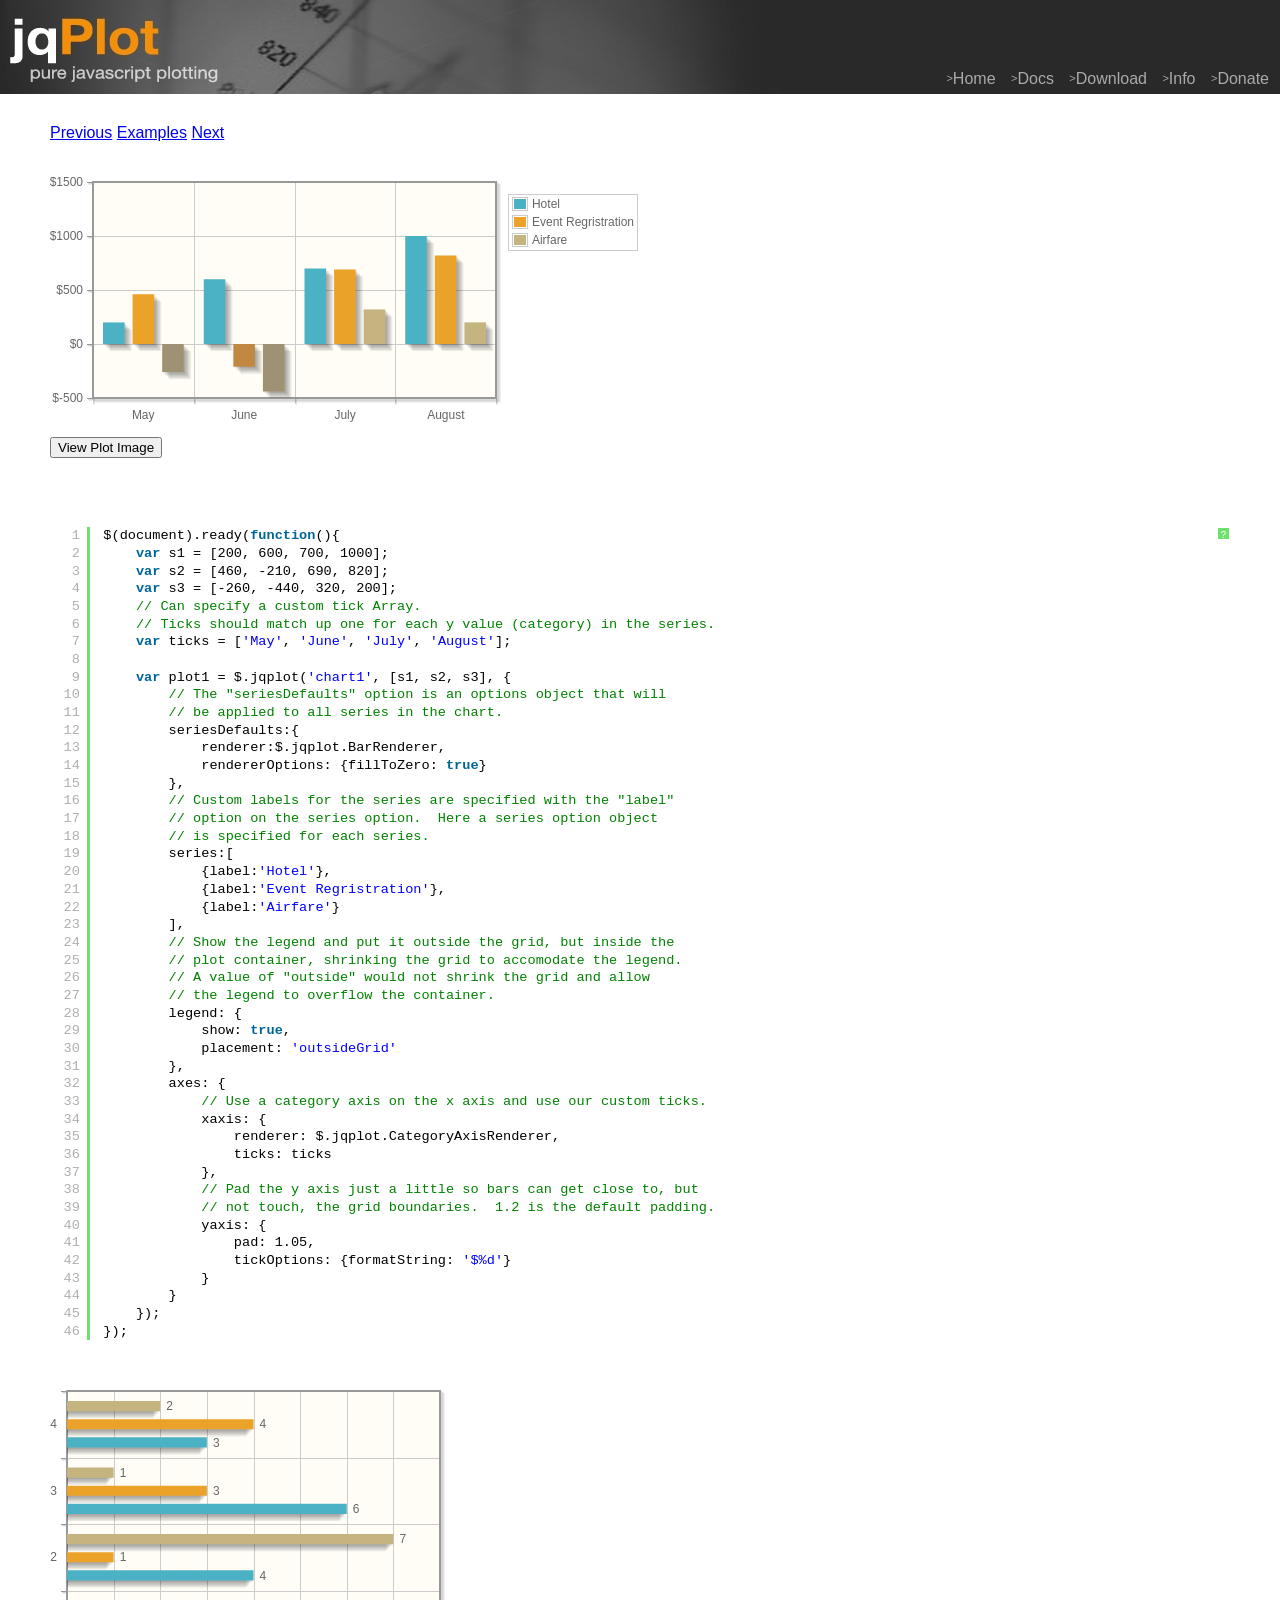
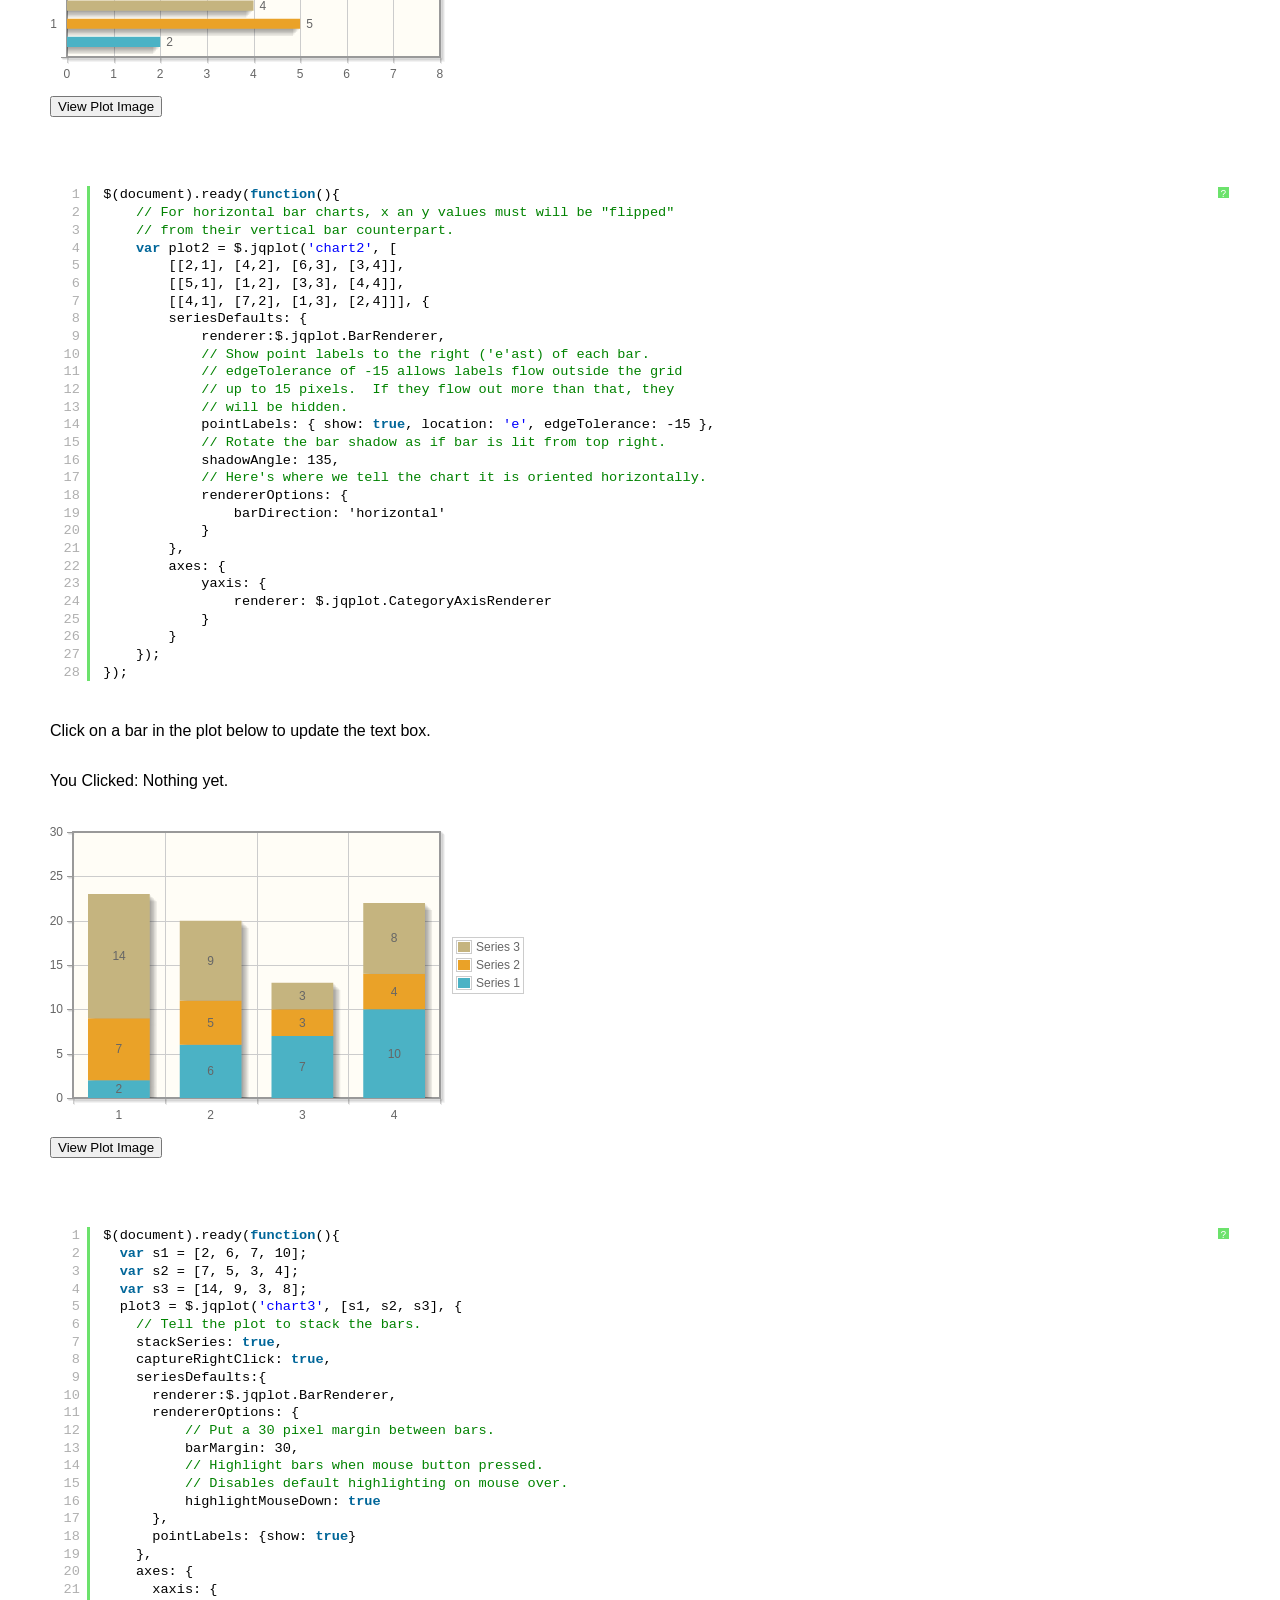
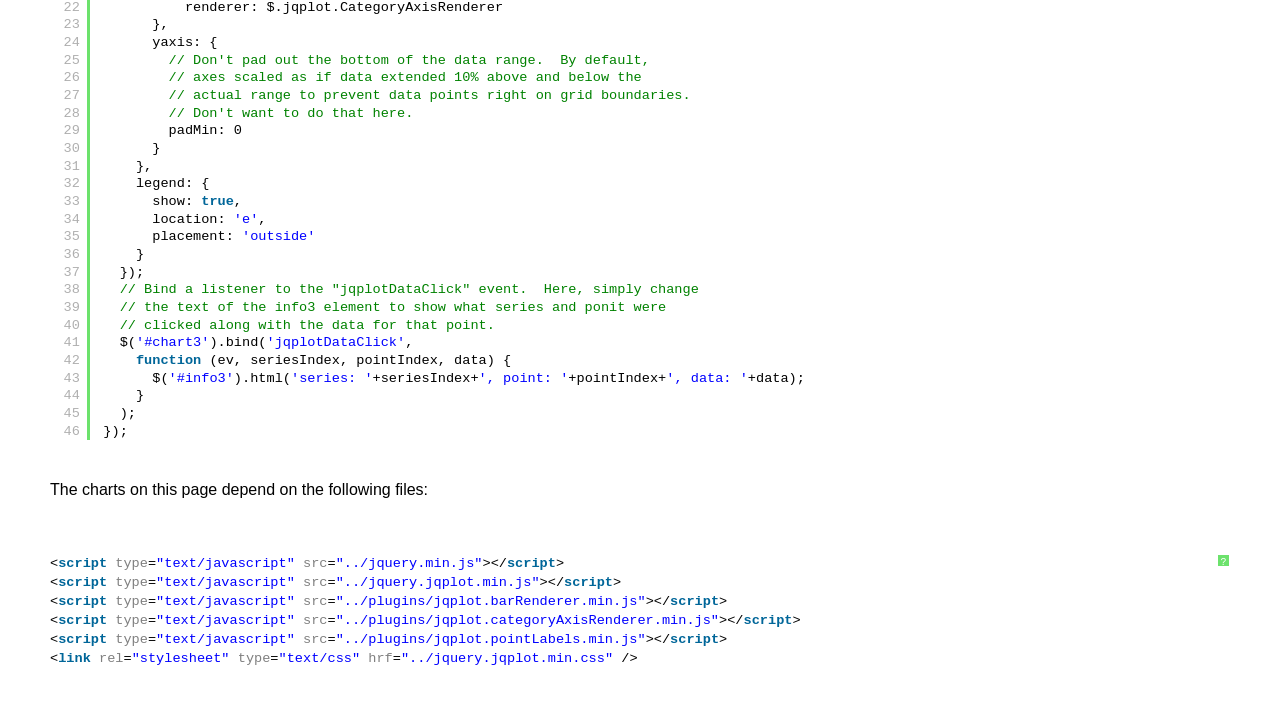
<file: java/demographicanalytics/web/javascript/jqplot/examples/bar-charts.html>
<!DOCTYPE html>

<html>
<head>
	
	<title>Vertical and Horizontal Bar Charts</title>

    <link class="include" rel="stylesheet" type="text/css" href="../jquery.jqplot.min.css" />
    <link rel="stylesheet" type="text/css" href="examples.min.css" />
    <link type="text/css" rel="stylesheet" href="syntaxhighlighter/styles/shCoreDefault.min.css" />
    <link type="text/css" rel="stylesheet" href="syntaxhighlighter/styles/shThemejqPlot.min.css" />
  
  <!--[if lt IE 9]><script language="javascript" type="text/javascript" src="../excanvas.js"></script><![endif]-->
    <script class="include" type="text/javascript" src="../jquery.min.js"></script>
    
   
</head>
<body>
    <div class="logo">
   <div class="nav">
   <a class="nav" href="../../../index.php"><span>&gt;</span>Home</a>
   <a class="nav"  href="../../../docs/"><span>&gt;</span>Docs</a>
   <a class="nav"  href="../../download/"><span>&gt;</span>Download</a>
   <a class="nav" href="../../../info.php"><span>&gt;</span>Info</a>
   <a class="nav"  href="../../../donate.php"><span>&gt;</span>Donate</a>
   </div>
</div>
    <div class="example-content">

    <div class="example-nav">
  <a href="bandedLine.html">Previous</a> <a href="./">Examples</a> <a href="barLineAnimated.html">Next</a></div>

      
<!-- Example scripts go here -->


  <style type="text/css">
    
    .note {
        font-size: 0.8em;
    }
    .jqplot-yaxis-tick {
      white-space: nowrap;
    }
  </style>
        
    <div id="chart1" style="width:600px; height:250px;"></div>

    <pre class="code brush: js"></pre>

    <div id="chart2" style="width:400px; height:300px;"></div>

    <pre class="code brush: js"></pre>

    <p class="text">Click on a bar in the plot below to update the text box.</p>
    <p class="text">You Clicked: 
    <span id="info3">Nothing yet.</span>
    </p>
    <div id="chart3" style="width:400px; height:300px;"></div>

    <pre class="code brush: js"></pre>

  <script class="code" type="text/javascript">
$(document).ready(function(){
    var s1 = [200, 600, 700, 1000];
    var s2 = [460, -210, 690, 820];
    var s3 = [-260, -440, 320, 200];
    // Can specify a custom tick Array.
    // Ticks should match up one for each y value (category) in the series.
    var ticks = ['May', 'June', 'July', 'August'];
    
    var plot1 = $.jqplot('chart1', [s1, s2, s3], {
        // The "seriesDefaults" option is an options object that will
        // be applied to all series in the chart.
        seriesDefaults:{
            renderer:$.jqplot.BarRenderer,
            rendererOptions: {fillToZero: true}
        },
        // Custom labels for the series are specified with the "label"
        // option on the series option.  Here a series option object
        // is specified for each series.
        series:[
            {label:'Hotel'},
            {label:'Event Regristration'},
            {label:'Airfare'}
        ],
        // Show the legend and put it outside the grid, but inside the
        // plot container, shrinking the grid to accomodate the legend.
        // A value of "outside" would not shrink the grid and allow
        // the legend to overflow the container.
        legend: {
            show: true,
            placement: 'outsideGrid'
        },
        axes: {
            // Use a category axis on the x axis and use our custom ticks.
            xaxis: {
                renderer: $.jqplot.CategoryAxisRenderer,
                ticks: ticks
            },
            // Pad the y axis just a little so bars can get close to, but
            // not touch, the grid boundaries.  1.2 is the default padding.
            yaxis: {
                pad: 1.05,
                tickOptions: {formatString: '$%d'}
            }
        }
    });
});
  </script>
  

<script class="code" type="text/javascript">
$(document).ready(function(){
    // For horizontal bar charts, x an y values must will be "flipped"
    // from their vertical bar counterpart.
    var plot2 = $.jqplot('chart2', [
        [[2,1], [4,2], [6,3], [3,4]], 
        [[5,1], [1,2], [3,3], [4,4]], 
        [[4,1], [7,2], [1,3], [2,4]]], {
        seriesDefaults: {
            renderer:$.jqplot.BarRenderer,
            // Show point labels to the right ('e'ast) of each bar.
            // edgeTolerance of -15 allows labels flow outside the grid
            // up to 15 pixels.  If they flow out more than that, they 
            // will be hidden.
            pointLabels: { show: true, location: 'e', edgeTolerance: -15 },
            // Rotate the bar shadow as if bar is lit from top right.
            shadowAngle: 135,
            // Here's where we tell the chart it is oriented horizontally.
            rendererOptions: {
                barDirection: 'horizontal'
            }
        },
        axes: {
            yaxis: {
                renderer: $.jqplot.CategoryAxisRenderer
            }
        }
    });
});
</script>

<script class="code" type="text/javascript">
$(document).ready(function(){
  var s1 = [2, 6, 7, 10];
  var s2 = [7, 5, 3, 4];
  var s3 = [14, 9, 3, 8];
  plot3 = $.jqplot('chart3', [s1, s2, s3], {
    // Tell the plot to stack the bars.
    stackSeries: true,
    captureRightClick: true,
    seriesDefaults:{
      renderer:$.jqplot.BarRenderer,
      rendererOptions: {
          // Put a 30 pixel margin between bars.
          barMargin: 30,
          // Highlight bars when mouse button pressed.
          // Disables default highlighting on mouse over.
          highlightMouseDown: true    
      },
      pointLabels: {show: true}
    },
    axes: {
      xaxis: {
          renderer: $.jqplot.CategoryAxisRenderer
      },
      yaxis: {
        // Don't pad out the bottom of the data range.  By default,
        // axes scaled as if data extended 10% above and below the
        // actual range to prevent data points right on grid boundaries.
        // Don't want to do that here.
        padMin: 0
      }
    },
    legend: {
      show: true,
      location: 'e',
      placement: 'outside'
    }      
  });
  // Bind a listener to the "jqplotDataClick" event.  Here, simply change
  // the text of the info3 element to show what series and ponit were
  // clicked along with the data for that point.
  $('#chart3').bind('jqplotDataClick', 
    function (ev, seriesIndex, pointIndex, data) {
      $('#info3').html('series: '+seriesIndex+', point: '+pointIndex+', data: '+data);
    }
  ); 
});
</script>    

<!-- End example scripts -->

<!-- Don't touch this! -->


    <script class="include" type="text/javascript" src="../jquery.jqplot.min.js"></script>
    <script type="text/javascript" src="syntaxhighlighter/scripts/shCore.min.js"></script>
    <script type="text/javascript" src="syntaxhighlighter/scripts/shBrushJScript.min.js"></script>
    <script type="text/javascript" src="syntaxhighlighter/scripts/shBrushXml.min.js"></script>
<!-- End Don't touch this! -->

<!-- Additional plugins go here -->

    <script class="include" language="javascript" type="text/javascript" src="../plugins/jqplot.barRenderer.min.js"></script>
    <script class="include" language="javascript" type="text/javascript" src="../plugins/jqplot.categoryAxisRenderer.min.js"></script>
    <script class="include" language="javascript" type="text/javascript" src="../plugins/jqplot.pointLabels.min.js"></script>

<!-- End additional plugins -->


	</div>	
	<script type="text/javascript" src="example.min.js"></script>

</body>


</html>
</file>
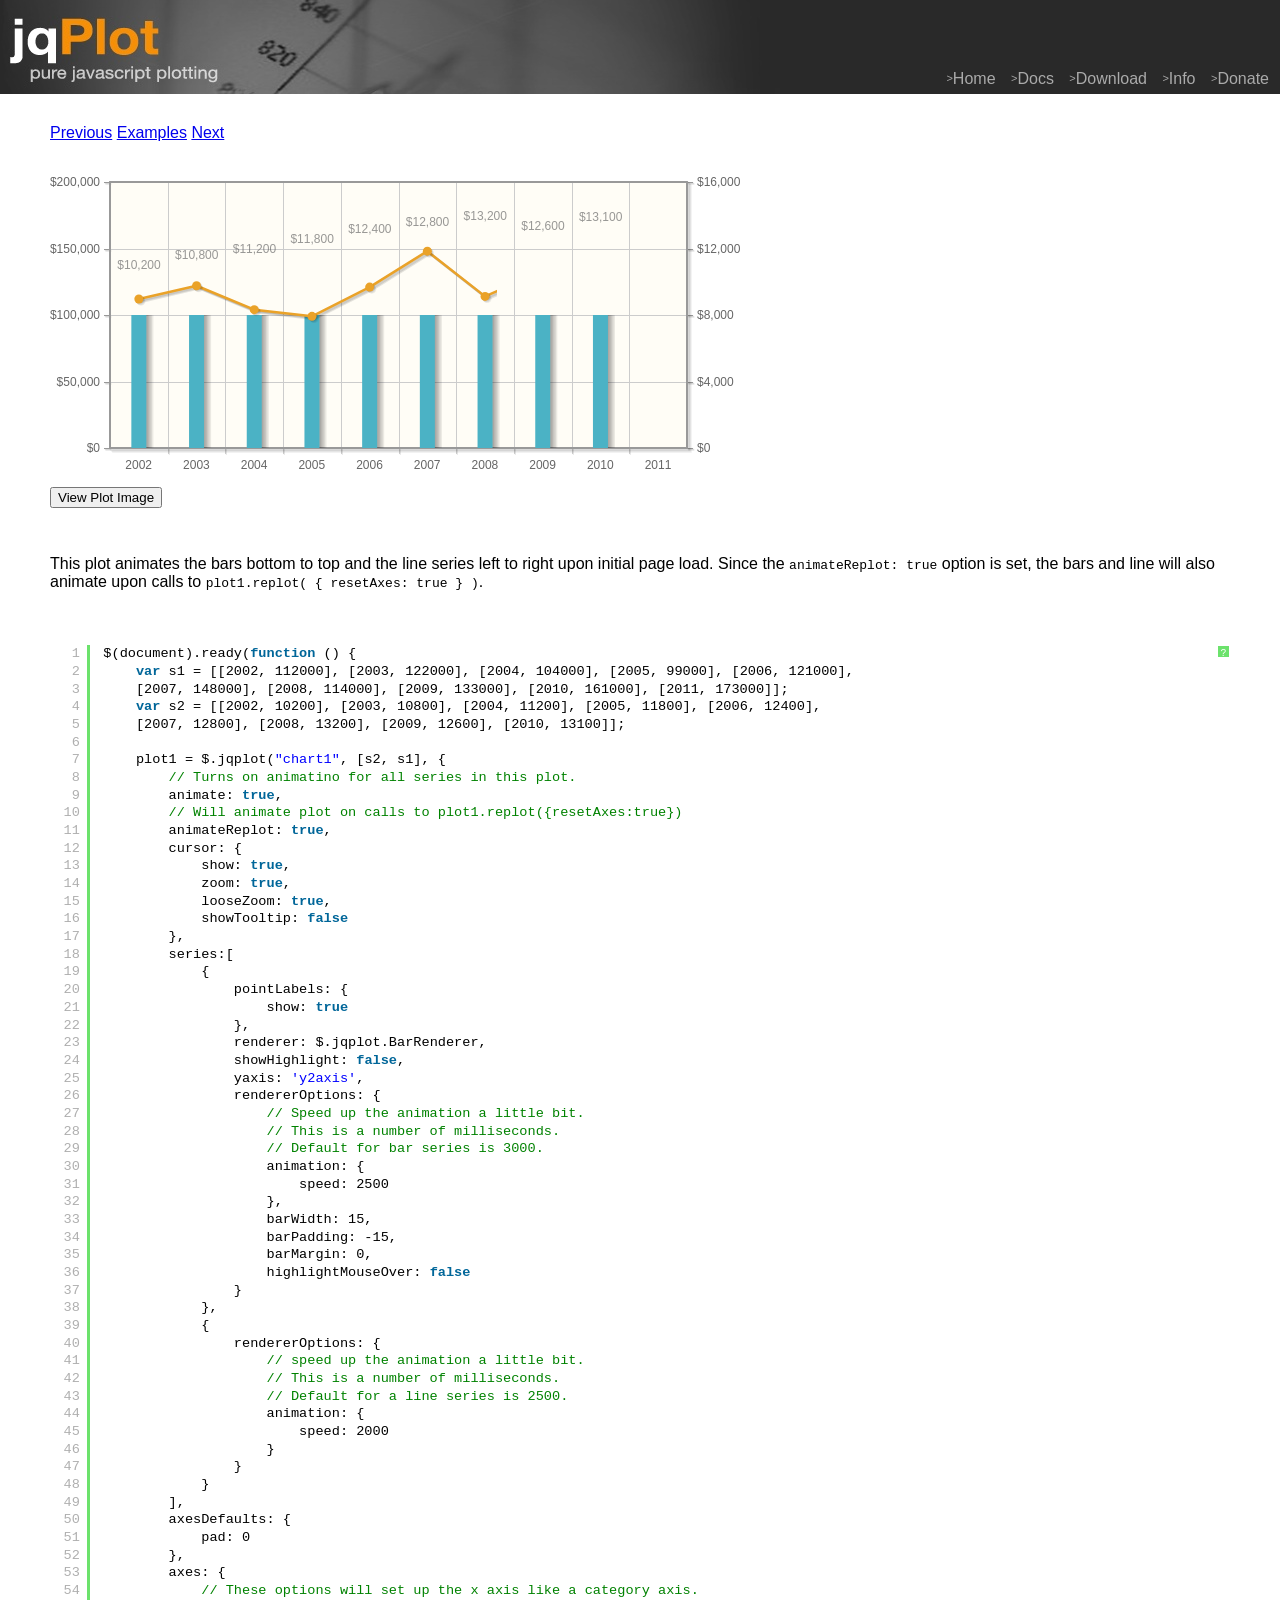
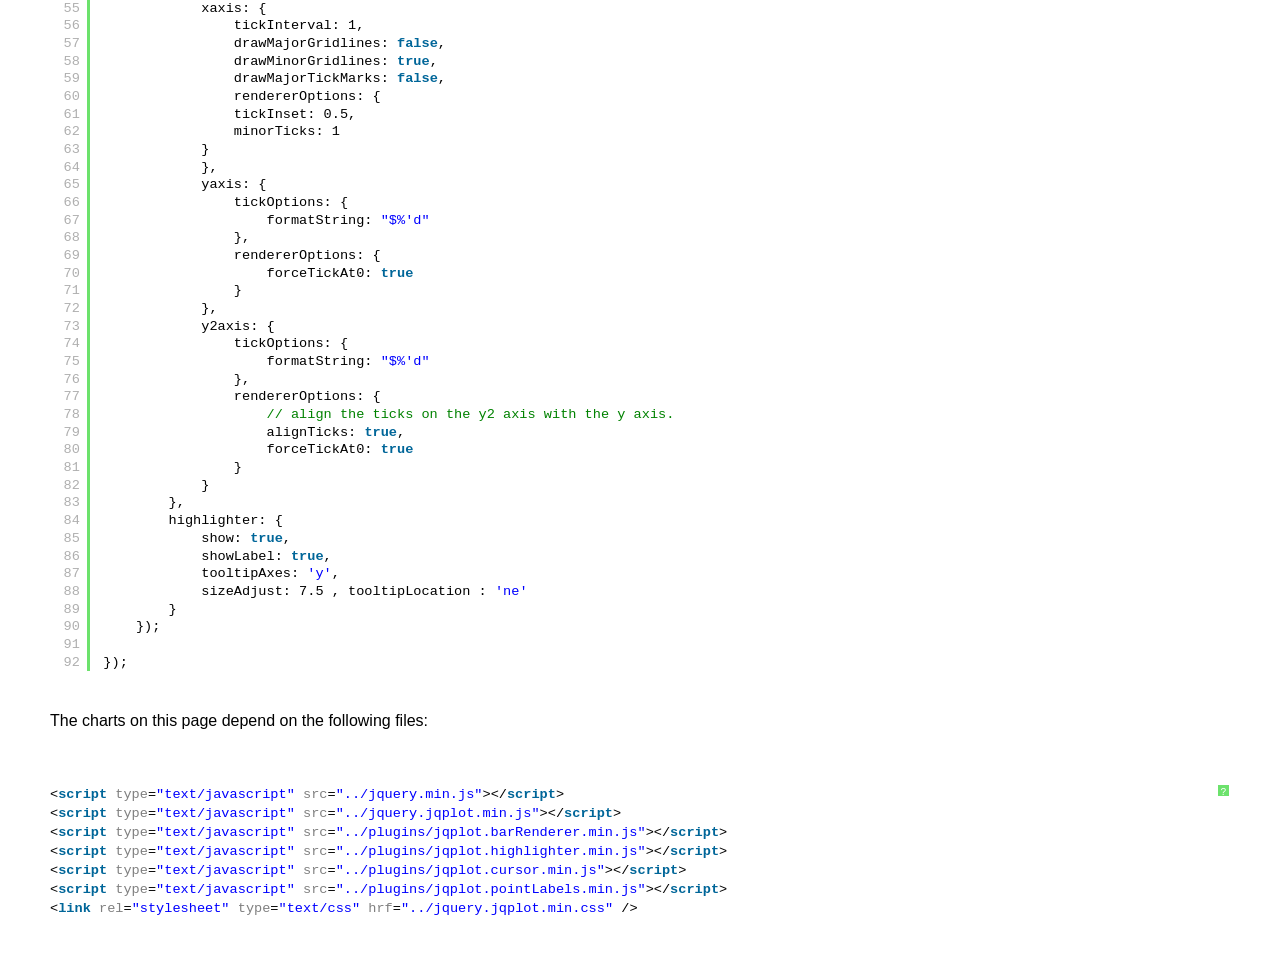
<file: java/demographicanalytics/web/javascript/jqplot/examples/barLineAnimated.html>
<!DOCTYPE html>

<html>
<head>
	
	<title>Animated Charts</title>

    <link class="include" rel="stylesheet" type="text/css" href="../jquery.jqplot.min.css" />
    <link rel="stylesheet" type="text/css" href="examples.min.css" />
    <link type="text/css" rel="stylesheet" href="syntaxhighlighter/styles/shCoreDefault.min.css" />
    <link type="text/css" rel="stylesheet" href="syntaxhighlighter/styles/shThemejqPlot.min.css" />
  
  <!--[if lt IE 9]><script language="javascript" type="text/javascript" src="../excanvas.js"></script><![endif]-->
    <script class="include" type="text/javascript" src="../jquery.min.js"></script>
    
   
</head>
<body>
    <div class="logo">
   <div class="nav">
   <a class="nav" href="../../../index.php"><span>&gt;</span>Home</a>
   <a class="nav"  href="../../../docs/"><span>&gt;</span>Docs</a>
   <a class="nav"  href="../../download/"><span>&gt;</span>Download</a>
   <a class="nav" href="../../../info.php"><span>&gt;</span>Info</a>
   <a class="nav"  href="../../../donate.php"><span>&gt;</span>Donate</a>
   </div>
</div>
    <div class="example-content">

    <div class="example-nav">
  <a href="bar-charts.html">Previous</a> <a href="./">Examples</a> <a href="barTest.html">Next</a></div>

      
<!-- Example scripts go here -->

    <div id="chart1" style="width:700px; height:300px"></div>

    <p>This plot animates the bars bottom to top and the line series left to right upon initial page load.  Since the <code>animateReplot: true</code> option is set, the bars and line will also animate upon calls to <code>plot1.replot( { resetAxes: true } )</code>.</p>

    <pre class="code brush:js"></pre>


 <script class="code" type="text/javascript">

    $(document).ready(function () {
        var s1 = [[2002, 112000], [2003, 122000], [2004, 104000], [2005, 99000], [2006, 121000], 
        [2007, 148000], [2008, 114000], [2009, 133000], [2010, 161000], [2011, 173000]];
        var s2 = [[2002, 10200], [2003, 10800], [2004, 11200], [2005, 11800], [2006, 12400], 
        [2007, 12800], [2008, 13200], [2009, 12600], [2010, 13100]];

        plot1 = $.jqplot("chart1", [s2, s1], {
            // Turns on animatino for all series in this plot.
            animate: true,
            // Will animate plot on calls to plot1.replot({resetAxes:true})
            animateReplot: true,
            cursor: {
                show: true,
                zoom: true,
                looseZoom: true,
                showTooltip: false
            },
            series:[
                {
                    pointLabels: {
                        show: true
                    },
                    renderer: $.jqplot.BarRenderer,
                    showHighlight: false,
                    yaxis: 'y2axis',
                    rendererOptions: {
                        // Speed up the animation a little bit.
                        // This is a number of milliseconds.  
                        // Default for bar series is 3000.  
                        animation: {
                            speed: 2500
                        },
                        barWidth: 15,
                        barPadding: -15,
                        barMargin: 0,
                        highlightMouseOver: false
                    }
                }, 
                {
                    rendererOptions: {
                        // speed up the animation a little bit.
                        // This is a number of milliseconds.
                        // Default for a line series is 2500.
                        animation: {
                            speed: 2000
                        }
                    }
                }
            ],
            axesDefaults: {
                pad: 0
            },
            axes: {
                // These options will set up the x axis like a category axis.
                xaxis: {
                    tickInterval: 1,
                    drawMajorGridlines: false,
                    drawMinorGridlines: true,
                    drawMajorTickMarks: false,
                    rendererOptions: {
                    tickInset: 0.5,
                    minorTicks: 1
                }
                },
                yaxis: {
                    tickOptions: {
                        formatString: "$%'d"
                    },
                    rendererOptions: {
                        forceTickAt0: true
                    }
                },
                y2axis: {
                    tickOptions: {
                        formatString: "$%'d"
                    },
                    rendererOptions: {
                        // align the ticks on the y2 axis with the y axis.
                        alignTicks: true,
                        forceTickAt0: true
                    }
                }
            },
            highlighter: {
                show: true, 
                showLabel: true, 
                tooltipAxes: 'y',
                sizeAdjust: 7.5 , tooltipLocation : 'ne'
            }
        });
      
    });


</script>
<!-- End example scripts -->

<!-- Don't touch this! -->


    <script class="include" type="text/javascript" src="../jquery.jqplot.min.js"></script>
    <script type="text/javascript" src="syntaxhighlighter/scripts/shCore.min.js"></script>
    <script type="text/javascript" src="syntaxhighlighter/scripts/shBrushJScript.min.js"></script>
    <script type="text/javascript" src="syntaxhighlighter/scripts/shBrushXml.min.js"></script>
<!-- Additional plugins go here -->

  <script class="include" type="text/javascript" src="../plugins/jqplot.barRenderer.min.js"></script>
  <script class="include" type="text/javascript" src="../plugins/jqplot.highlighter.min.js"></script>
  <script class="include" type="text/javascript" src="../plugins/jqplot.cursor.min.js"></script> 
  <script class="include" type="text/javascript" src="../plugins/jqplot.pointLabels.min.js"></script>

<!-- End additional plugins -->


	</div>	
	<script type="text/javascript" src="example.min.js"></script>

</body>


</html>
</file>
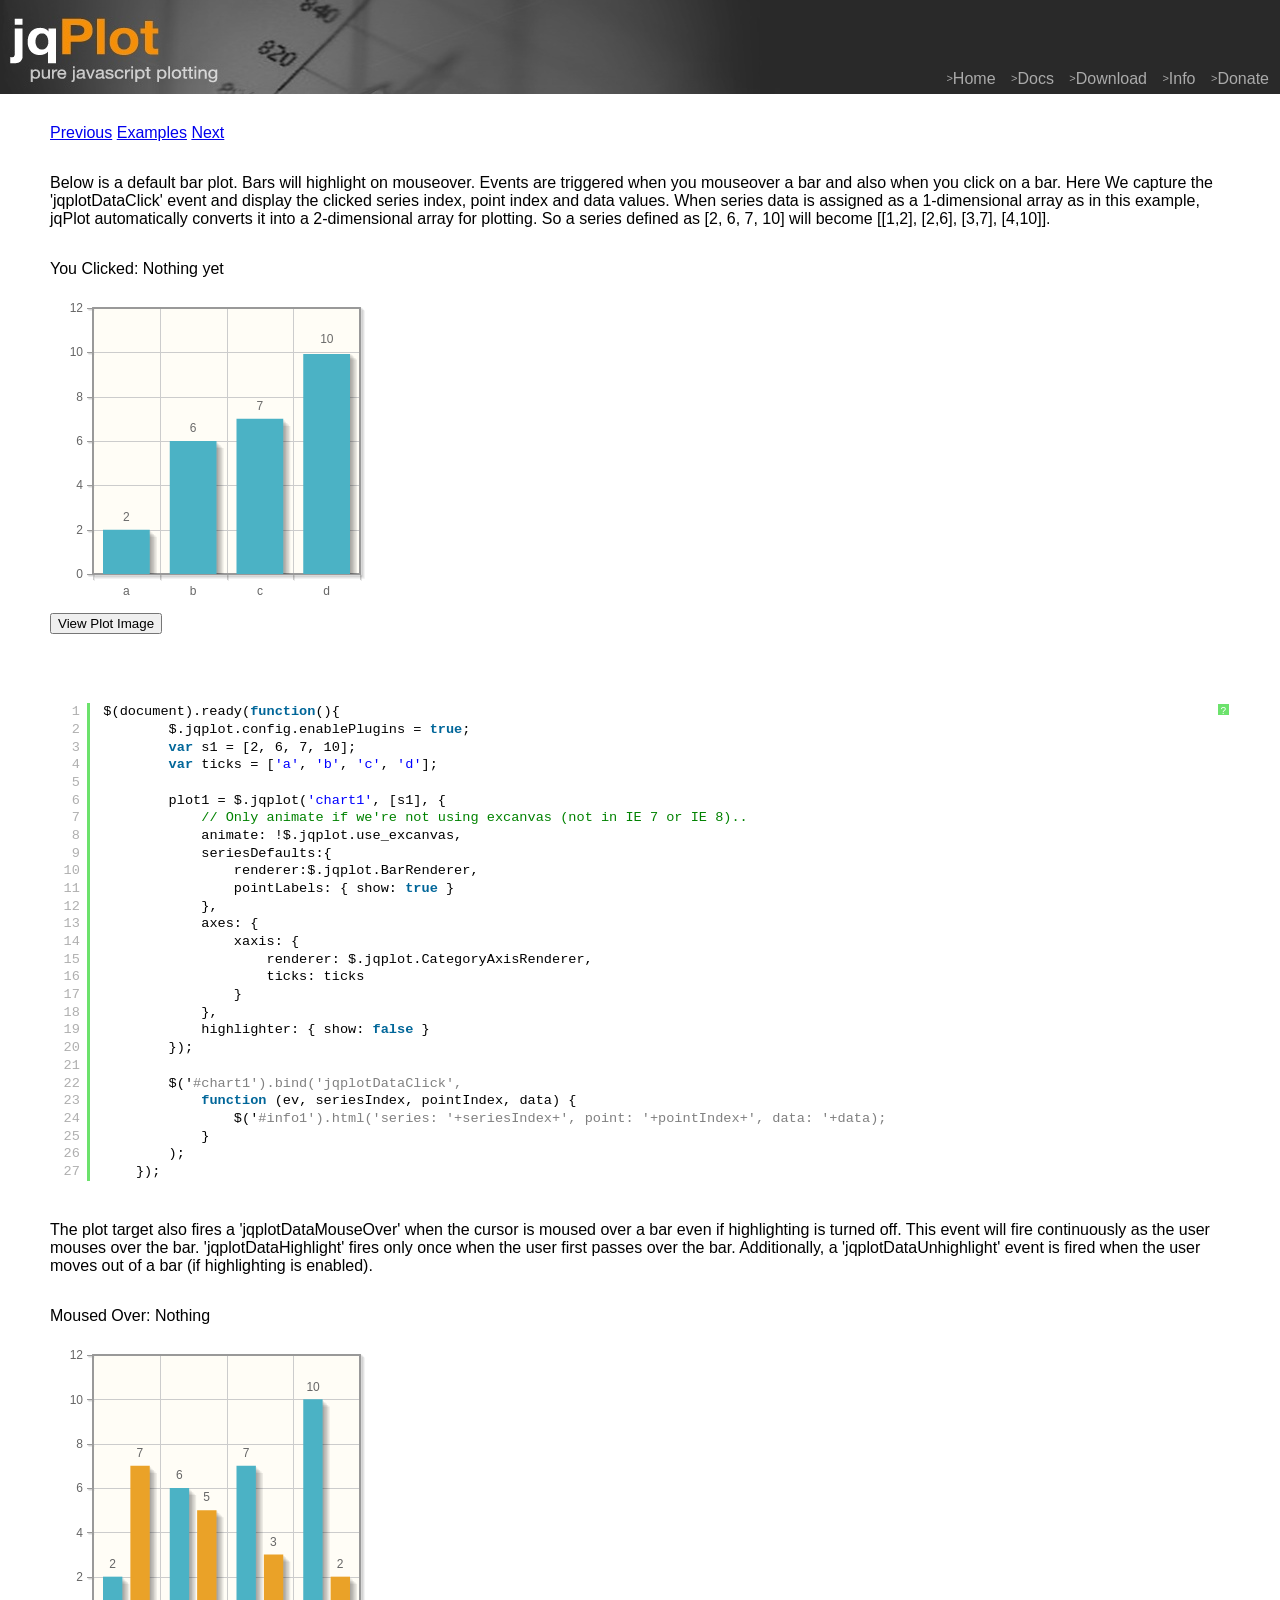
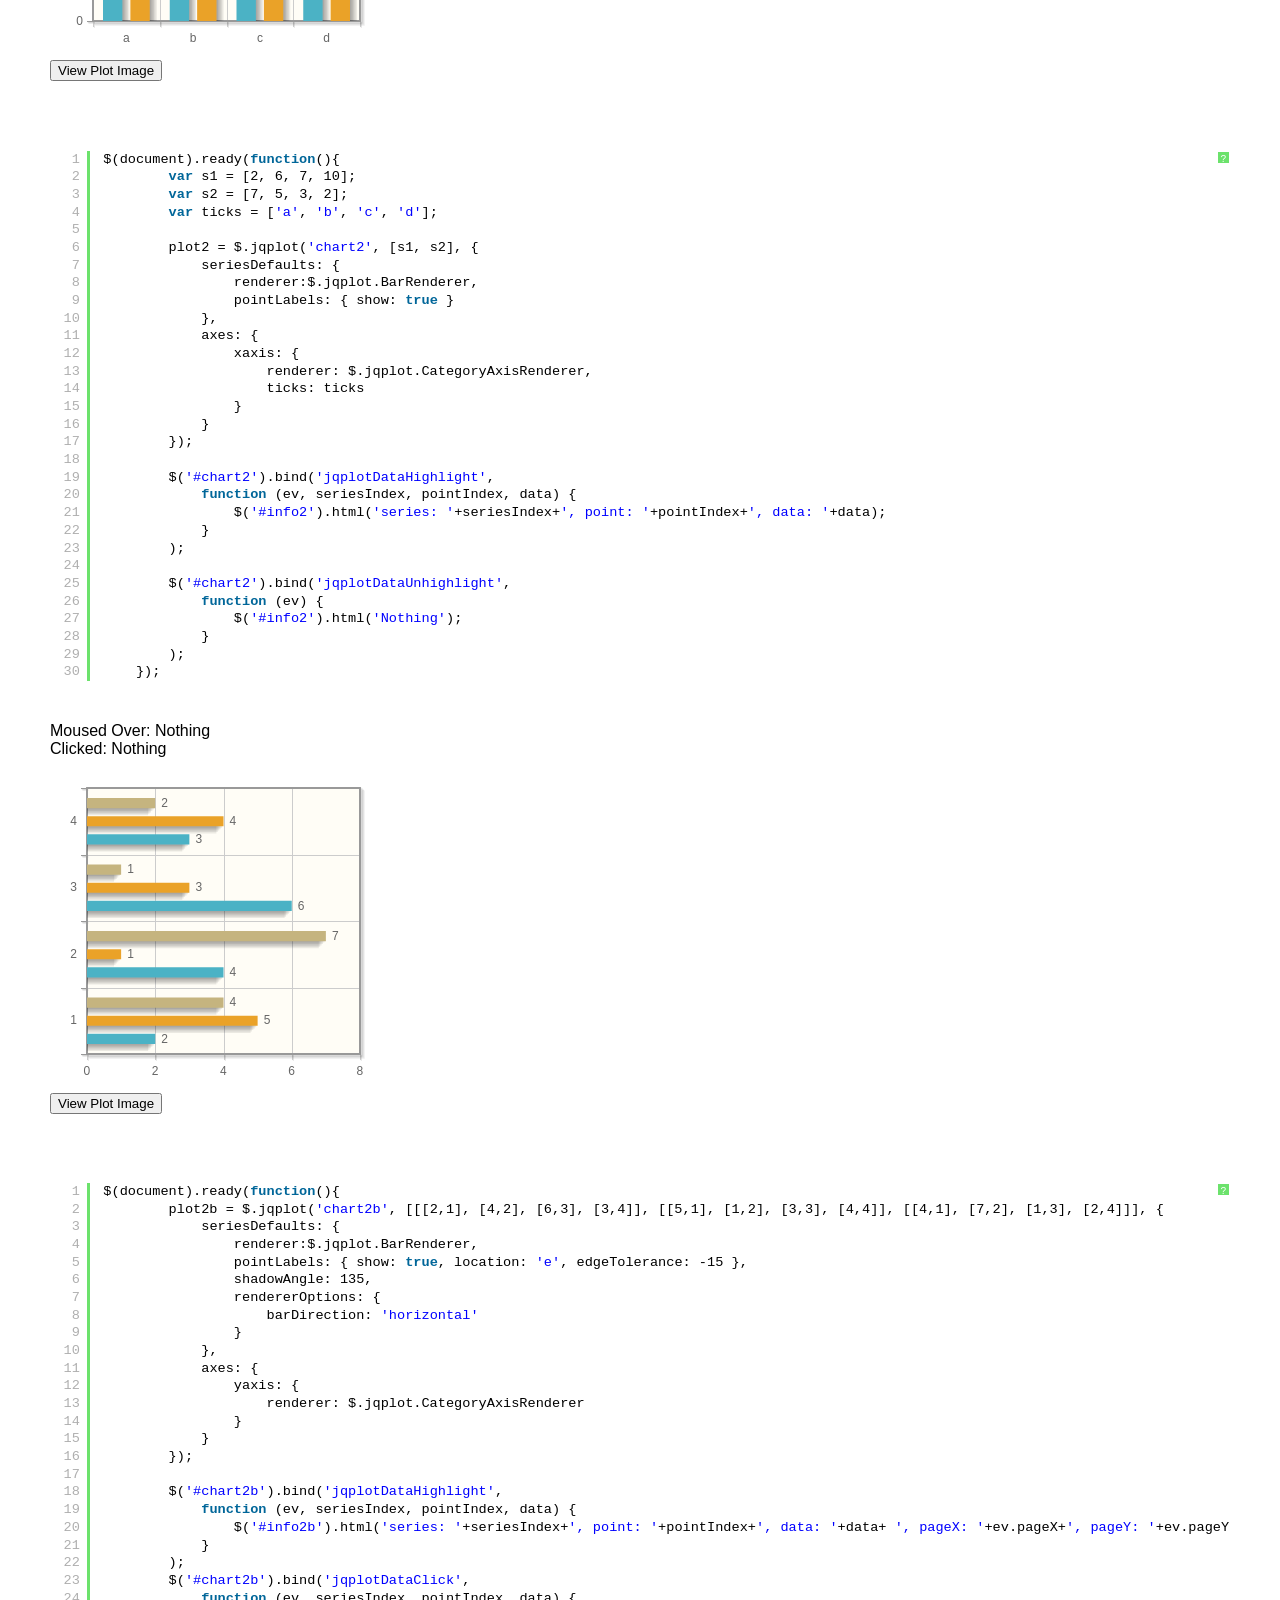
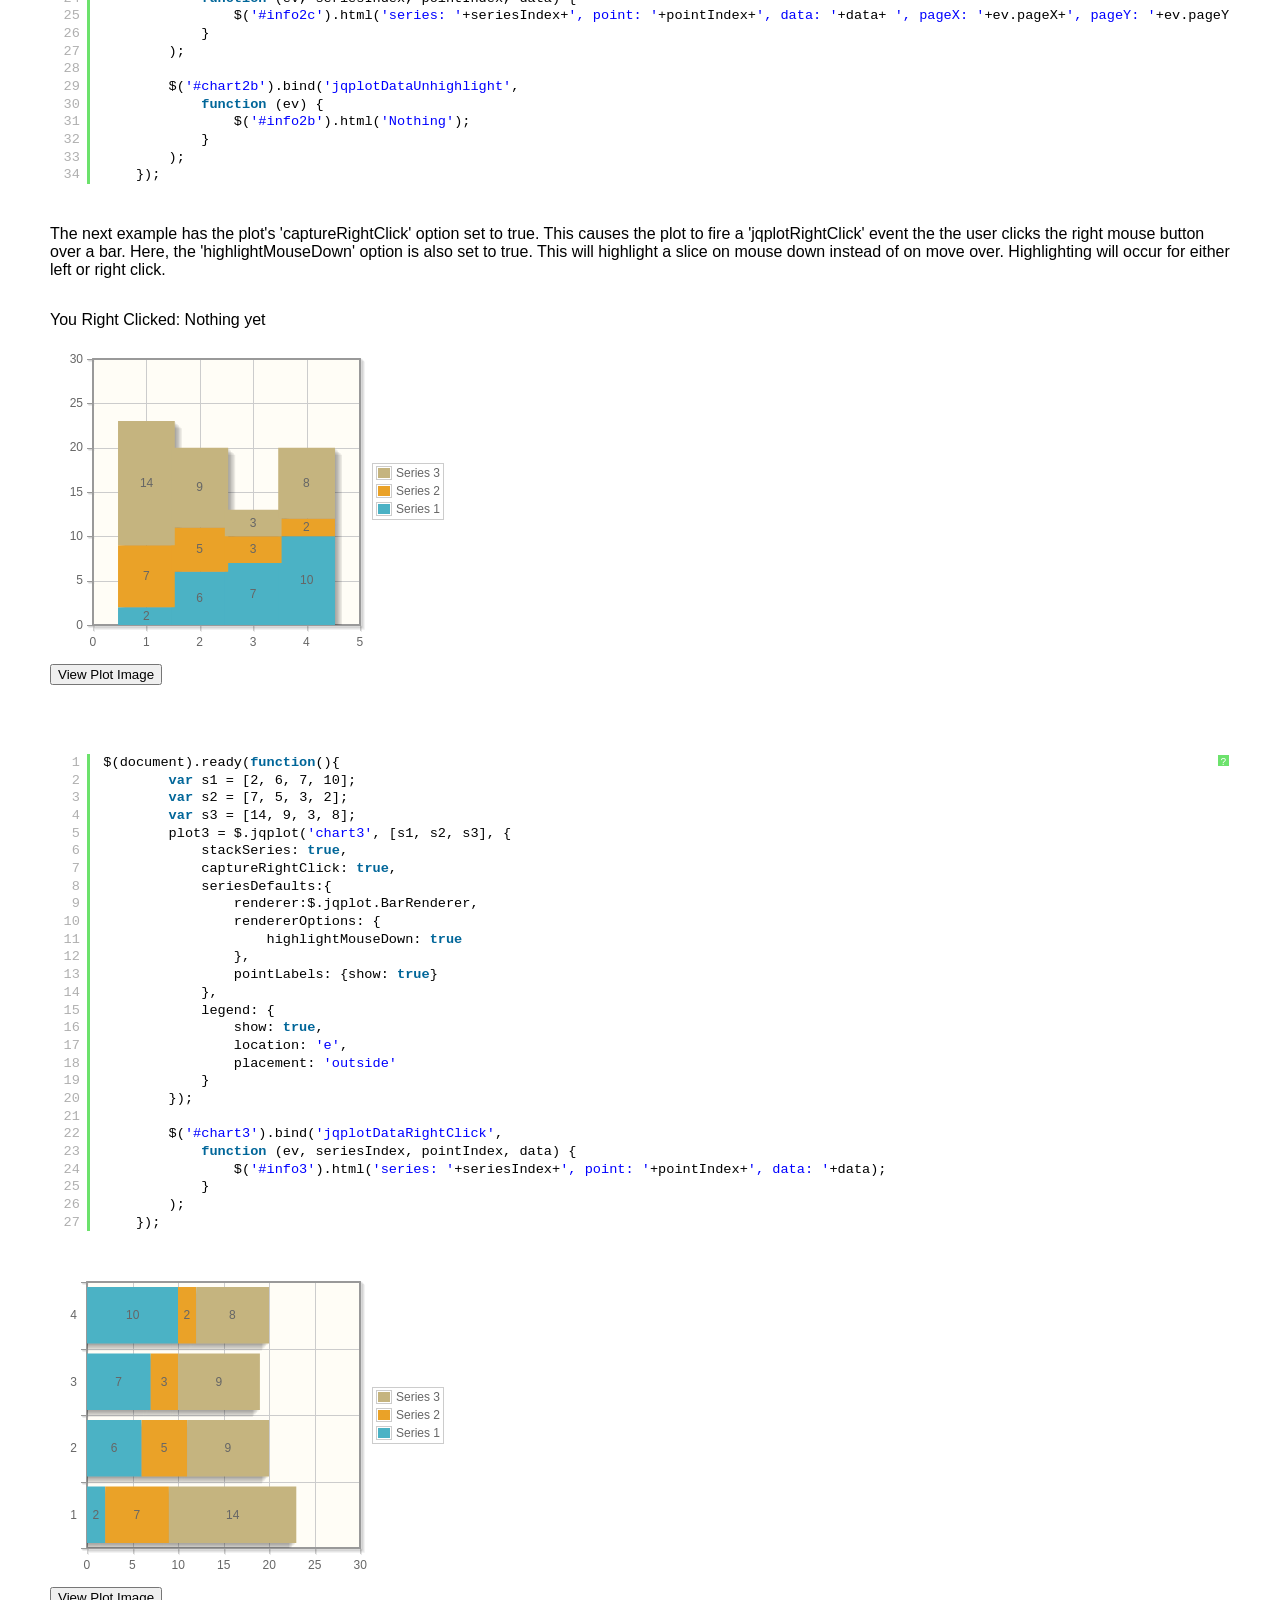
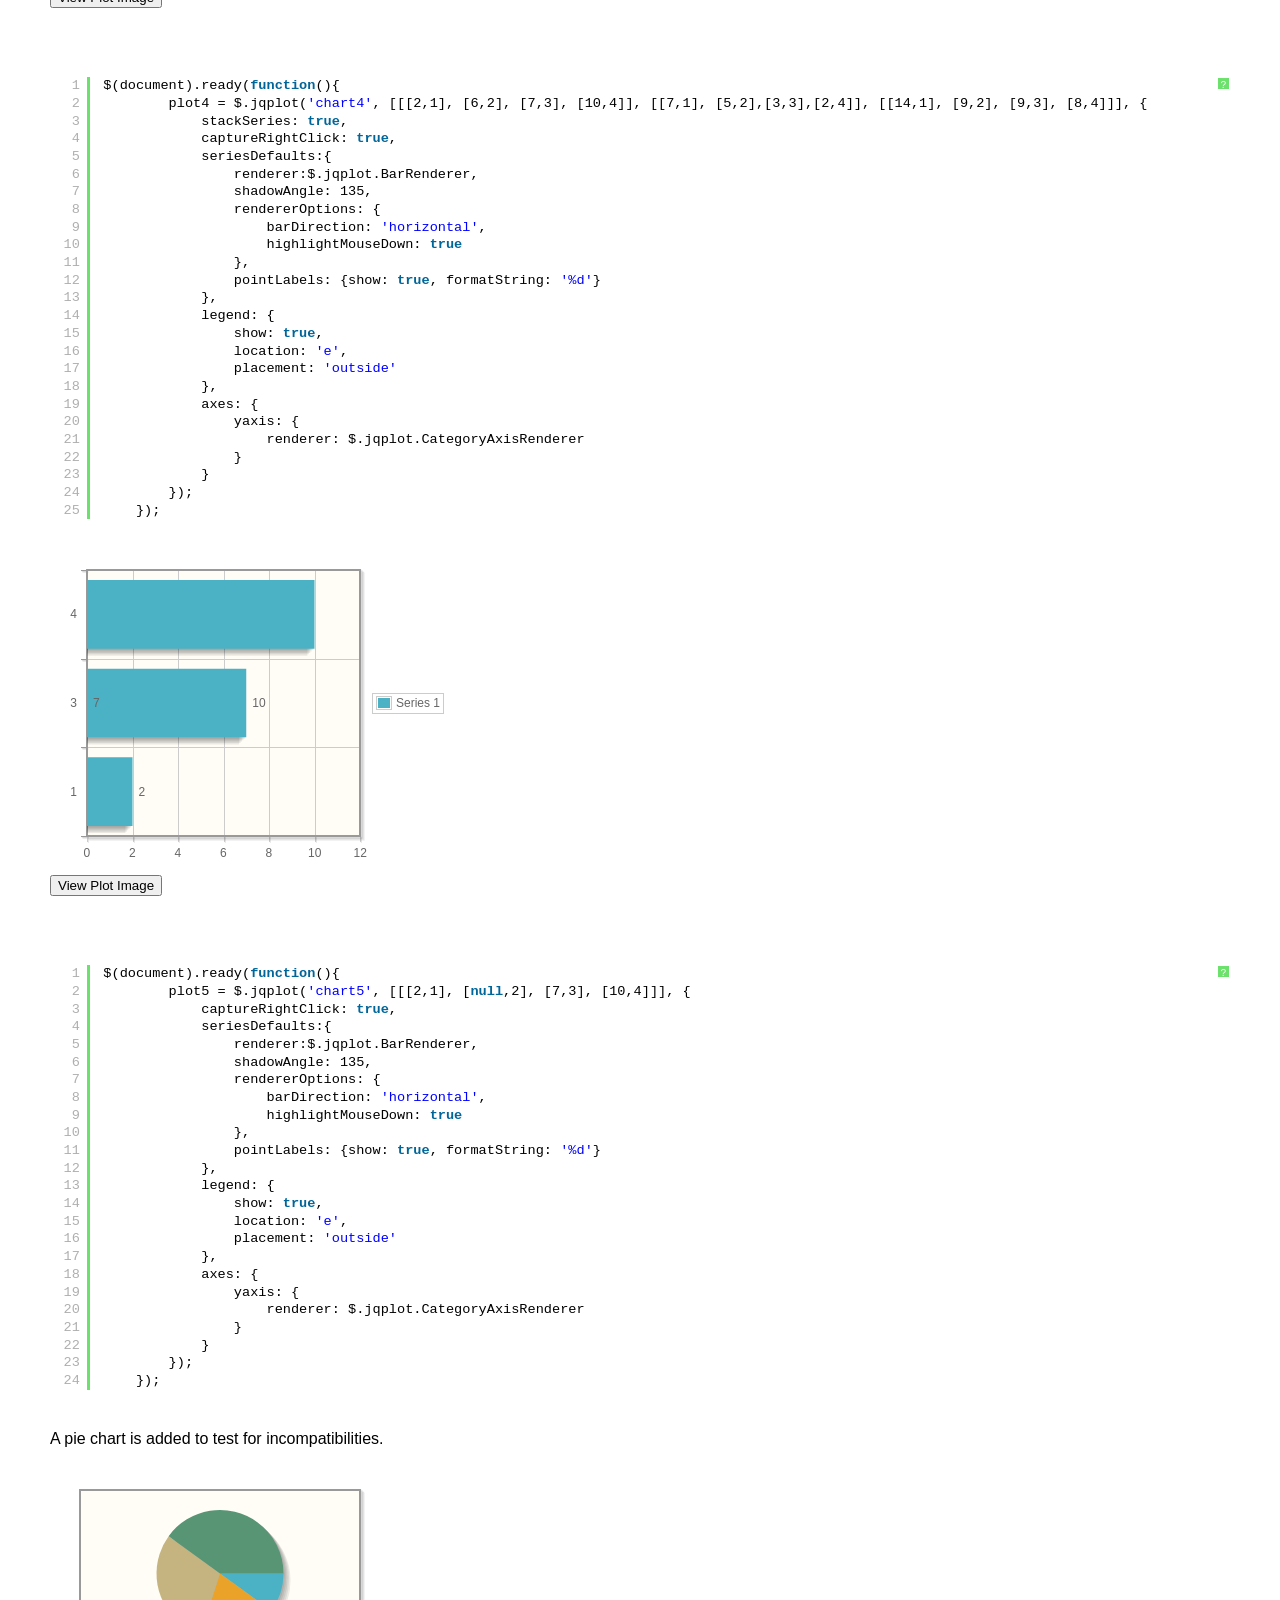
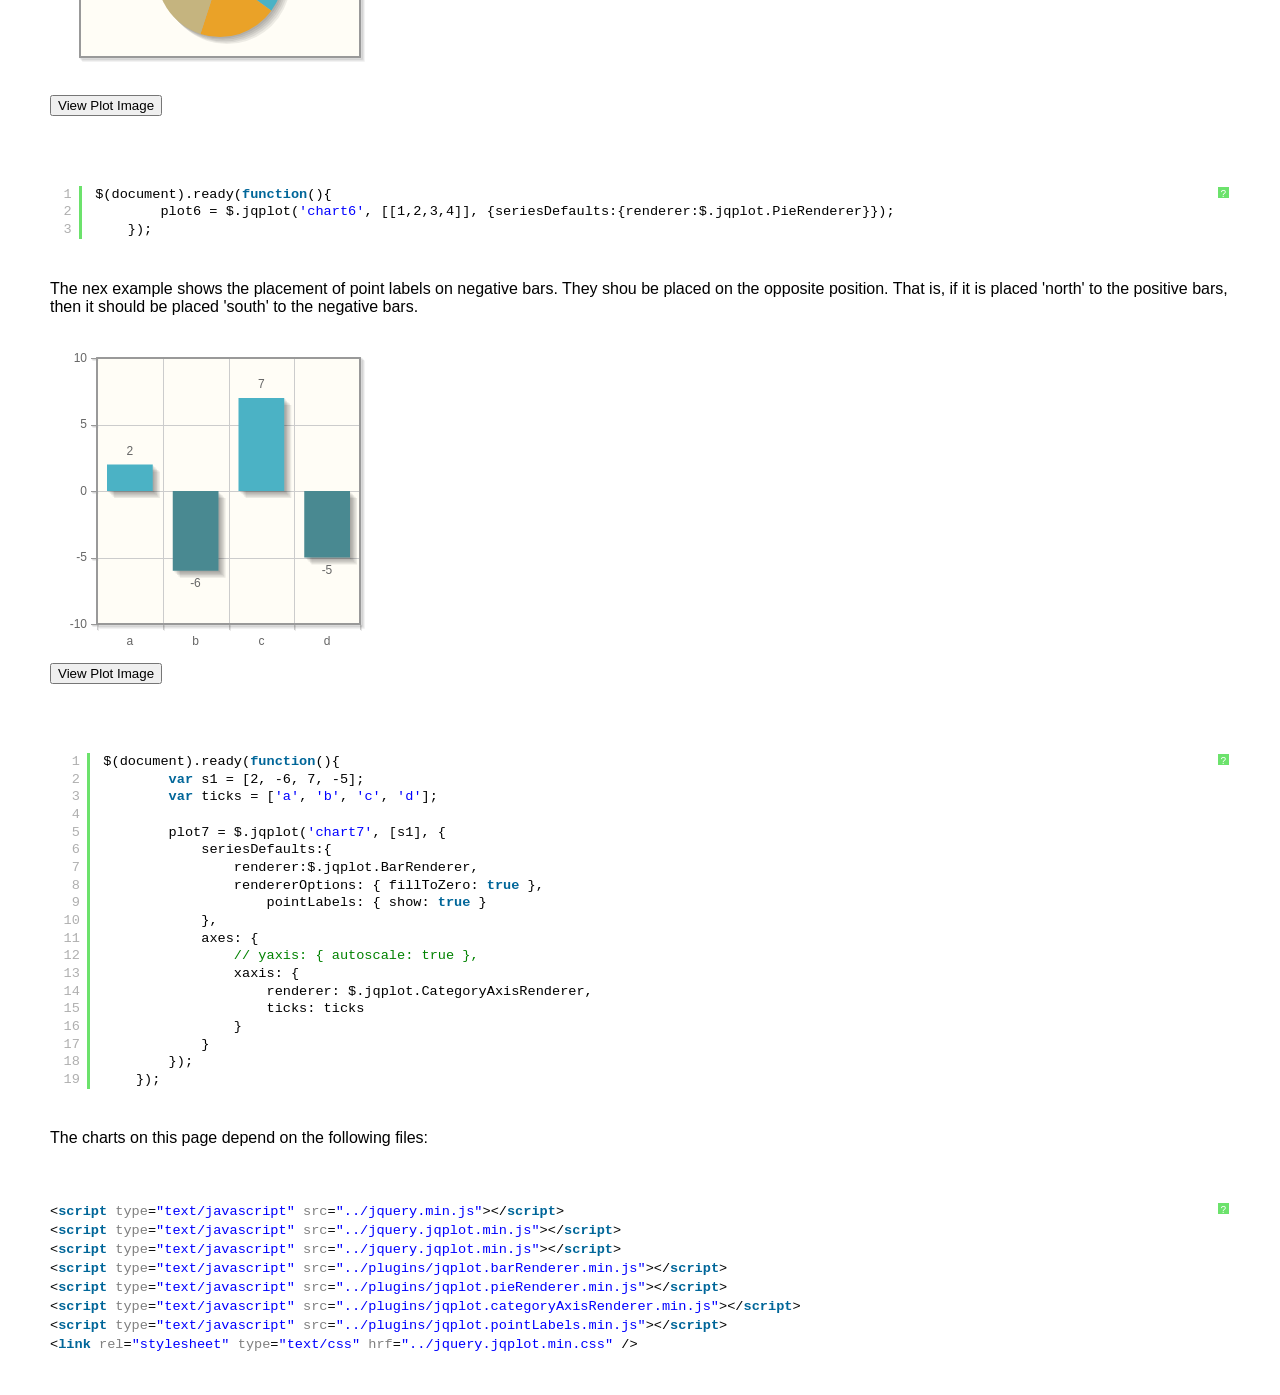
<file: java/demographicanalytics/web/javascript/jqplot/examples/barTest.html>
<!DOCTYPE html>

<html>
<head>
	
	<title>Bar Charts</title>

    <link class="include" rel="stylesheet" type="text/css" href="../jquery.jqplot.min.css" />
    <link rel="stylesheet" type="text/css" href="examples.min.css" />
    <link type="text/css" rel="stylesheet" href="syntaxhighlighter/styles/shCoreDefault.min.css" />
    <link type="text/css" rel="stylesheet" href="syntaxhighlighter/styles/shThemejqPlot.min.css" />
  
  <!--[if lt IE 9]><script language="javascript" type="text/javascript" src="../excanvas.js"></script><![endif]-->
    <script class="include" type="text/javascript" src="../jquery.min.js"></script>
    
   
</head>
<body>
    <div class="logo">
   <div class="nav">
   <a class="nav" href="../../../index.php"><span>&gt;</span>Home</a>
   <a class="nav"  href="../../../docs/"><span>&gt;</span>Docs</a>
   <a class="nav"  href="../../download/"><span>&gt;</span>Download</a>
   <a class="nav" href="../../../info.php"><span>&gt;</span>Info</a>
   <a class="nav"  href="../../../donate.php"><span>&gt;</span>Donate</a>
   </div>
</div>
    <div class="example-content">

    <div class="example-nav">
  <a href="barLineAnimated.html">Previous</a> <a href="./">Examples</a> <a href="bezierCurve.html">Next</a></div>

      
<!-- Example scripts go here -->

    <p>Below is a default bar plot.  Bars will highlight on mouseover.  Events are triggered when you mouseover a bar and also when you click on a bar.  Here We capture the 'jqplotDataClick' event and display the clicked series index, point index and data values. When series data is assigned as a 1-dimensional array as in this example, jqPlot automatically converts it into a 2-dimensional array for plotting.  So a series defined as [2, 6, 7, 10] will become [[1,2], [2,6], [3,7], [4,10]].<p>
    
    <div><span>You Clicked: </span><span id="info1">Nothing yet</span></div>
        
    <div id="chart1" style="margin-top:20px; margin-left:20px; width:300px; height:300px;"></div>
<pre class="code brush:js"></pre>

    <p>The plot target also fires a 'jqplotDataMouseOver' when the cursor is moused over a bar even if highlighting is turned off.  This event will fire continuously as the user mouses over the bar.  'jqplotDataHighlight' fires only once when the user first passes over the bar.  Additionally, a 'jqplotDataUnhighlight' event is fired when the user moves out of a bar (if highlighting is enabled).<p>

    <div><span>Moused Over: </span><span id="info2">Nothing</span></div>
    
    <div id="chart2" style="margin-top:20px; margin-left:20px; width:300px; height:300px;"></div>
<pre class="code brush:js"></pre>
    
    <div><span>Moused Over: </span><span id="info2b">Nothing</span></div>
    <div><span>Clicked: </span><span id="info2c">Nothing</span></div>
    
    <div id="chart2b" style="margin-top:20px; margin-left:20px; width:300px; height:300px;"></div>
<pre class="code brush:js"></pre>
    
    <p>The next example has the plot's 'captureRightClick' option set to true.  This causes the plot to fire a 'jqplotRightClick' event the the user clicks the right mouse button over a bar.  Here, the 'highlightMouseDown' option is also set to true.  This will highlight a slice on mouse down instead of on move over.  Highlighting will occur for either left or right click.</p>

    <div><span>You Right Clicked: </span><span id="info3">Nothing yet</span></div>
    
    <div id="chart3" style="margin-top:20px; margin-left:20px; width:300px; height:300px;"></div>
<pre class="code brush:js"></pre>
    
    <div id="chart4" style="margin-top:20px; margin-left:20px; width:300px; height:300px;"></div>
<pre class="code brush:js"></pre>
    
    <div id="chart5" style="margin-top:20px; margin-left:20px; width:300px; height:300px;"></div>
<pre class="code brush:js"></pre>
        
<p>A pie chart is added to test for incompatibilities.</p>
    <div id="chart6" style="margin-top:20px; margin-left:20px; width:300px; height:200px;"></div>
<pre class="code brush:js"></pre>

<p>The nex example shows the placement of point labels on negative bars. They shou be placed on the opposite position. That is, if it is placed 'north' to the positive bars, then it should be placed 'south' to the negative bars.</p>
    <div id="chart7" style="margin-top:20px; margin-left:20px; width:300px; height:300px;"></div>
<pre class="code brush:js"></pre>

  <script class="code" type="text/javascript">$(document).ready(function(){
        $.jqplot.config.enablePlugins = true;
        var s1 = [2, 6, 7, 10];
        var ticks = ['a', 'b', 'c', 'd'];
        
        plot1 = $.jqplot('chart1', [s1], {
            // Only animate if we're not using excanvas (not in IE 7 or IE 8)..
            animate: !$.jqplot.use_excanvas,
            seriesDefaults:{
                renderer:$.jqplot.BarRenderer,
                pointLabels: { show: true }
            },
            axes: {
                xaxis: {
                    renderer: $.jqplot.CategoryAxisRenderer,
                    ticks: ticks
                }
            },
            highlighter: { show: false }
        });
    
        $('#chart1').bind('jqplotDataClick', 
            function (ev, seriesIndex, pointIndex, data) {
                $('#info1').html('series: '+seriesIndex+', point: '+pointIndex+', data: '+data);
            }
        );
    });</script>
    
  <script class="code" type="text/javascript">$(document).ready(function(){
        var s1 = [2, 6, 7, 10];
        var s2 = [7, 5, 3, 2];
        var ticks = ['a', 'b', 'c', 'd'];
        
        plot2 = $.jqplot('chart2', [s1, s2], {
            seriesDefaults: {
                renderer:$.jqplot.BarRenderer,
                pointLabels: { show: true }
            },
            axes: {
                xaxis: {
                    renderer: $.jqplot.CategoryAxisRenderer,
                    ticks: ticks
                }
            }
        });
    
        $('#chart2').bind('jqplotDataHighlight', 
            function (ev, seriesIndex, pointIndex, data) {
                $('#info2').html('series: '+seriesIndex+', point: '+pointIndex+', data: '+data);
            }
        );
            
        $('#chart2').bind('jqplotDataUnhighlight', 
            function (ev) {
                $('#info2').html('Nothing');
            }
        );
    });</script>
    
  <script class="code" type="text/javascript">$(document).ready(function(){
        plot2b = $.jqplot('chart2b', [[[2,1], [4,2], [6,3], [3,4]], [[5,1], [1,2], [3,3], [4,4]], [[4,1], [7,2], [1,3], [2,4]]], {
            seriesDefaults: {
                renderer:$.jqplot.BarRenderer,
                pointLabels: { show: true, location: 'e', edgeTolerance: -15 },
                shadowAngle: 135,
                rendererOptions: {
                    barDirection: 'horizontal'
                }
            },
            axes: {
                yaxis: {
                    renderer: $.jqplot.CategoryAxisRenderer
                }
            }
        });
    
        $('#chart2b').bind('jqplotDataHighlight', 
            function (ev, seriesIndex, pointIndex, data) {
                $('#info2b').html('series: '+seriesIndex+', point: '+pointIndex+', data: '+data+ ', pageX: '+ev.pageX+', pageY: '+ev.pageY);
            }
        );    
        $('#chart2b').bind('jqplotDataClick', 
            function (ev, seriesIndex, pointIndex, data) {
                $('#info2c').html('series: '+seriesIndex+', point: '+pointIndex+', data: '+data+ ', pageX: '+ev.pageX+', pageY: '+ev.pageY);
            }
        );
            
        $('#chart2b').bind('jqplotDataUnhighlight', 
            function (ev) {
                $('#info2b').html('Nothing');
            }
        );
    });</script>
    
  <script class="code" type="text/javascript">$(document).ready(function(){
        var s1 = [2, 6, 7, 10];
        var s2 = [7, 5, 3, 2];
        var s3 = [14, 9, 3, 8];
        plot3 = $.jqplot('chart3', [s1, s2, s3], {
            stackSeries: true,
            captureRightClick: true,
            seriesDefaults:{
                renderer:$.jqplot.BarRenderer,
                rendererOptions: {
                    highlightMouseDown: true    
                },
                pointLabels: {show: true}
            },
            legend: {
                show: true,
                location: 'e',
                placement: 'outside'
            }      
        });
    
        $('#chart3').bind('jqplotDataRightClick', 
            function (ev, seriesIndex, pointIndex, data) {
                $('#info3').html('series: '+seriesIndex+', point: '+pointIndex+', data: '+data);
            }
        ); 
    });</script>
    
  <script class="code" type="text/javascript">$(document).ready(function(){
        plot4 = $.jqplot('chart4', [[[2,1], [6,2], [7,3], [10,4]], [[7,1], [5,2],[3,3],[2,4]], [[14,1], [9,2], [9,3], [8,4]]], {
            stackSeries: true,
            captureRightClick: true,
            seriesDefaults:{
                renderer:$.jqplot.BarRenderer,
                shadowAngle: 135,
                rendererOptions: {
                    barDirection: 'horizontal',
                    highlightMouseDown: true    
                },
                pointLabels: {show: true, formatString: '%d'}
            },
            legend: {
                show: true,
                location: 'e',
                placement: 'outside'
            },
            axes: {
                yaxis: {
                    renderer: $.jqplot.CategoryAxisRenderer
                }
            }
        });
    });</script>
    
  <script class="code" type="text/javascript">$(document).ready(function(){
        plot5 = $.jqplot('chart5', [[[2,1], [null,2], [7,3], [10,4]]], {
            captureRightClick: true,
            seriesDefaults:{
                renderer:$.jqplot.BarRenderer,
                shadowAngle: 135,
                rendererOptions: {
                    barDirection: 'horizontal',
                    highlightMouseDown: true    
                },
                pointLabels: {show: true, formatString: '%d'}
            },
            legend: {
                show: true,
                location: 'e',
                placement: 'outside'
            },
            axes: {
                yaxis: {
                    renderer: $.jqplot.CategoryAxisRenderer
                }
            }
        });
    });</script>

  <script class="code" type="text/javascript">$(document).ready(function(){
        plot6 = $.jqplot('chart6', [[1,2,3,4]], {seriesDefaults:{renderer:$.jqplot.PieRenderer}});
    });</script> 

    <script class="code" type="text/javascript">$(document).ready(function(){
        var s1 = [2, -6, 7, -5];
        var ticks = ['a', 'b', 'c', 'd'];

        plot7 = $.jqplot('chart7', [s1], {
            seriesDefaults:{
                renderer:$.jqplot.BarRenderer,
                rendererOptions: { fillToZero: true },
                    pointLabels: { show: true }
            },
            axes: {
                // yaxis: { autoscale: true },
                xaxis: {
                    renderer: $.jqplot.CategoryAxisRenderer,
                    ticks: ticks
                }
            }
        });
    });</script> 
<!-- End example scripts -->

<!-- Don't touch this! -->


    <script class="include" type="text/javascript" src="../jquery.jqplot.min.js"></script>
    <script type="text/javascript" src="syntaxhighlighter/scripts/shCore.min.js"></script>
    <script type="text/javascript" src="syntaxhighlighter/scripts/shBrushJScript.min.js"></script>
    <script type="text/javascript" src="syntaxhighlighter/scripts/shBrushXml.min.js"></script>
<!-- Additional plugins go here -->

  <script class="include" type="text/javascript" src="../jquery.jqplot.min.js"></script>
  <script class="include" type="text/javascript" src="../plugins/jqplot.barRenderer.min.js"></script>
  <script class="include" type="text/javascript" src="../plugins/jqplot.pieRenderer.min.js"></script>
  <script class="include" type="text/javascript" src="../plugins/jqplot.categoryAxisRenderer.min.js"></script>
  <script class="include" type="text/javascript" src="../plugins/jqplot.pointLabels.min.js"></script>

<!-- End additional plugins -->


	</div>	
	<script type="text/javascript" src="example.min.js"></script>

</body>


</html>
</file>
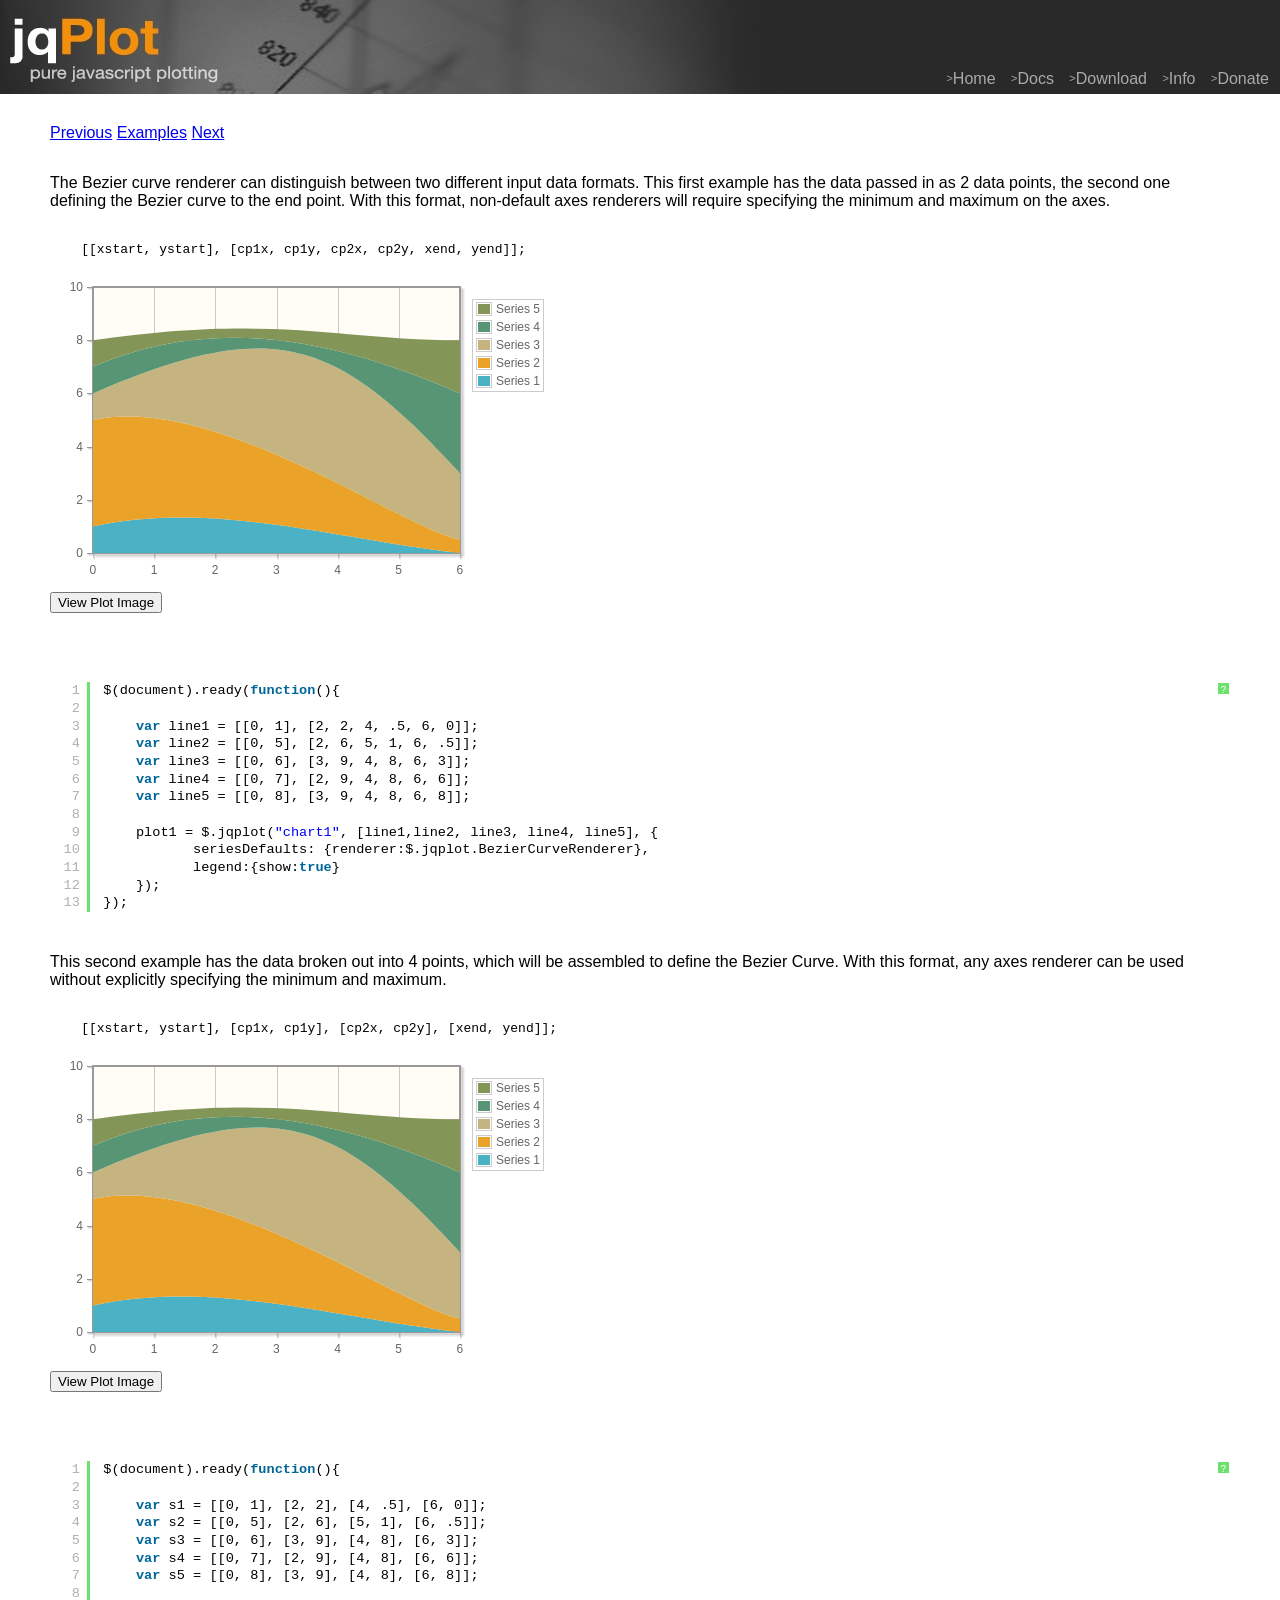
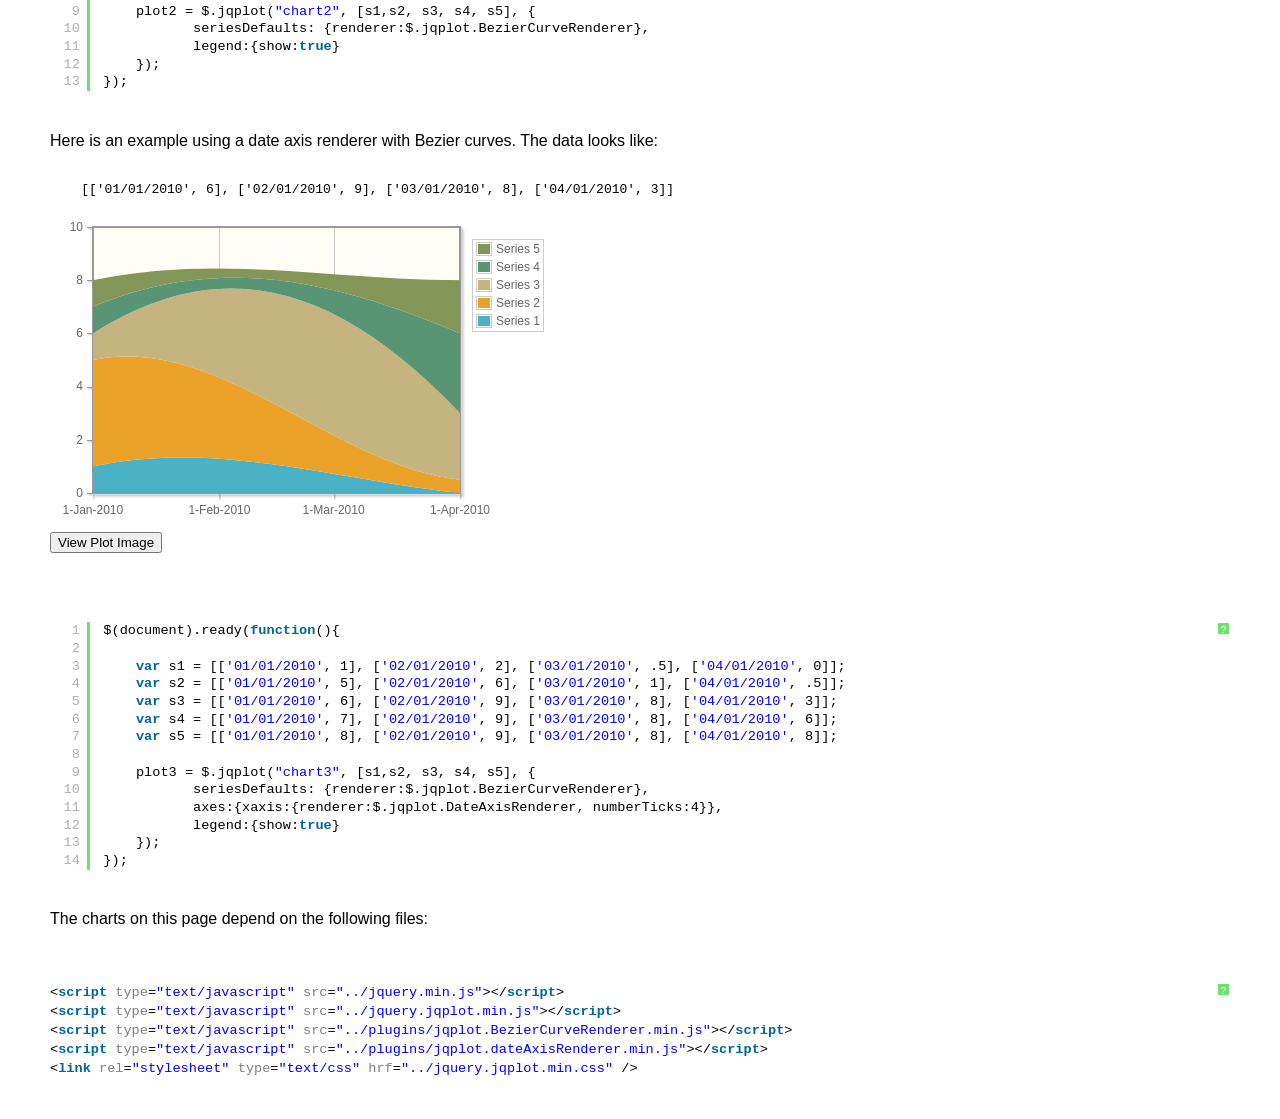
<file: java/demographicanalytics/web/javascript/jqplot/examples/bezierCurve.html>
<!DOCTYPE html>

<html>
<head>
	
	<title>Bezier Curve Plots</title>

    <link class="include" rel="stylesheet" type="text/css" href="../jquery.jqplot.min.css" />
    <link rel="stylesheet" type="text/css" href="examples.min.css" />
    <link type="text/css" rel="stylesheet" href="syntaxhighlighter/styles/shCoreDefault.min.css" />
    <link type="text/css" rel="stylesheet" href="syntaxhighlighter/styles/shThemejqPlot.min.css" />
  
  <!--[if lt IE 9]><script language="javascript" type="text/javascript" src="../excanvas.js"></script><![endif]-->
    <script class="include" type="text/javascript" src="../jquery.min.js"></script>
    
   
</head>
<body>
    <div class="logo">
   <div class="nav">
   <a class="nav" href="../../../index.php"><span>&gt;</span>Home</a>
   <a class="nav"  href="../../../docs/"><span>&gt;</span>Docs</a>
   <a class="nav"  href="../../download/"><span>&gt;</span>Download</a>
   <a class="nav" href="../../../info.php"><span>&gt;</span>Info</a>
   <a class="nav"  href="../../../donate.php"><span>&gt;</span>Donate</a>
   </div>
</div>
    <div class="example-content">

    <div class="example-nav">
  <a href="barTest.html">Previous</a> <a href="./">Examples</a> <a href="blockPlot.html">Next</a></div>

      
<!-- Example scripts go here -->

 <p>The Bezier curve renderer can distinguish between two different input data formats.  This first example has the data passed in as 2 data points, the second one defining the Bezier curve to the end point.  With this format, non-default axes renderers will require specifying the minimum and maximum on the axes.</p>
<pre>
    [[xstart, ystart], [cp1x, cp1y, cp2x, cp2y, xend, yend]];
</pre>
<div id="chart1" class='plot' style="margin-top:20px; margin-left:20px; width:400px; height:300px;"></div>
<p>This second example has the data broken out into 4 points, which will be assembled to define the Bezier Curve.  With this format, any axes renderer can be used without explicitly specifying the minimum and maximum.</p>
<pre>
    [[xstart, ystart], [cp1x, cp1y], [cp2x, cp2y], [xend, yend]];
</pre>
<div id="chart2" class='plot' style="margin-top:20px; margin-left:20px; width:400px; height:300px;"></div>
<p> Here is an example using a date axis renderer with Bezier curves.  The data looks like:</p>
<pre>
    [['01/01/2010', 6], ['02/01/2010', 9], ['03/01/2010', 8], ['04/01/2010', 3]]
</pre>

<div id="chart3" class='plot' style="margin-top:20px; margin-left:20px; width:400px; height:300px;"></div>

<script class="code" type="text/javascript">
$(document).ready(function(){
    
    var line1 = [[0, 1], [2, 2, 4, .5, 6, 0]];
    var line2 = [[0, 5], [2, 6, 5, 1, 6, .5]];
    var line3 = [[0, 6], [3, 9, 4, 8, 6, 3]];
    var line4 = [[0, 7], [2, 9, 4, 8, 6, 6]];
    var line5 = [[0, 8], [3, 9, 4, 8, 6, 8]];

    plot1 = $.jqplot("chart1", [line1,line2, line3, line4, line5], {
           seriesDefaults: {renderer:$.jqplot.BezierCurveRenderer},
           legend:{show:true}
    });
});
</script>

<script class="code" type="text/javascript">
$(document).ready(function(){
    
    var s1 = [[0, 1], [2, 2], [4, .5], [6, 0]];
    var s2 = [[0, 5], [2, 6], [5, 1], [6, .5]];
    var s3 = [[0, 6], [3, 9], [4, 8], [6, 3]];
    var s4 = [[0, 7], [2, 9], [4, 8], [6, 6]];
    var s5 = [[0, 8], [3, 9], [4, 8], [6, 8]];

    plot2 = $.jqplot("chart2", [s1,s2, s3, s4, s5], {
           seriesDefaults: {renderer:$.jqplot.BezierCurveRenderer},
           legend:{show:true}
    });
});
</script>

<script class="code" type="text/javascript">
$(document).ready(function(){
    
    var s1 = [['01/01/2010', 1], ['02/01/2010', 2], ['03/01/2010', .5], ['04/01/2010', 0]];
    var s2 = [['01/01/2010', 5], ['02/01/2010', 6], ['03/01/2010', 1], ['04/01/2010', .5]];
    var s3 = [['01/01/2010', 6], ['02/01/2010', 9], ['03/01/2010', 8], ['04/01/2010', 3]];
    var s4 = [['01/01/2010', 7], ['02/01/2010', 9], ['03/01/2010', 8], ['04/01/2010', 6]];
    var s5 = [['01/01/2010', 8], ['02/01/2010', 9], ['03/01/2010', 8], ['04/01/2010', 8]];

    plot3 = $.jqplot("chart3", [s1,s2, s3, s4, s5], {
           seriesDefaults: {renderer:$.jqplot.BezierCurveRenderer},
           axes:{xaxis:{renderer:$.jqplot.DateAxisRenderer, numberTicks:4}},
           legend:{show:true}
    });
});
</script>

<!-- End example scripts -->

<!-- Don't touch this! -->


    <script class="include" type="text/javascript" src="../jquery.jqplot.min.js"></script>
    <script type="text/javascript" src="syntaxhighlighter/scripts/shCore.min.js"></script>
    <script type="text/javascript" src="syntaxhighlighter/scripts/shBrushJScript.min.js"></script>
    <script type="text/javascript" src="syntaxhighlighter/scripts/shBrushXml.min.js"></script>
<!-- Additional plugins go here -->

  <script class="include" type="text/javascript" src="../plugins/jqplot.BezierCurveRenderer.min.js"></script>
  <script class="include" type="text/javascript" src="../plugins/jqplot.dateAxisRenderer.min.js"></script>

<!-- End additional plugins -->


	</div>	
	<script type="text/javascript" src="example.min.js"></script>

</body>


</html>
</file>
<file: java/demographicanalytics/web/css/screen.css>
/* -----------------------------------------------------------------------


 Blueprint CSS Framework 1.0.1
 http://blueprintcss.org

   * Copyright (c) 2007-Present. See LICENSE for more info.
   * See README for instructions on how to use Blueprint.
   * For credits and origins, see AUTHORS.
   * This is a compressed file. See the sources in the 'src' directory.

----------------------------------------------------------------------- */

/* reset.css */
html {margin:0;padding:0;border:0;}
body, div, span, object, iframe, h1, h2, h3, h4, h5, h6, p, blockquote, pre, a, abbr, acronym, address, code, del, dfn, em, img, q, dl, dt, dd, ol, ul, li, fieldset, form, label, legend, table, caption, tbody, tfoot, thead, tr, th, td, article, aside, dialog, figure, footer, header, hgroup, nav, section {margin:0;padding:0;border:0;font-size:100%;font:inherit;vertical-align:baseline;}
article, aside, details, figcaption, figure, dialog, footer, header, hgroup, menu, nav, section {display:block;}
body {line-height:1.5;background:white;}
table {border-collapse:separate;border-spacing:0;}
caption, th, td {text-align:left;font-weight:normal;float:none !important;}
table, th, td {vertical-align:middle;}
blockquote:before, blockquote:after, q:before, q:after {content:'';}
blockquote, q {quotes:"" "";}
a img {border:none;}
:focus {outline:0;}

/* typography.css */
html {font-size:100.01%;}
body {font-size:75%;color:#222;background:#fff;font-family:"Helvetica Neue", Arial, Helvetica, sans-serif;}
h1, h2, h3, h4, h5, h6 {font-weight:normal;color:#111;}
h1 {font-size:3em;line-height:1;margin-bottom:0.5em;}
h2 {font-size:2em;margin-bottom:0.75em;}
h3 {font-size:1.5em;line-height:1;margin-bottom:1em;}
h4 {font-size:1.2em;line-height:1.25;margin-bottom:1.25em;}
h5 {font-size:1em;font-weight:bold;margin-bottom:1.5em;}
h6 {font-size:1em;font-weight:bold;}
h1 img, h2 img, h3 img, h4 img, h5 img, h6 img {margin:0;}
p {margin:0 0 1.5em;}
.left {float:left !important;}
p .left {margin:1.5em 1.5em 1.5em 0;padding:0;}
.right {float:right !important;}
p .right {margin:1.5em 0 1.5em 1.5em;padding:0;}
a:focus, a:hover {color:#09f;}
a {color:#06c;text-decoration:underline;}
blockquote {margin:1.5em;color:#666;font-style:italic;}
strong, dfn {font-weight:bold;}
em, dfn {font-style:italic;}
sup, sub {line-height:0;}
abbr, acronym {border-bottom:1px dotted #666;}
address {margin:0 0 1.5em;font-style:italic;}
del {color:#666;}
pre {margin:1.5em 0;white-space:pre;}
pre, code, tt {font:1em 'andale mono', 'lucida console', monospace;line-height:1.5;}
li ul, li ol {margin:0;}
ul, ol {margin:0 1.5em 1.5em 0;padding-left:1.5em;}
ul {list-style-type:disc;}
ol {list-style-type:decimal;}
dl {margin:0 0 1.5em 0;}
dl dt {font-weight:bold;}
dd {margin-left:1.5em;}
table {margin-bottom:1.4em;width:100%;}
th {font-weight:bold;}
thead th {background:#c3d9ff;}
th, td, caption {padding:4px 10px 4px 5px;}
tbody tr:nth-child(even) td, tbody tr.even td {background:#e5ecf9;}
tfoot {font-style:italic;}
caption {background:#eee;}
.small {font-size:.8em;margin-bottom:1.875em;line-height:1.875em;}
.large {font-size:1.2em;line-height:2.5em;margin-bottom:1.25em;}
.hide {display:none;}
.quiet {color:#666;}
.loud {color:#000;}
.highlight {background:#ff0;}
.added {background:#060;color:#fff;}
.removed {background:#900;color:#fff;}
.first {margin-left:0;padding-left:0;}
.last {margin-right:0;padding-right:0;}
.top {margin-top:0;padding-top:0;}
.bottom {margin-bottom:0;padding-bottom:0;}

/* forms.css */
label {font-weight:bold;}
fieldset {padding:0 1.4em 1.4em 1.4em;margin:0 0 1.5em 0;border:1px solid #ccc;}
legend {font-weight:bold;font-size:1.2em;margin-top:-0.2em;margin-bottom:1em;}
fieldset, #IE8#HACK {padding-top:1.4em;}
legend, #IE8#HACK {margin-top:0;margin-bottom:0;}
input[type=text], input[type=password], input[type=url], input[type=email], input.text, input.title, textarea {background-color:#fff;border:1px solid #bbb;color:#000;}
input[type=text]:focus, input[type=password]:focus, input[type=url]:focus, input[type=email]:focus, input.text:focus, input.title:focus, textarea:focus {border-color:#666;}
select {background-color:#fff;border-width:1px;border-style:solid;}
input[type=text], input[type=password], input[type=url], input[type=email], input.text, input.title, textarea, select {margin:0.5em 0;}
input.text, input.title {width:300px;padding:5px;}
input.title {font-size:1.5em;}
textarea {width:390px;height:250px;padding:5px;}
form.inline {line-height:3;}
form.inline p {margin-bottom:0;}
.error, .alert, .notice, .success, .info {padding:0.8em;margin-bottom:1em;border:2px solid #ddd;}
.error, .alert {background:#fbe3e4;color:#8a1f11;border-color:#fbc2c4;}
.notice {background:#fff6bf;color:#514721;border-color:#ffd324;}
.success {background:#e6efc2;color:#264409;border-color:#c6d880;}
.info {background:#d5edf8;color:#205791;border-color:#92cae4;}
.error a, .alert a {color:#8a1f11;}
.notice a {color:#514721;}
.success a {color:#264409;}
.info a {color:#205791;}

/* grid.css */
.container {width:950px;margin:0 auto;}
.showgrid {background:url(src/grid.png);}
.column, .span-1, .span-2, .span-3, .span-4, .span-5, .span-6, .span-7, .span-8, .span-9, .span-10, .span-11, .span-12, .span-13, .span-14, .span-15, .span-16, .span-17, .span-18, .span-19, .span-20, .span-21, .span-22, .span-23, .span-24 {float:left;margin-right:10px;}
.last {margin-right:0;}
.span-1 {width:30px;}
.span-2 {width:70px;}
.span-3 {width:110px;}
.span-4 {width:150px;}
.span-5 {width:190px;}
.span-6 {width:230px;}
.span-7 {width:270px;}
.span-8 {width:310px;}
.span-9 {width:350px;}
.span-10 {width:390px;}
.span-11 {width:430px;}
.span-12 {width:470px;}
.span-13 {width:510px;}
.span-14 {width:550px;}
.span-15 {width:590px;}
.span-16 {width:630px;}
.span-17 {width:670px;}
.span-18 {width:710px;}
.span-19 {width:750px;}
.span-20 {width:790px;}
.span-21 {width:830px;}
.span-22 {width:870px;}
.span-23 {width:910px;}
.span-24 {width:950px;margin-right:0;}
input.span-1, textarea.span-1, input.span-2, textarea.span-2, input.span-3, textarea.span-3, input.span-4, textarea.span-4, input.span-5, textarea.span-5, input.span-6, textarea.span-6, input.span-7, textarea.span-7, input.span-8, textarea.span-8, input.span-9, textarea.span-9, input.span-10, textarea.span-10, input.span-11, textarea.span-11, input.span-12, textarea.span-12, input.span-13, textarea.span-13, input.span-14, textarea.span-14, input.span-15, textarea.span-15, input.span-16, textarea.span-16, input.span-17, textarea.span-17, input.span-18, textarea.span-18, input.span-19, textarea.span-19, input.span-20, textarea.span-20, input.span-21, textarea.span-21, input.span-22, textarea.span-22, input.span-23, textarea.span-23, input.span-24, textarea.span-24 {border-left-width:1px;border-right-width:1px;padding-left:5px;padding-right:5px;}
input.span-1, textarea.span-1 {width:18px;}
input.span-2, textarea.span-2 {width:58px;}
input.span-3, textarea.span-3 {width:98px;}
input.span-4, textarea.span-4 {width:138px;}
input.span-5, textarea.span-5 {width:178px;}
input.span-6, textarea.span-6 {width:218px;}
input.span-7, textarea.span-7 {width:258px;}
input.span-8, textarea.span-8 {width:298px;}
input.span-9, textarea.span-9 {width:338px;}
input.span-10, textarea.span-10 {width:378px;}
input.span-11, textarea.span-11 {width:418px;}
input.span-12, textarea.span-12 {width:458px;}
input.span-13, textarea.span-13 {width:498px;}
input.span-14, textarea.span-14 {width:538px;}
input.span-15, textarea.span-15 {width:578px;}
input.span-16, textarea.span-16 {width:618px;}
input.span-17, textarea.span-17 {width:658px;}
input.span-18, textarea.span-18 {width:698px;}
input.span-19, textarea.span-19 {width:738px;}
input.span-20, textarea.span-20 {width:778px;}
input.span-21, textarea.span-21 {width:818px;}
input.span-22, textarea.span-22 {width:858px;}
input.span-23, textarea.span-23 {width:898px;}
input.span-24, textarea.span-24 {width:938px;}
.append-1 {padding-right:40px;}
.append-2 {padding-right:80px;}
.append-3 {padding-right:120px;}
.append-4 {padding-right:160px;}
.append-5 {padding-right:200px;}
.append-6 {padding-right:240px;}
.append-7 {padding-right:280px;}
.append-8 {padding-right:320px;}
.append-9 {padding-right:360px;}
.append-10 {padding-right:400px;}
.append-11 {padding-right:440px;}
.append-12 {padding-right:480px;}
.append-13 {padding-right:520px;}
.append-14 {padding-right:560px;}
.append-15 {padding-right:600px;}
.append-16 {padding-right:640px;}
.append-17 {padding-right:680px;}
.append-18 {padding-right:720px;}
.append-19 {padding-right:760px;}
.append-20 {padding-right:800px;}
.append-21 {padding-right:840px;}
.append-22 {padding-right:880px;}
.append-23 {padding-right:920px;}
.prepend-1 {padding-left:40px;}
.prepend-2 {padding-left:80px;}
.prepend-3 {padding-left:120px;}
.prepend-4 {padding-left:160px;}
.prepend-5 {padding-left:200px;}
.prepend-6 {padding-left:240px;}
.prepend-7 {padding-left:280px;}
.prepend-8 {padding-left:320px;}
.prepend-9 {padding-left:360px;}
.prepend-10 {padding-left:400px;}
.prepend-11 {padding-left:440px;}
.prepend-12 {padding-left:480px;}
.prepend-13 {padding-left:520px;}
.prepend-14 {padding-left:560px;}
.prepend-15 {padding-left:600px;}
.prepend-16 {padding-left:640px;}
.prepend-17 {padding-left:680px;}
.prepend-18 {padding-left:720px;}
.prepend-19 {padding-left:760px;}
.prepend-20 {padding-left:800px;}
.prepend-21 {padding-left:840px;}
.prepend-22 {padding-left:880px;}
.prepend-23 {padding-left:920px;}
.border {padding-right:4px;margin-right:5px;border-right:1px solid #ddd;}
.colborder {padding-right:24px;margin-right:25px;border-right:1px solid #ddd;}
.pull-1 {margin-left:-40px;}
.pull-2 {margin-left:-80px;}
.pull-3 {margin-left:-120px;}
.pull-4 {margin-left:-160px;}
.pull-5 {margin-left:-200px;}
.pull-6 {margin-left:-240px;}
.pull-7 {margin-left:-280px;}
.pull-8 {margin-left:-320px;}
.pull-9 {margin-left:-360px;}
.pull-10 {margin-left:-400px;}
.pull-11 {margin-left:-440px;}
.pull-12 {margin-left:-480px;}
.pull-13 {margin-left:-520px;}
.pull-14 {margin-left:-560px;}
.pull-15 {margin-left:-600px;}
.pull-16 {margin-left:-640px;}
.pull-17 {margin-left:-680px;}
.pull-18 {margin-left:-720px;}
.pull-19 {margin-left:-760px;}
.pull-20 {margin-left:-800px;}
.pull-21 {margin-left:-840px;}
.pull-22 {margin-left:-880px;}
.pull-23 {margin-left:-920px;}
.pull-24 {margin-left:-960px;}
.pull-1, .pull-2, .pull-3, .pull-4, .pull-5, .pull-6, .pull-7, .pull-8, .pull-9, .pull-10, .pull-11, .pull-12, .pull-13, .pull-14, .pull-15, .pull-16, .pull-17, .pull-18, .pull-19, .pull-20, .pull-21, .pull-22, .pull-23, .pull-24 {float:left;position:relative;}
.push-1 {margin:0 -40px 1.5em 40px;}
.push-2 {margin:0 -80px 1.5em 80px;}
.push-3 {margin:0 -120px 1.5em 120px;}
.push-4 {margin:0 -160px 1.5em 160px;}
.push-5 {margin:0 -200px 1.5em 200px;}
.push-6 {margin:0 -240px 1.5em 240px;}
.push-7 {margin:0 -280px 1.5em 280px;}
.push-8 {margin:0 -320px 1.5em 320px;}
.push-9 {margin:0 -360px 1.5em 360px;}
.push-10 {margin:0 -400px 1.5em 400px;}
.push-11 {margin:0 -440px 1.5em 440px;}
.push-12 {margin:0 -480px 1.5em 480px;}
.push-13 {margin:0 -520px 1.5em 520px;}
.push-14 {margin:0 -560px 1.5em 560px;}
.push-15 {margin:0 -600px 1.5em 600px;}
.push-16 {margin:0 -640px 1.5em 640px;}
.push-17 {margin:0 -680px 1.5em 680px;}
.push-18 {margin:0 -720px 1.5em 720px;}
.push-19 {margin:0 -760px 1.5em 760px;}
.push-20 {margin:0 -800px 1.5em 800px;}
.push-21 {margin:0 -840px 1.5em 840px;}
.push-22 {margin:0 -880px 1.5em 880px;}
.push-23 {margin:0 -920px 1.5em 920px;}
.push-24 {margin:0 -960px 1.5em 960px;}
.push-1, .push-2, .push-3, .push-4, .push-5, .push-6, .push-7, .push-8, .push-9, .push-10, .push-11, .push-12, .push-13, .push-14, .push-15, .push-16, .push-17, .push-18, .push-19, .push-20, .push-21, .push-22, .push-23, .push-24 {float:left;position:relative;}
div.prepend-top, .prepend-top {margin-top:1.5em;}
div.append-bottom, .append-bottom {margin-bottom:1.5em;}
.box {padding:1.5em;margin-bottom:1.5em;background:#e5eCf9;}
hr {background:#ddd;color:#ddd;clear:both;float:none;width:100%;height:1px;margin:0 0 17px;border:none;}
hr.space {background:#fff;color:#fff;visibility:hidden;}
.clearfix:after, .container:after {content:"\0020";display:block;height:0;clear:both;visibility:hidden;overflow:hidden;}
.clearfix, .container {display:block;}
.clear {clear:both;}
</file>
<file: java/demographicanalytics/web/javascript/jqplot/examples/examples.min.css>
body{margin:0;padding:0;font-family:"Trebuchet MS",Arial,Helvetica,sans-serif;}div.logo{position:relative;height:94px;padding:0;margin-bottom:30px;top:0;background-image:url('./images/logo.jpg');background-repeat:no-repeat;background-color:#292929;}div.nav{position:relative;top:70px;text-align:right;}a.nav span{font-size:11px;position:relative;bottom:2px;}a.nav:visited{text-decoration:none;border:0;color:#aaa;}a.nav,a.nav:link{border:0;text-decoration:none;font-family:Tahoma,"Helvetica Neue","Trebuchet MS",Verdana,Arial,sans-serif;font-size:16px;color:#aaa;margin-right:11px;}a.nav:hover{text-decoration:none;border:0;color:#E0771C;}a.nav:active{text-decoration:none;border:0;color:#E0771C;}div.example-content{margin:30px 50px;}div.example-nav{margin-bottom:30px;}pre.code-block{background:#D8F4DC;border:1px solid #c8c8c8;padding-top:1em;padding-left:3em;padding-bottom:1em;margin-top:1em;margin-bottom:3em;}pre.code{border:1px solid #c8c8c8;padding-top:1em;padding-left:3em;padding-bottom:1em;margin-top:1em;margin-bottom:4em;}div.include{margin-bottom:2em;}p{margin:2em 0;}.jqplot-image-button{margin-bottom:15px;margin-top:15px;}div.jqplot-image-container{position:relative;z-index:11;margin:auto;display:none;background-color:#fff;border:1px solid #999;display:inline-block;margin-top:25px;}div.jqplot-image-container-header{font-size:1.0em;font-weight:bold;padding:5px 15px;background-color:#eee;}div.jqplot-image-container-content{padding:15px;background-color:#fff;}a.jqplot-image-container-close{float:right;}div.example-plot{width:500px;height:300px;}.jqplot-table-legend-label{white-space:nowrap;}div.syntaxhighlighter{margin-top:4em!important;margin-bottom:3em!important;}
</file>
<file: java/demographicanalytics/web/javascript/jqplot/examples/syntaxhighlighter/styles/shCoreDefault.min.css>
.syntaxhighlighter a,.syntaxhighlighter div,.syntaxhighlighter code,.syntaxhighlighter table,.syntaxhighlighter table td,.syntaxhighlighter table tr,.syntaxhighlighter table tbody,.syntaxhighlighter table thead,.syntaxhighlighter table caption,.syntaxhighlighter textarea{-moz-border-radius:0 0 0 0!important;-webkit-border-radius:0 0 0 0!important;background:none!important;border:0!important;bottom:auto!important;float:none!important;height:auto!important;left:auto!important;line-height:1.1em!important;margin:0!important;outline:0!important;overflow:visible!important;padding:0!important;position:static!important;right:auto!important;text-align:left!important;top:auto!important;vertical-align:baseline!important;width:auto!important;box-sizing:content-box!important;font-family:"Consolas","Bitstream Vera Sans Mono","Courier New",Courier,monospace!important;font-weight:normal!important;font-style:normal!important;font-size:1em!important;min-height:inherit!important;min-height:auto!important;}.syntaxhighlighter{width:100%!important;margin:1em 0 1em 0!important;position:relative!important;overflow:auto!important;font-size:1em!important;}.syntaxhighlighter.source{overflow:hidden!important;}.syntaxhighlighter .bold{font-weight:bold!important;}.syntaxhighlighter .italic{font-style:italic!important;}.syntaxhighlighter .line{white-space:pre!important;}.syntaxhighlighter table{width:100%!important;}.syntaxhighlighter table caption{text-align:left!important;padding:.5em 0 .5em 1em!important;}.syntaxhighlighter table td.code{width:100%!important;}.syntaxhighlighter table td.code .container{position:relative!important;}.syntaxhighlighter table td.code .container textarea{box-sizing:border-box!important;position:absolute!important;left:0!important;top:0!important;width:100%!important;height:100%!important;border:none!important;background:white!important;padding-left:1em!important;overflow:hidden!important;white-space:pre!important;}.syntaxhighlighter table td.gutter .line{text-align:right!important;padding:0 .5em 0 1em!important;}.syntaxhighlighter table td.code .line{padding:0 1em!important;}.syntaxhighlighter.nogutter td.code .container textarea,.syntaxhighlighter.nogutter td.code .line{padding-left:0!important;}.syntaxhighlighter.show{display:block!important;}.syntaxhighlighter.collapsed table{display:none!important;}.syntaxhighlighter.collapsed .toolbar{padding:.1em .8em 0 .8em!important;font-size:1em!important;position:static!important;width:auto!important;height:auto!important;}.syntaxhighlighter.collapsed .toolbar span{display:inline!important;margin-right:1em!important;}.syntaxhighlighter.collapsed .toolbar span a{padding:0!important;display:none!important;}.syntaxhighlighter.collapsed .toolbar span a.expandSource{display:inline!important;}.syntaxhighlighter .toolbar{position:absolute!important;right:1px!important;top:1px!important;width:11px!important;height:11px!important;font-size:10px!important;z-index:10!important;}.syntaxhighlighter .toolbar span.title{display:inline!important;}.syntaxhighlighter .toolbar a{display:block!important;text-align:center!important;text-decoration:none!important;padding-top:1px!important;}.syntaxhighlighter .toolbar a.expandSource{display:none!important;}.syntaxhighlighter.ie{font-size:.9em!important;padding:1px 0 1px 0!important;}.syntaxhighlighter.ie .toolbar{line-height:8px!important;}.syntaxhighlighter.ie .toolbar a{padding-top:0!important;}.syntaxhighlighter.printing .line.alt1 .content,.syntaxhighlighter.printing .line.alt2 .content,.syntaxhighlighter.printing .line.highlighted .number,.syntaxhighlighter.printing .line.highlighted.alt1 .content,.syntaxhighlighter.printing .line.highlighted.alt2 .content{background:none!important;}.syntaxhighlighter.printing .line .number{color:#bbb!important;}.syntaxhighlighter.printing .line .content{color:black!important;}.syntaxhighlighter.printing .toolbar{display:none!important;}.syntaxhighlighter.printing a{text-decoration:none!important;}.syntaxhighlighter.printing .plain,.syntaxhighlighter.printing .plain a{color:black!important;}.syntaxhighlighter.printing .comments,.syntaxhighlighter.printing .comments a{color:#008200!important;}.syntaxhighlighter.printing .string,.syntaxhighlighter.printing .string a{color:blue!important;}.syntaxhighlighter.printing .keyword{color:#069!important;font-weight:bold!important;}.syntaxhighlighter.printing .preprocessor{color:gray!important;}.syntaxhighlighter.printing .variable{color:#a70!important;}.syntaxhighlighter.printing .value{color:#090!important;}.syntaxhighlighter.printing .functions{color:#ff1493!important;}.syntaxhighlighter.printing .constants{color:#06c!important;}.syntaxhighlighter.printing .script{font-weight:bold!important;}.syntaxhighlighter.printing .color1,.syntaxhighlighter.printing .color1 a{color:gray!important;}.syntaxhighlighter.printing .color2,.syntaxhighlighter.printing .color2 a{color:#ff1493!important;}.syntaxhighlighter.printing .color3,.syntaxhighlighter.printing .color3 a{color:red!important;}.syntaxhighlighter.printing .break,.syntaxhighlighter.printing .break a{color:black!important;}.syntaxhighlighter{background-color:white!important;}.syntaxhighlighter .line.alt1{background-color:white!important;}.syntaxhighlighter .line.alt2{background-color:white!important;}.syntaxhighlighter .line.highlighted.alt1,.syntaxhighlighter .line.highlighted.alt2{background-color:#e0e0e0!important;}.syntaxhighlighter .line.highlighted.number{color:black!important;}.syntaxhighlighter table caption{color:black!important;}.syntaxhighlighter .gutter{color:#afafaf!important;}.syntaxhighlighter .gutter .line{border-right:3px solid #6ce26c!important;}.syntaxhighlighter .gutter .line.highlighted{background-color:#6ce26c!important;color:white!important;}.syntaxhighlighter.printing .line .content{border:none!important;}.syntaxhighlighter.collapsed{overflow:visible!important;}.syntaxhighlighter.collapsed .toolbar{color:blue!important;background:white!important;border:1px solid #6ce26c!important;}.syntaxhighlighter.collapsed .toolbar a{color:blue!important;}.syntaxhighlighter.collapsed .toolbar a:hover{color:red!important;}.syntaxhighlighter .toolbar{color:white!important;background:#6ce26c!important;border:none!important;}.syntaxhighlighter .toolbar a{color:white!important;}.syntaxhighlighter .toolbar a:hover{color:black!important;}.syntaxhighlighter .plain,.syntaxhighlighter .plain a{color:black!important;}.syntaxhighlighter .comments,.syntaxhighlighter .comments a{color:#008200!important;}.syntaxhighlighter .string,.syntaxhighlighter .string a{color:blue!important;}.syntaxhighlighter .keyword{color:#069!important;}.syntaxhighlighter .preprocessor{color:gray!important;}.syntaxhighlighter .variable{color:#a70!important;}.syntaxhighlighter .value{color:#090!important;}.syntaxhighlighter .functions{color:#ff1493!important;}.syntaxhighlighter .constants{color:#06c!important;}.syntaxhighlighter .script{font-weight:bold!important;color:#069!important;background-color:none!important;}.syntaxhighlighter .color1,.syntaxhighlighter .color1 a{color:gray!important;}.syntaxhighlighter .color2,.syntaxhighlighter .color2 a{color:#ff1493!important;}.syntaxhighlighter .color3,.syntaxhighlighter .color3 a{color:red!important;}.syntaxhighlighter .keyword{font-weight:bold!important;}
</file>
<file: java/demographicanalytics/web/javascript/jqplot/examples/syntaxhighlighter/styles/shThemejqPlot.min.css>
.syntaxhighlighter{background-color:transparent!important;}.syntaxhighlighter .line.alt1{background-color:transparent!important;}.syntaxhighlighter .line.alt2{background-color:transparent!important;}.syntaxhighlighter .line.highlighted.alt1,.syntaxhighlighter .line.highlighted.alt2{background-color:#e0e0e0!important;}.syntaxhighlighter .line.highlighted.number{color:black!important;}.syntaxhighlighter table caption{color:black!important;}.syntaxhighlighter .gutter{color:#afafaf!important;}.syntaxhighlighter .gutter .line{border-right:3px solid #6ce26c!important;}.syntaxhighlighter .gutter .line.highlighted{background-color:#6ce26c!important;color:white!important;}.syntaxhighlighter.printing .line .content{border:none!important;}.syntaxhighlighter.collapsed{overflow:visible!important;}.syntaxhighlighter.collapsed .toolbar{color:blue!important;background:white!important;border:1px solid #6ce26c!important;}.syntaxhighlighter.collapsed .toolbar a{color:blue!important;}.syntaxhighlighter.collapsed .toolbar a:hover{color:red!important;}.syntaxhighlighter .toolbar{color:white!important;background:#6ce26c!important;border:none!important;}.syntaxhighlighter .toolbar a{color:white!important;}.syntaxhighlighter .toolbar a:hover{color:black!important;}.syntaxhighlighter .plain,.syntaxhighlighter .plain a{color:black!important;}.syntaxhighlighter .comments,.syntaxhighlighter .comments a{color:#008200!important;}.syntaxhighlighter .string,.syntaxhighlighter .string a{color:blue!important;}.syntaxhighlighter .keyword{color:#069!important;}.syntaxhighlighter .preprocessor{color:gray!important;}.syntaxhighlighter .variable{color:#a70!important;}.syntaxhighlighter .value{color:#090!important;}.syntaxhighlighter .functions{color:#ff1493!important;}.syntaxhighlighter .constants{color:#06c!important;}.syntaxhighlighter .script{font-weight:bold!important;color:#069!important;background-color:none!important;}.syntaxhighlighter .color1,.syntaxhighlighter .color1 a{color:gray!important;}.syntaxhighlighter .color2,.syntaxhighlighter .color2 a{color:#ff1493!important;}.syntaxhighlighter .color3,.syntaxhighlighter .color3 a{color:red!important;}.syntaxhighlighter .keyword{font-weight:bold!important;}.syntaxhighlighter a,.syntaxhighlighter div,.syntaxhighlighter code,.syntaxhighlighter table,.syntaxhighlighter table td,.syntaxhighlighter table tr,.syntaxhighlighter table tbody,.syntaxhighlighter table thead,.syntaxhighlighter table caption,.syntaxhighlighter textarea{line-height:1.3em!important;}div.syntaxhighlighter{font-size:.85em!important;}div.include div.syntaxhighlighter table td.code .line{margin-top:.1em!important;}
</file>
